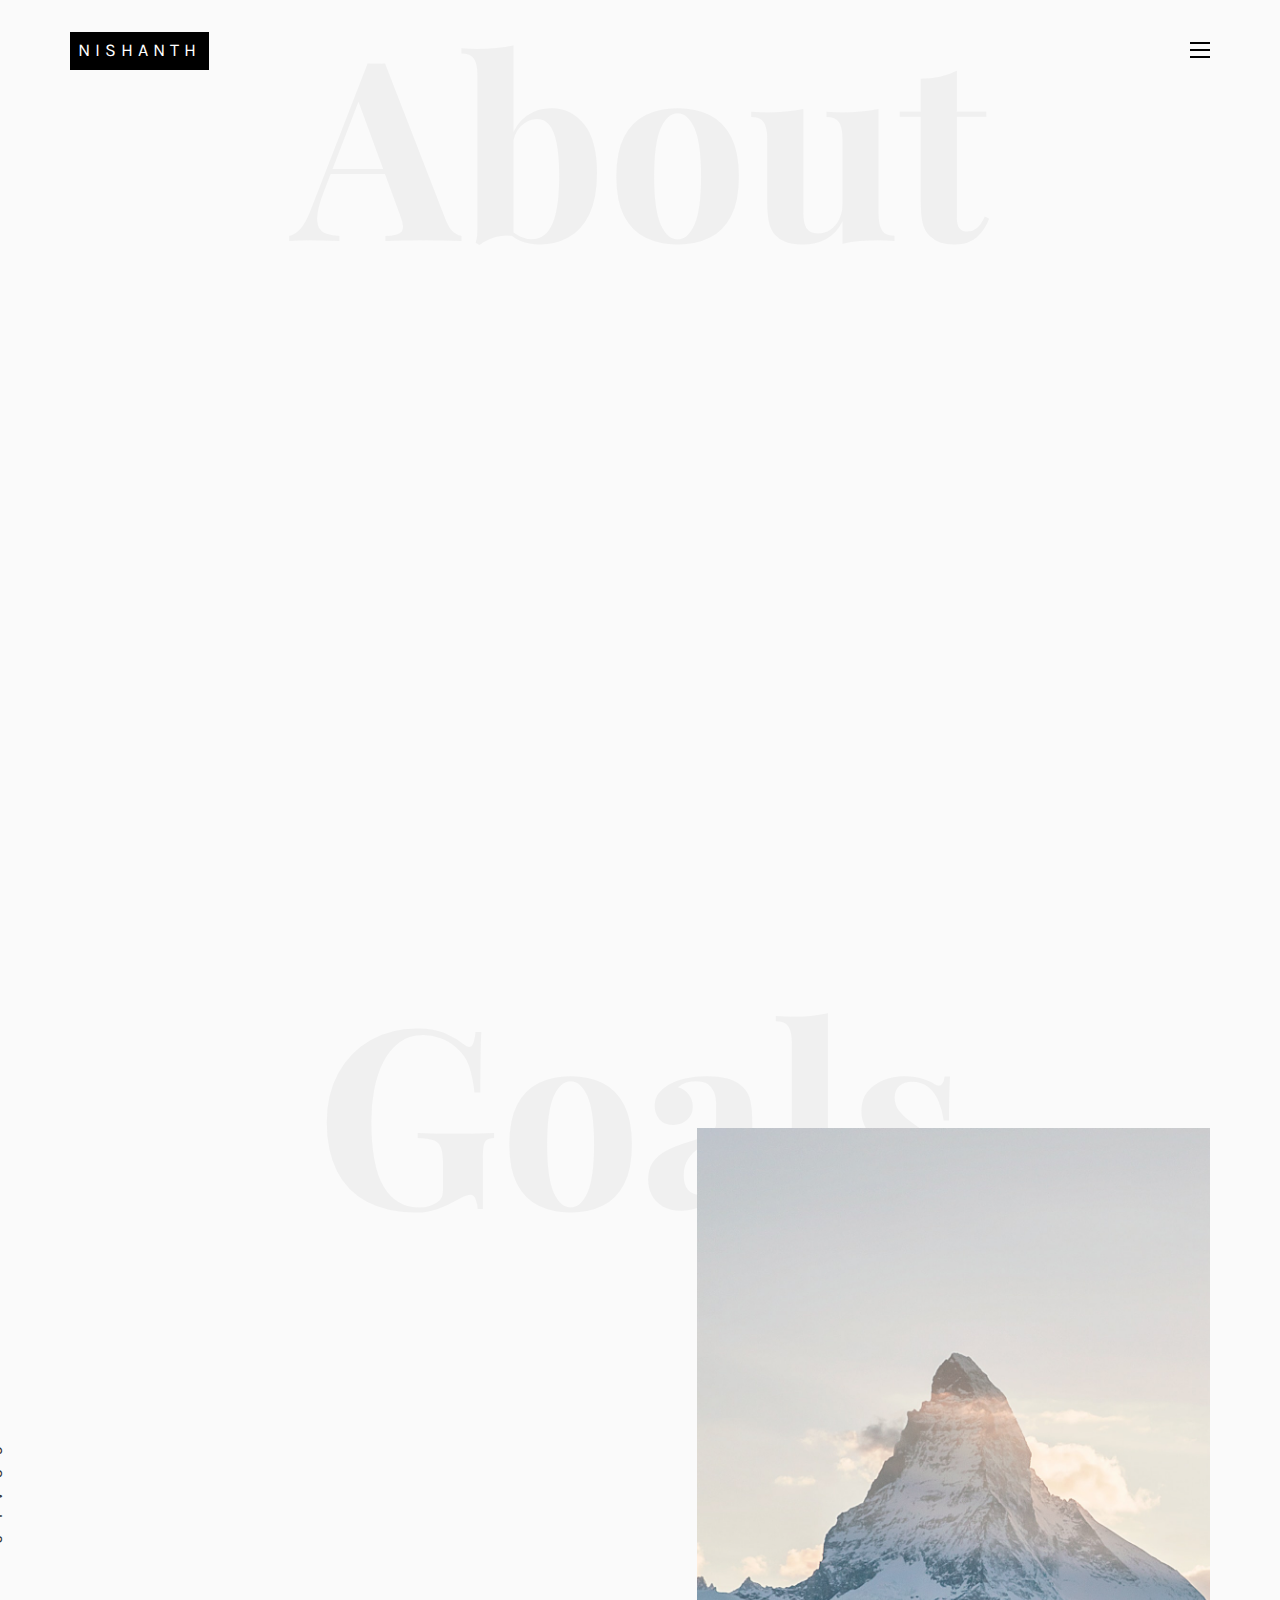
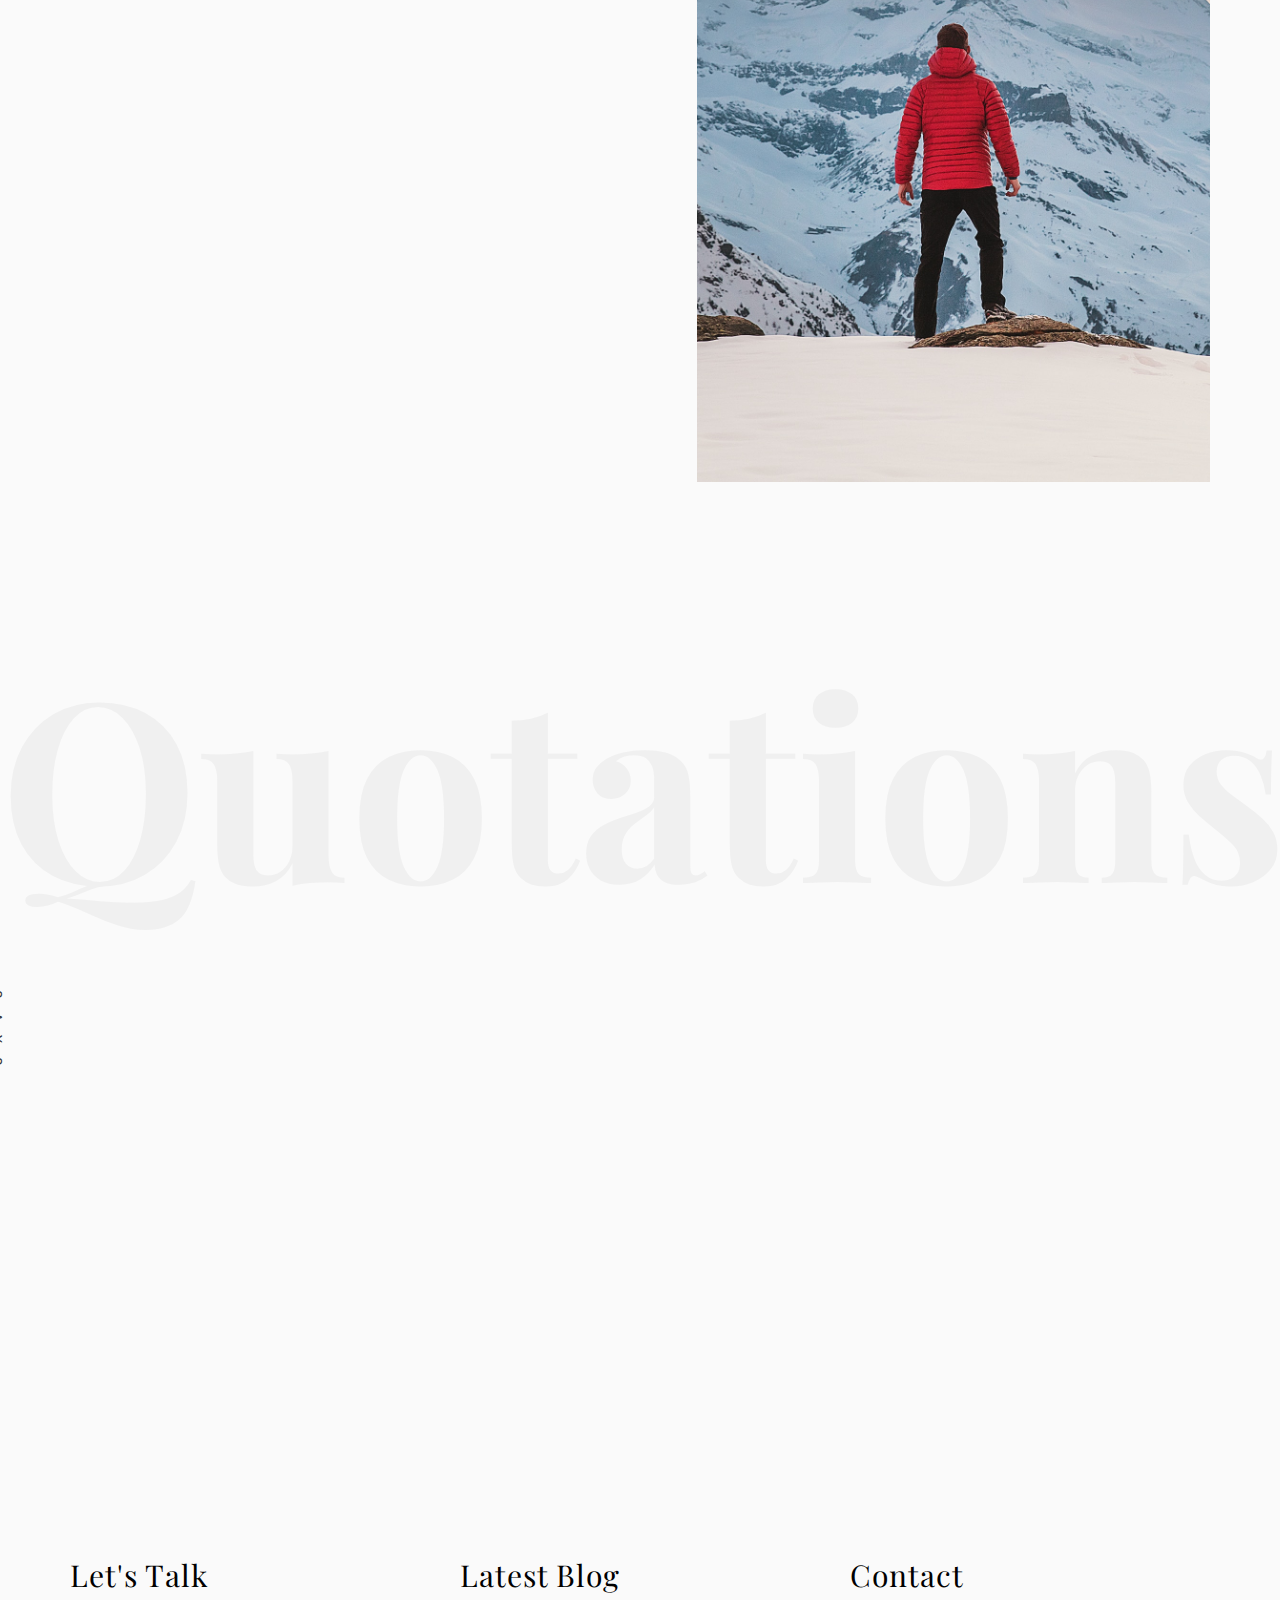
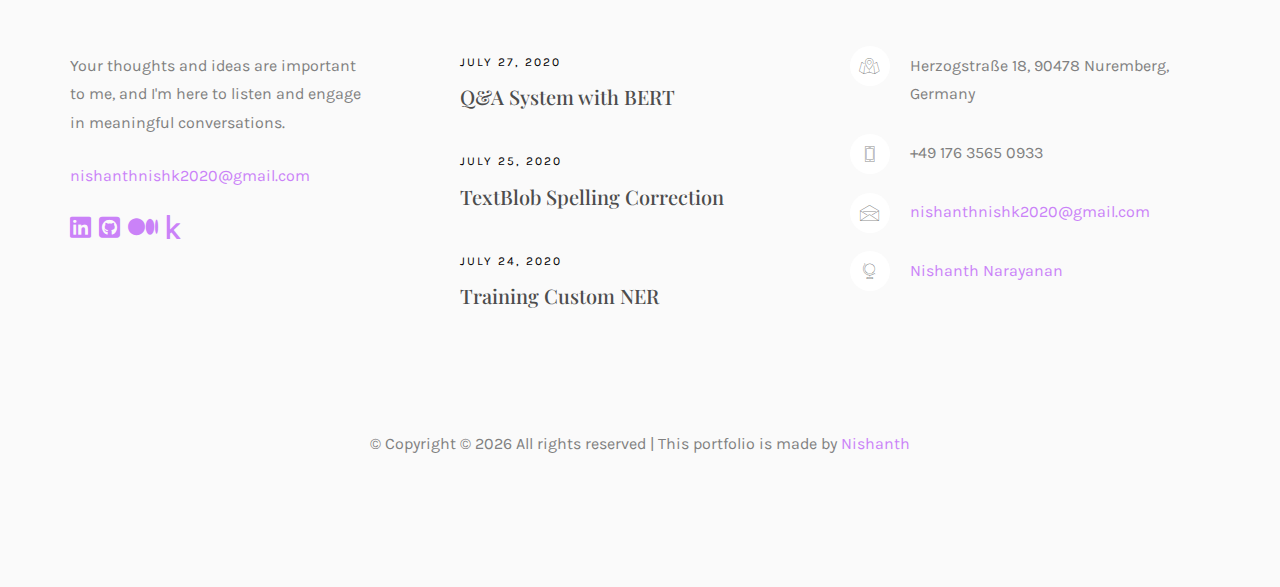
<file: about.html>
<!DOCTYPE HTML>
<html>

<head>
	<style>
		.image-container {
			perspective: 1000px;
			/* Set the perspective for the 3D effect */
		}

		.image-container img {
			transition: transform 0.5s;
			transform-style: preserve-3d;
			/* Preserve 3D space for child elements */
		}

		.image-container:hover img {
			transform: rotateY(180deg);
			/* Rotate the image 180 degrees around the Y-axis */
		}

		/* Style for the Scroll to Top Button */
		#scrollToTopButton {
			display: none;
			/* Initially hide the button */
			position: fixed;
			bottom: 20px;
			/* Adjust the button's vertical position */
			right: 20px;
			/* Adjust the button's horizontal position */
			z-index: 1;
			/* Ensure it's on top of other elements */
			background-color: #0a0a0a;
			/* Button background color */
			color: #fff;
			/* Text color */
			border: none;
			border-radius: 50%;
			/* Rounded button shape */
			padding: 10px 20px;
			/* Adjust padding as needed */
			font-size: 16px;
			cursor: pointer;
			transition: background-color 0.3s, transform 0.3s;
		}

		#scrollToTopButton:hover {
			background-color: #888a8b;
			/* Change background color on hover */
		}

		/* Style for button icon (optional) */
		#scrollToTopButton::before {
			content: "\2191";
			/* Unicode character for an upward arrow */
			font-size: 24px;
		}
	</style>

	<meta charset="utf-8">
	<meta http-equiv="X-UA-Compatible" content="IE=edge">
	<title>Nishanth</title>
	<meta name="viewport" content="width=device-width, initial-scale=1">
	<meta name="description" content="" />
	<meta name="keywords" content="" />
	<meta name="author" content="" />

	<!-- Facebook and Twitter integration -->
	<meta property="og:title" content="" />
	<meta property="og:image" content="" />
	<meta property="og:url" content="" />
	<meta property="og:site_name" content="" />
	<meta property="og:description" content="" />
	<meta name="twitter:title" content="" />
	<meta name="twitter:image" content="" />
	<meta name="twitter:url" content="" />
	<meta name="twitter:card" content="" />

	<!-- Place favicon.ico and apple-touch-icon.png in the root directory -->
	<link rel="shortcut icon" href="favicon.ico">
	<link rel="stylesheet" href="https://cdnjs.cloudflare.com/ajax/libs/font-awesome/6.4.2/css/all.min.css">

	<link href="https://fonts.googleapis.com/css?family=Karla:400,700" rel="stylesheet">
	<link href="https://fonts.googleapis.com/css?family=Playfair+Display:400,400i,700" rel="stylesheet">

	<!-- Animate.css -->
	<link rel="stylesheet" href="css/animate.css">
	<!-- Icomoon Icon Fonts-->
	<link rel="stylesheet" href="css/icomoon.css">
	<!-- Bootstrap  -->
	<link rel="stylesheet" href="css/bootstrap.css">
	<!-- Owl Carousel -->
	<link rel="stylesheet" href="css/owl.carousel.min.css">
	<link rel="stylesheet" href="css/owl.theme.default.min.css">
	<!-- Magnific Popup -->
	<link rel="stylesheet" href="css/magnific-popup.css">

	<link rel="stylesheet" href="css/style.css">


	<!-- Modernizr JS -->
	<script src="js/modernizr-2.6.2.min.js"></script>
	<!-- FOR IE9 below -->
	<!--[if lt IE 9]>
	<script src="js/respond.min.js"></script>
	<![endif]-->

</head>

<body>

	<nav id="colorlib-main-nav" role="navigation">
		<a href="#" class="js-colorlib-nav-toggle colorlib-nav-toggle active"><i></i></a>
		<div class="js-fullheight colorlib-table">
			<div class="colorlib-table-cell js-fullheight">
				<div class="row">
					<div class="col-md-12">
						<ul>
							<li class="active"><a href="index.html">Home</a></li>
							<li><a href="work.html">Experience</a></li>
							<li><a href="projects.html">Projects</a></li>
							<li><a href="services.html">Publication</a></li>
							<li><a href="blog.html">Blog</a></li>
							<li><a href="about.html">About</a></li>
							<li><a href="contact.html">Contact</a></li>
						</ul>
					</div>
				</div>
				<div class="row">
					<div class="col-md-12">
						<h2 class="head-title">Works</h2>
						<a href="images/tableau1.png" class="gallery image-popup-link text-center"
							style="background-image: url(images/tableau1.png);">
							<span><i class="icon-search3"></i></span>
						</a>
						<a href="images/blind.png" class="gallery image-popup-link text-center"
							style="background-image: url(images/blind.png);">
							<span><i class="icon-search3"></i></span>
						</a>
						<a href="images/nlp.png" class="gallery image-popup-link text-center"
							style="background-image: url(images/nlp.png);">
							<span><i class="icon-search3"></i></span>
						</a>
						<a href="images/tableau2.png" class="gallery image-popup-link text-center"
							style="background-image: url(images/tableau2.png);">
							<span><i class="icon-search3"></i></span>
						</a>
					</div>
				</div>
			</div>
		</div>
	</nav>

	<div id="colorlib-page">
		<header>
			<div class="container">
				<div class="row">
					<div class="col-md-12">
						<div class="colorlib-navbar-brand">
							<a class="colorlib-logo" href="index.html"><span>Nishanth</span></a>
						</div>
						<a href="#" class="js-colorlib-nav-toggle colorlib-nav-toggle"><i></i></a>
					</div>
				</div>
			</div>
		</header>
		<div id="colorlib-about">
			<div class="container">
				<div class="row text-center">
					<h2 class="bold">About</h2>
				</div>
				<div class="row row-padded-bottom">
					<div class="col-md-5 animate-box">
						<div class="owl-carousel3">
							<div class="item">
								<div class="image-container">
									<img class="img-responsive about-img" src="images/self2.jpg"
										alt="html5 bootstrap template by colorlib.com">
								</div>
							</div>
							<div class="item">
								<div class="image-container">
									<img class="img-responsive about-img" src="images/self.jpg"
										alt="html5 bootstrap template by colorlib.com">
								</div>
							</div>
							<div class="item">
								<div class="image-container">
									<img class="img-responsive about-img" src="images/self3.jpg"
										alt="html5 bootstrap template by colorlib.com">
								</div>
							</div>
							<div class="item">
								<div class="image-container">
									<img class="img-responsive about-img" src="images/self4.jpg"
										alt="html5 bootstrap template by colorlib.com">
								</div>
							</div>
						</div>
					</div>
					<div class="col-md-6 col-md-push-1 animate-box">
						<div class="about-desc">
							<h2><span>Nishanth</span><span>Narayanan</span></h2>
							<div class="desc">
								<div class="rotate">
									<h2 class="heading">About</h2>
								</div>
								<p align="justify">A dedicated Python Developer with a passion for Data Science. With
									over two years of
									experience in this field, I have worked on a diversity of projects and enhanced my
									skills. My commitment to excellence, creative approach, and continuous drive for
									learning are the pillars of my professional journey. Explore my portfolio for a
									glimpse of my exciting projects and experiences.</p>
								<p class="colorlib-social-icons">
									<a href="https://www.linkedin.com/in/nishanth-narayanan/"><i
											class="fa-brands fa-linkedin fa-beat-fade"
											style="color: #080808;"></i></a>&nbsp
									<a href="https://github.com/Nishk23"><i
											class="fa-brands fa-square-github fa-beat-fade"
											style="color: #080808;"></i></a>&nbsp
									<a href="https://medium.com/@nishanthnishk2020"><i
											class="fa-brands fa-medium fa-beat-fade"
											style="color: #0a0a0a;"></i></a>&nbsp
									<a href="https://www.kaggle.com/nishanthnarayanan"><i
											class="fa-brands fa-kaggle fa-beat-fade"
											style="color: #080808;"></i></a>&nbsp
								</p>
								<a href="work.html" class="btn btn-primary btn-outline">View My Works</a> &nbsp;&nbsp;
								<a href="https://drive.google.com/file/d/1axSFuW8pa_v3-0s_mOIxC7nKAdWu4CjE/view?usp=sharing"
									target="_blank" class="btn btn-primary btn-outline">View My Resume</a>
							</div>
						</div>
					</div>
				</div>
			</div>
		</div>
		<div id="colorlib-services">
			<div class="container">
				<div class="row text-center">
					<h2 class="bold">Goals</h2>
				</div>
				<div class="row">
					<div class="col-md-12">
						<div class="services-flex">
							<div class="one-third">
								<div class="row">
									<div class="col-md-12 col-md-offset-0 animate-box intro-heading">
										<span>Target</span>
										<h2>Goals</h2>
										<p>Driven by a passion for technology and a desire to make a meaningful impact,
											my career goals include:</p>
									</div>
								</div>
								<div class="row">
									<div class="col-md-12">
										<div class="rotate">
											<h2 class="heading">Goals</h2>
										</div>
									</div>
									<div class="col-md-12">
										<div class="services animate-box">
											<h3>1 - Continuous Skill Development:</h3>
											<p>My primary career goal is to continually enhance my skills and stay
												updated with the latest trends and technologies in my field. I am
												committed to lifelong learning and self-improvement to remain at the
												forefront of my industry.</p>
										</div>
										<div class="services animate-box">
											<h3>2 - Impactful Projects</h3>
											<p>I aspire to work on projects that not only challenge me but also have a
												positive impact on society or the organizations I collaborate with. I
												aim to contribute to innovative solutions that make a difference.</p>
										</div>
										<div class="services animate-box">
											<h3>3 - Professional Growth and Leadership</h3>
											<p>I am dedicated to advancing in my career and taking on leadership roles
												that allow me to mentor and inspire others. I want to lead by example,
												share my knowledge, and foster a collaborative and productive work
												environment.</p>
										</div>
									</div>
								</div>
							</div>
							<div class="one-forth services-img" style="background-image: url(images/goal2.jpg);">
							</div>
						</div>
					</div>
				</div>
			</div>
		</div>

		<div id="colorlib-testimony">
			<div class="container">
				<div class="row text-center">
					<h2 class="bold">Quotations</h2>
				</div>
				<div class="row">
					<div class="col-md-12 col-md-offset-0 text-center animate-box intro-heading">
						<span>Quotations</span>
						<h2>People Says</h2>
					</div>
				</div>
				<div class="row">
					<div class="col-md-12">
						<div class="rotate">
							<h2 class="heading">Says</h2>
						</div>
					</div>
				</div>
				<div class="row animate-box">
					<div class="owl-carousel">
						<div class="item">
							<div class="col-md-12 text-center">
								<div class="testimony">
									<blockquote>
										<p>"In the labour market of the future, any decision made without data is just a
											shot in the dark."</p>
										<span> &mdash; Duncan Brown</span>
									</blockquote>
								</div>
							</div>
						</div>
						<div class="item">
							<div class="col-md-12 text-center">
								<div class="testimony">
									<blockquote>
										<p>"Intuition becomes increasingly valuable in the new information society
											precisely because there is so much data."</p>
										<span> &mdash; John Naisbitt</span>
									</blockquote>
								</div>
							</div>
						</div>
						<div class="item">
							<div class="col-md-12 text-center">
								<div class="testimony">
									<blockquote>
										<p>"Things get done only if the data we gather can inform and inspire those in a
											position to make a difference."</p>
										<span> &mdash; Dr. Mike Schmoker</span>
									</blockquote>
								</div>
							</div>
						</div>
					</div>
				</div>
			</div>
		</div>

		<footer>
			<div id="footer">
				<div class="container">
					<div class="row">
						<div class="col-md-4 col-pb-sm">
							<div class="row">
								<div class="col-md-10">
									<h2>Let's Talk</h2>
									<p>Your thoughts and ideas are important to me, and I'm here to listen and engage in
										meaningful conversations.</p>
									<p><a href="mailto:nishanthnishk2020@gmail.com">nishanthnishk2020@gmail.com</a></p>
									<p class="colorlib-social-icons">
										<a href="https://www.linkedin.com/in/nishanth-narayanan/"><i
												class="fa-brands fa-linkedin fa-bounce"></i></a>&nbsp
										<a href=" https://github.com/Nishk23"><i
												class="fa-brands fa-square-github fa-bounce"></i></a>&nbsp
										<a href="https://medium.com/@nishanthnishk2020"><i
												class="fa-brands fa-medium fa-bounce"></i></a>&nbsp
										<a href="https://www.kaggle.com/nishanthnarayanan"><i
												class="fa-brands fa-kaggle fa-bounce"></i></a>&nbsp
									</p>
								</div>
							</div>
						</div>
						<div class="col-md-4 col-pb-sm">
							<h2>Latest Blog</h2>
							<div class="f-entry">
								<a href="#" class="featured-img" style="background-image: url(images/img-1.jpg);"></a>
								<div class="desc">
									<span>July 27, 2020</span>
									<h3><a
											href="https://medium.com/analytics-vidhya/question-answering-system-with-bert-ebe1130f8def">Q&A
											System with BERT</a></h3>
								</div>
							</div>
							<div class="f-entry">
								<a href="#" class="featured-img" style="background-image: url(images/img-2.jpg);"></a>
								<div class="desc">
									<span>July 25, 2020</span>
									<h3><a
											href="https://medium.com/towards-data-science/textblob-spelling-correction-46321fc7f8b8">TextBlob
											Spelling Correction</a></h3>
								</div>
							</div>
							<div class="f-entry">
								<a href="#" class="featured-img" style="background-image: url(images/img-3.jpg);"></a>
								<div class="desc">
									<span>July 24, 2020</span>
									<h3><a
											href="https://medium.com/towards-data-science/train-ner-with-custom-training-data-using-spacy-525ce748fab7">Training
											Custom NER</a></h3>
								</div>
							</div>
						</div>
						<div class="col-md-4 col-pb-sm">
							<h2>Contact</h2>
							<ul class="contact-info">
								<li><span><i class="icon-map5"></i></span>Herzogstraße 18, 90478 Nuremberg, Germany</li>
								<li><span><i class="icon-phone4"></i></span>+49 176 3565 0933</li>
								<li><span><i class="icon-envelope2"></i></span><a
										href="mailto:nishanthnishk2020@gmail.com">nishanthnishk2020@gmail.com</a></li>
								<li><span><i class="icon-globe3"></i></span><a
										href="https://nishanth-narayanan.onrender.com/">Nishanth Narayanan</a></li>
							</ul>
						</div>
					</div>
					<div class="row">
						<div class="col-md-12 text-center">
							<p>
								&copy;
								<!-- Link back to Colorlib can't be removed. Template is licensed under CC BY 3.0. -->
								Copyright &copy;
								<script>document.write(new Date().getFullYear());</script> All rights reserved | This
								portfolio is made by <a href="index.html">Nishanth</a>
								<!-- Link back to Colorlib can't be removed. Template is licensed under CC BY 3.0. -->
							</p>
						</div>
					</div>
				</div>
			</div>
		</footer>

	</div>

	<button id="scrollToTopButton">&nbsp;Top</button>

	<script>
		// Get a reference to the button element
		var scrollToTopButton = document.getElementById("scrollToTopButton");

		// Add a scroll event listener
		window.onscroll = function () {
			// If the user has scrolled 100 pixels or more, show the button; otherwise, hide it
			if (document.body.scrollTop > 100 || document.documentElement.scrollTop > 100) {
				scrollToTopButton.style.display = "block";
			} else {
				scrollToTopButton.style.display = "none";
			}
		};

		// Function to scroll to the top of the page smoothly
		function scrollToTop() {
			var currentPosition = document.documentElement.scrollTop || document.body.scrollTop;
			if (currentPosition > 0) {
				window.requestAnimationFrame(scrollToTop);
				window.scrollTo(0, currentPosition - currentPosition / 8);
			}
		}

		// Add a click event listener to trigger the smooth scroll
		scrollToTopButton.addEventListener("click", function () {
			scrollToTop();
		});
	</script>

	<!-- jQuery -->
	<script src="js/jquery.min.js"></script>
	<!-- jQuery Easing -->
	<script src="js/jquery.easing.1.3.js"></script>
	<!-- Bootstrap -->
	<script src="js/bootstrap.min.js"></script>
	<!-- Waypoints -->
	<script src="js/jquery.waypoints.min.js"></script>
	<!-- Owl Carousel -->
	<script src="js/owl.carousel.min.js"></script>
	<!-- Magnific Popup -->
	<script src="js/jquery.magnific-popup.min.js"></script>
	<script src="js/magnific-popup-options.js"></script>

	<!-- Main JS (Do not remove) -->
	<script src="js/main.js"></script>

</body>

</html>
</file>
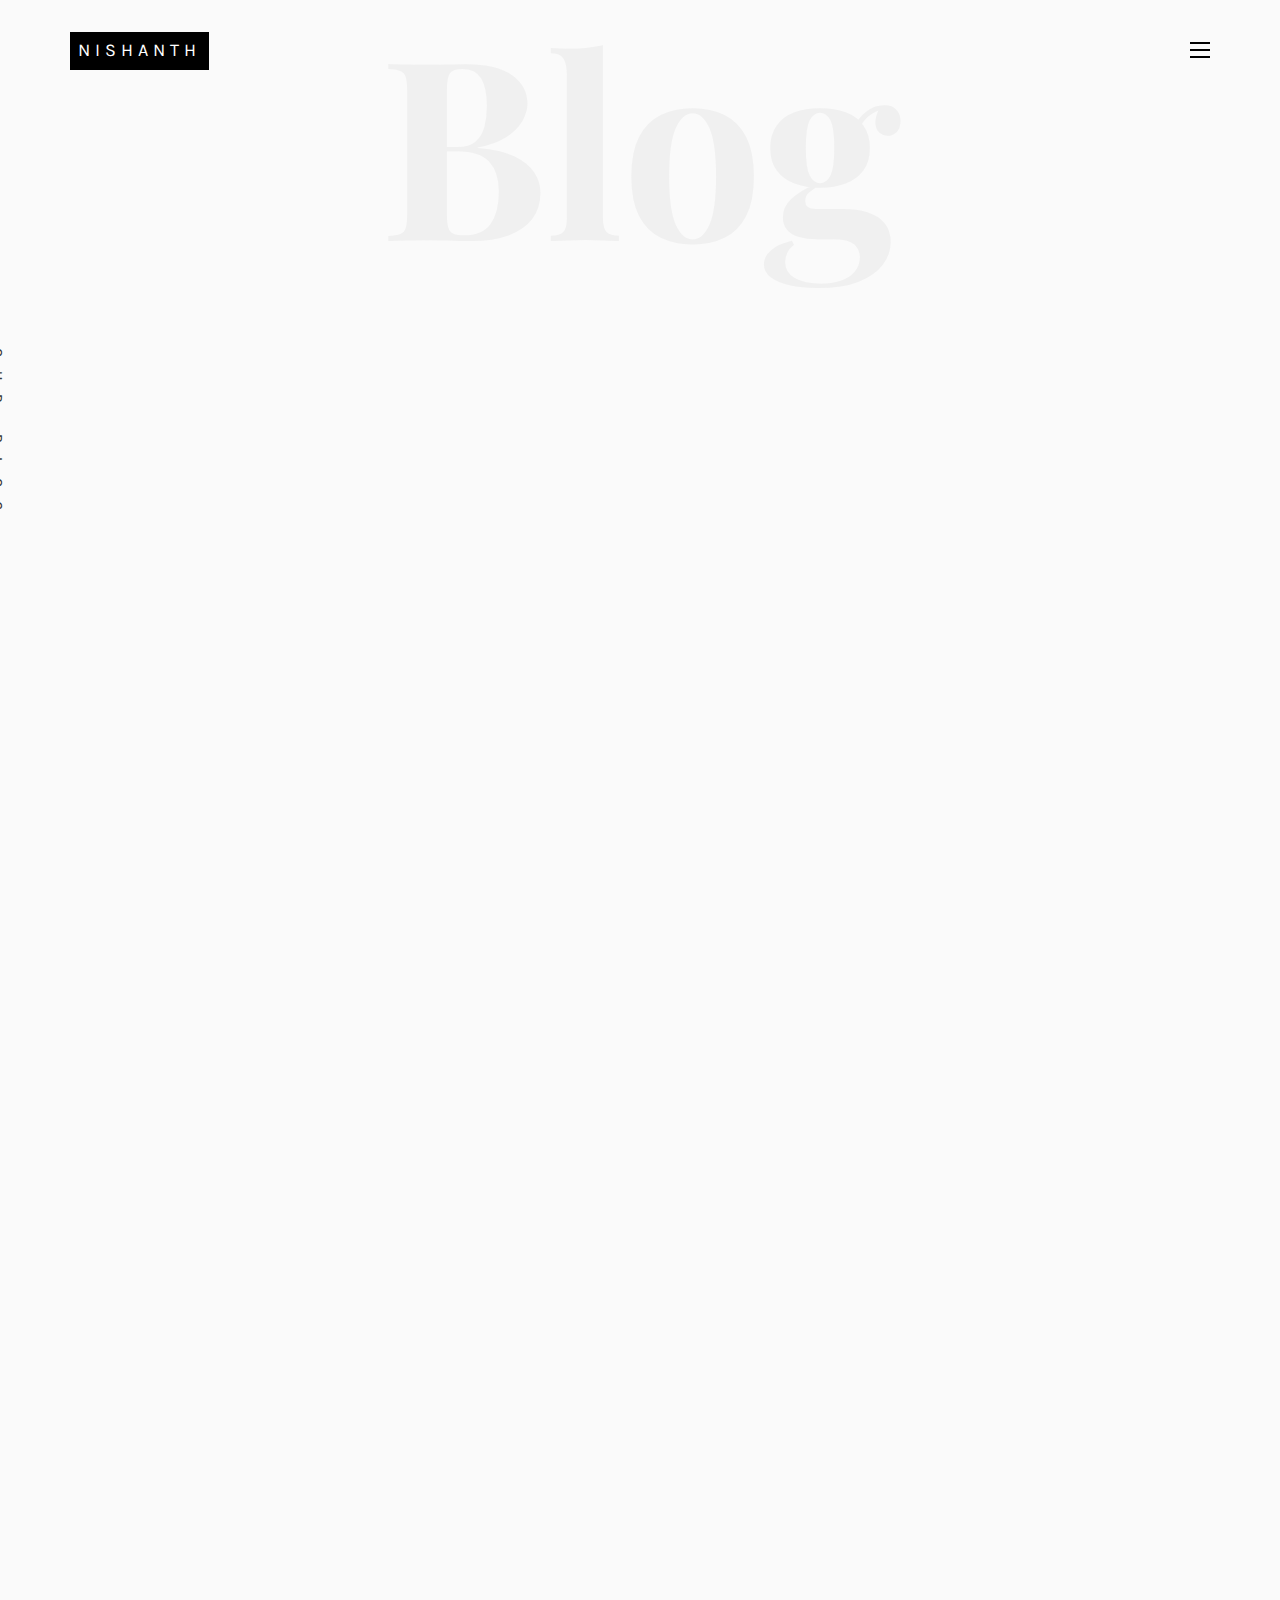
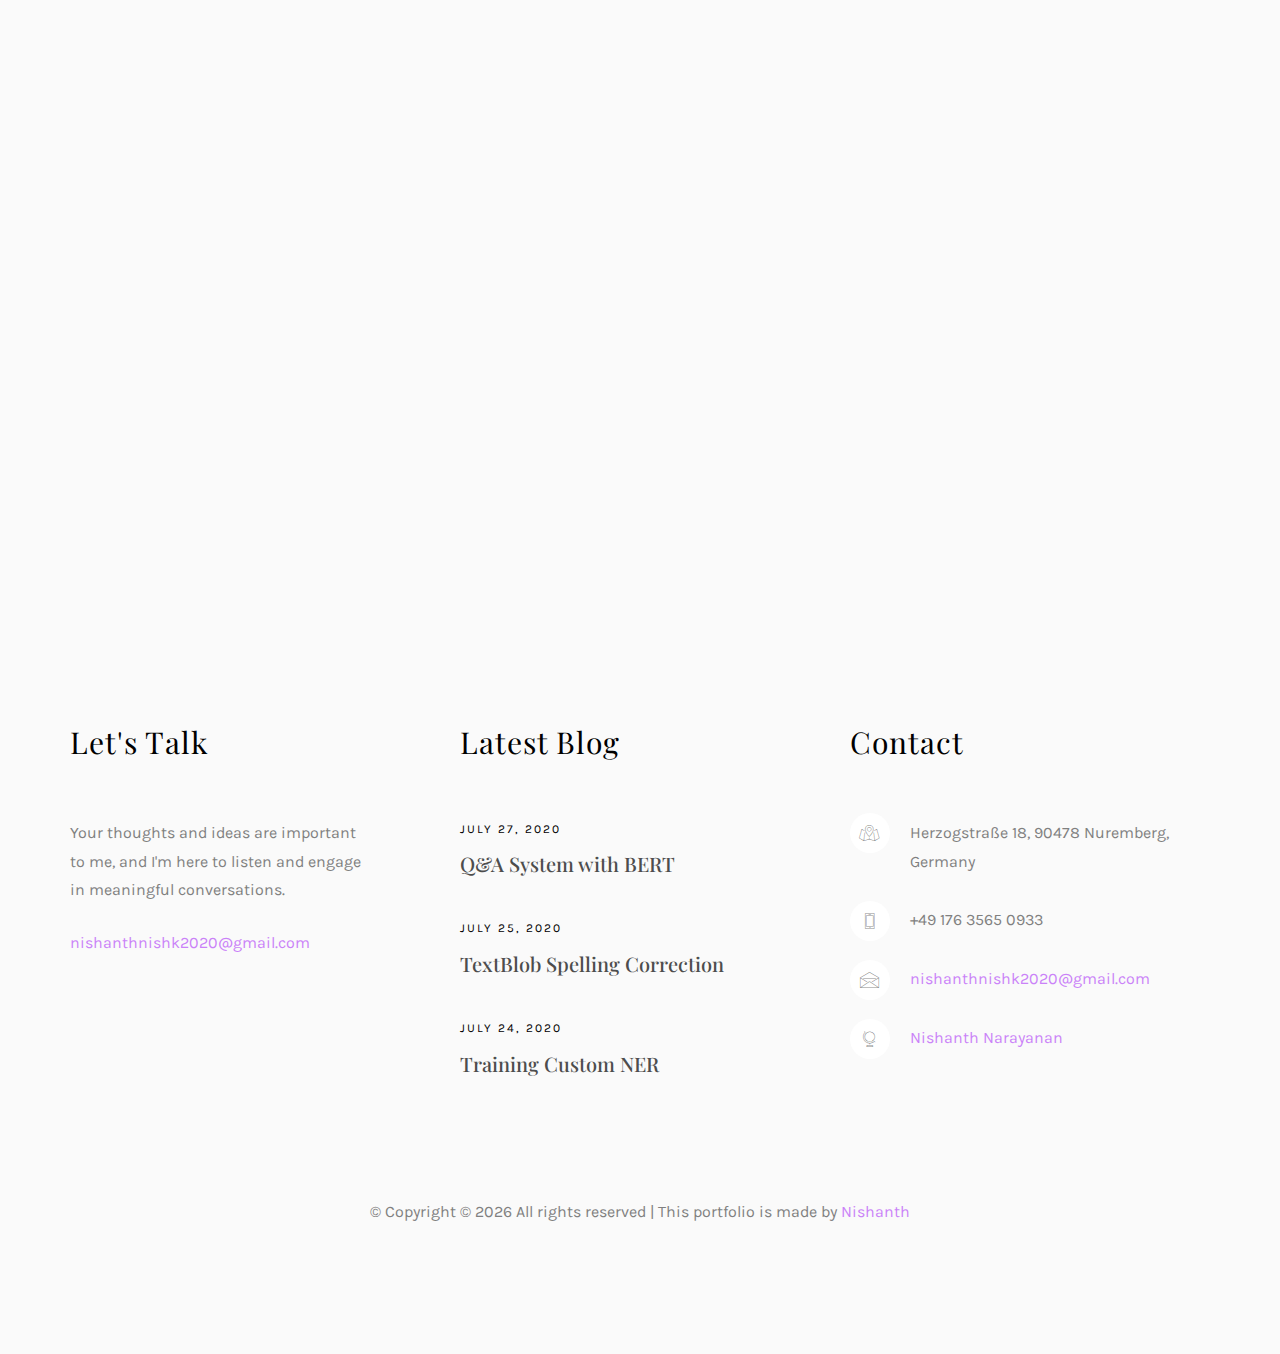
<file: blog.html>
<!DOCTYPE HTML>
<html>

<head>

	<style>
		/* Style for the Scroll to Top Button */
		#scrollToTopButton {
			display: none;
			/* Initially hide the button */
			position: fixed;
			bottom: 20px;
			/* Adjust the button's vertical position */
			right: 20px;
			/* Adjust the button's horizontal position */
			z-index: 1;
			/* Ensure it's on top of other elements */
			background-color: #0a0a0a;
			/* Button background color */
			color: #fff;
			/* Text color */
			border: none;
			border-radius: 50%;
			/* Rounded button shape */
			padding: 10px 20px;
			/* Adjust padding as needed */
			font-size: 16px;
			cursor: pointer;
			transition: background-color 0.3s, transform 0.3s;
		}

		#scrollToTopButton:hover {
			background-color: #888a8b;
			/* Change background color on hover */
		}

		/* Style for button icon (optional) */
		#scrollToTopButton::before {
			content: "\2191";
			/* Unicode character for an upward arrow */
			font-size: 24px;
		}
	</style>

	<meta charset="utf-8">
	<meta http-equiv="X-UA-Compatible" content="IE=edge">
	<title>Nishanth</title>
	<meta name="viewport" content="width=device-width, initial-scale=1">
	<meta name="description" content="" />
	<meta name="keywords" content="" />
	<meta name="author" content="" />

	<!-- Facebook and Twitter integration -->
	<meta property="og:title" content="" />
	<meta property="og:image" content="" />
	<meta property="og:url" content="" />
	<meta property="og:site_name" content="" />
	<meta property="og:description" content="" />
	<meta name="twitter:title" content="" />
	<meta name="twitter:image" content="" />
	<meta name="twitter:url" content="" />
	<meta name="twitter:card" content="" />

	<!-- Place favicon.ico and apple-touch-icon.png in the root directory -->
	<link rel="shortcut icon" href="favicon.ico">

	<link href="https://fonts.googleapis.com/css?family=Karla:400,700" rel="stylesheet">
	<link href="https://fonts.googleapis.com/css?family=Playfair+Display:400,400i,700" rel="stylesheet">

	<!-- Animate.css -->
	<link rel="stylesheet" href="css/animate.css">
	<!-- Icomoon Icon Fonts-->
	<link rel="stylesheet" href="css/icomoon.css">
	<!-- Bootstrap  -->
	<link rel="stylesheet" href="css/bootstrap.css">
	<!-- Owl Carousel -->
	<link rel="stylesheet" href="css/owl.carousel.min.css">
	<link rel="stylesheet" href="css/owl.theme.default.min.css">
	<!-- Magnific Popup -->
	<link rel="stylesheet" href="css/magnific-popup.css">

	<link rel="stylesheet" href="css/style.css">


	<!-- Modernizr JS -->
	<script src="js/modernizr-2.6.2.min.js"></script>
	<!-- FOR IE9 below -->
	<!--[if lt IE 9]>
	<script src="js/respond.min.js"></script>
	<![endif]-->

</head>

<body>

	<nav id="colorlib-main-nav" role="navigation">
		<a href="#" class="js-colorlib-nav-toggle colorlib-nav-toggle active"><i></i></a>
		<div class="js-fullheight colorlib-table">
			<div class="colorlib-table-cell js-fullheight">
				<div class="row">
					<div class="col-md-12">
						<ul>
							<li class="active"><a href="index.html">Home</a></li>
							<li><a href="work.html">Experience</a></li>
							<li><a href="projects.html">Projects</a></li>
							<li><a href="services.html">Publication</a></li>
							<li><a href="blog.html">Blog</a></li>
							<li><a href="about.html">About</a></li>
							<li><a href="contact.html">Contact</a></li>
						</ul>
					</div>
				</div>
				<div class="row">
					<div class="col-md-12">
						<h2 class="head-title">Works</h2>
						<a href="images/tableau1.png" class="gallery image-popup-link text-center"
							style="background-image: url(images/tableau1.png);">
							<span><i class="icon-search3"></i></span>
						</a>
						<a href="images/blind.png" class="gallery image-popup-link text-center"
							style="background-image: url(images/blind.png);">
							<span><i class="icon-search3"></i></span>
						</a>
						<a href="images/nlp.png" class="gallery image-popup-link text-center"
							style="background-image: url(images/nlp.png);">
							<span><i class="icon-search3"></i></span>
						</a>
						<a href="images/tableau2.png" class="gallery image-popup-link text-center"
							style="background-image: url(images/tableau2.png);">
							<span><i class="icon-search3"></i></span>
						</a>
					</div>
				</div>
			</div>
		</div>
	</nav>

	<div id="colorlib-page">
		<header>
			<div class="container">
				<div class="row">
					<div class="col-md-12">
						<div class="colorlib-navbar-brand">
							<a class="colorlib-logo" href="index.html"><span>Nishanth</span></a>
						</div>
						<a href="#" class="js-colorlib-nav-toggle colorlib-nav-toggle"><i></i></a>
					</div>
				</div>
			</div>
		</header>

		<div id="colorlib-blog">
			<div class="container">
				<div class="row text-center">
					<h2 class="bold">Blog</h2>
				</div>
				<div class="row">
					<div class="col-md-12 col-md-offset-0 text-center animate-box intro-heading">
						<span>Blog</span>
						<h2>Read Our Case</h2>
					</div>
				</div>
				<div class="row">
					<div class="col-md-12">
						<div class="rotate">
							<h2 class="heading">Our Blog</h2>
						</div>
					</div>
				</div>
				<div class="row">
					<div class="col-md-12">
						<div class="work-entry animate-box">
							<a href="https://medium.com/analytics-vidhya/question-answering-system-with-bert-ebe1130f8def"
								target="_blank" class="work-img" style="background-image: url(images/img-1.jpg);">
								<div class="display-t">
									<div class="work-name">
										<h2>Q&A System with BERT</h2>
									</div>
								</div>
							</a>
							<div class="col-md-4 col-md-offset-4">
								<div class="desc">
									<p align="justify">BERT is designed to pre-train deep bidirectional
										representations from an
										unlabeled text by jointly conditioning on both the left and right contexts.
										As a result, the pre-trained BERT model can be fine-tuned with just one
										additional output layer to create state-of-the-art models for a wide range
										of NLP tasks.</p>
									<p class="read"><a
											href="https://medium.com/analytics-vidhya/question-answering-system-with-bert-ebe1130f8def"
											target="_blank">View Blog</a></p>
								</div>
							</div>
						</div>
					</div>
					<div class="col-md-12">
						<div class="work-entry animate-box">
							<a href="https://medium.com/towards-data-science/textblob-spelling-correction-46321fc7f8b8"
								target="_blank" class="work-img" style="background-image: url(images/img-2.jpg);">
								<div class="display-t">
									<div class="work-name">
										<h2>TextBlob
											Spelling Correction</h2>
									</div>
								</div>
							</a>
							<div class="col-md-4 col-md-offset-4">
								<div class="desc">
									<p align="justify">TextBlob is a Python library for processing textual data. It
										provides a
										consistent API for diving into common natural language processing (NLP)
										tasks such as part-of-speech tagging, noun phrase extraction, sentiment
										analysis, and more.</p>
									<p class="read"><a
											href="https://medium.com/towards-data-science/textblob-spelling-correction-46321fc7f8b8"
											target="_blank">View Blog</a></p>
								</div>
							</div>
						</div>
					</div>
					<div class="col-md-12">
						<div class="work-entry animate-box">
							<a href="https://medium.com/towards-data-science/train-ner-with-custom-training-data-using-spacy-525ce748fab7"
								target="_blank" class="work-img" style="background-image: url(images/img-3.jpg);">
								<div class="display-t">
									<div class="work-name">
										<h2>Training
											Custom NER</h2>
									</div>
								</div>
							</a>
							<div class="col-md-4 col-md-offset-4">
								<div class="desc">
									<p align="justify">Named Entity Recognition (NER) is a natural language
										processing technique
										that identifies and classifies named entities, such as names of people,
										organizations, locations, dates, and more, within unstructured text. NER
										helps extract and categorize specific information, making it valuable for
										information retrieval and data analysis.</p>
									<p class="read"><a
											href="https://medium.com/towards-data-science/train-ner-with-custom-training-data-using-spacy-525ce748fab7"
											target="_blank">View Blog</a></p>
								</div>
							</div>
						</div>
					</div>
				</div>
			</div>
		</div>


		<footer>
			<div id="footer">
				<div class="container">
					<div class="row">
						<div class="col-md-4 col-pb-sm">
							<div class="row">
								<div class="col-md-10">
									<h2>Let's Talk</h2>
									<p>Your thoughts and ideas are important to me, and I'm here to listen and engage in
										meaningful conversations.</p>
									<p><a href="mailto:nishanthnishk2020@gmail.com">nishanthnishk2020@gmail.com</a></p>
									<p class="colorlib-social-icons">
										<a href="https://www.linkedin.com/in/nishanth-narayanan/"><i
												class="fa-brands fa-linkedin fa-bounce"></i></a>&nbsp
										<a href=" https://github.com/Nishk23"><i
												class="fa-brands fa-square-github fa-bounce"></i></a>&nbsp
										<a href="https://medium.com/@nishanthnishk2020"><i
												class="fa-brands fa-medium fa-bounce"></i></a>&nbsp
										<a href="https://www.kaggle.com/nishanthnarayanan"><i
												class="fa-brands fa-kaggle fa-bounce"></i></a>&nbsp
									</p>
								</div>
							</div>
						</div>
						<div class="col-md-4 col-pb-sm">
							<h2>Latest Blog</h2>
							<div class="f-entry">
								<a href="#" class="featured-img" style="background-image: url(images/img-1.jpg);"></a>
								<div class="desc">
									<span>July 27, 2020</span>
									<h3><a
											href="https://medium.com/analytics-vidhya/question-answering-system-with-bert-ebe1130f8def">Q&A
											System with BERT</a></h3>
								</div>
							</div>
							<div class="f-entry">
								<a href="#" class="featured-img" style="background-image: url(images/img-2.jpg);"></a>
								<div class="desc">
									<span>July 25, 2020</span>
									<h3><a
											href="https://medium.com/towards-data-science/textblob-spelling-correction-46321fc7f8b8">TextBlob
											Spelling Correction</a></h3>
								</div>
							</div>
							<div class="f-entry">
								<a href="#" class="featured-img" style="background-image: url(images/img-3.jpg);"></a>
								<div class="desc">
									<span>July 24, 2020</span>
									<h3><a
											href="https://medium.com/towards-data-science/train-ner-with-custom-training-data-using-spacy-525ce748fab7">Training
											Custom NER</a></h3>
								</div>
							</div>
						</div>
						<div class="col-md-4 col-pb-sm">
							<h2>Contact</h2>
							<ul class="contact-info">
								<li><span><i class="icon-map5"></i></span>Herzogstraße 18, 90478 Nuremberg, Germany</li>
								<li><span><i class="icon-phone4"></i></span>+49 176 3565 0933</li>
								<li><span><i class="icon-envelope2"></i></span><a
										href="mailto:nishanthnishk2020@gmail.com">nishanthnishk2020@gmail.com</a></li>
								<li><span><i class="icon-globe3"></i></span><a
										href="https://nishanth-narayanan.onrender.com/">Nishanth Narayanan</a></li>
							</ul>
						</div>
					</div>
					<div class="row">
						<div class="col-md-12 text-center">
							<p>
								&copy;
								<!-- Link back to Colorlib can't be removed. Template is licensed under CC BY 3.0. -->
								Copyright &copy;
								<script>document.write(new Date().getFullYear());</script> All rights reserved | This
								portfolio is made by <a href="index.html">Nishanth</a>
								<!-- Link back to Colorlib can't be removed. Template is licensed under CC BY 3.0. -->
							</p>
						</div>
					</div>
				</div>
			</div>
		</footer>

	</div>

	<button id="scrollToTopButton">&nbsp;Top</button>

	<script>
		// Get a reference to the button element
		var scrollToTopButton = document.getElementById("scrollToTopButton");

		// Add a scroll event listener
		window.onscroll = function () {
			// If the user has scrolled 100 pixels or more, show the button; otherwise, hide it
			if (document.body.scrollTop > 100 || document.documentElement.scrollTop > 100) {
				scrollToTopButton.style.display = "block";
			} else {
				scrollToTopButton.style.display = "none";
			}
		};

		// Function to scroll to the top of the page smoothly
		function scrollToTop() {
			var currentPosition = document.documentElement.scrollTop || document.body.scrollTop;
			if (currentPosition > 0) {
				window.requestAnimationFrame(scrollToTop);
				window.scrollTo(0, currentPosition - currentPosition / 8);
			}
		}

		// Add a click event listener to trigger the smooth scroll
		scrollToTopButton.addEventListener("click", function () {
			scrollToTop();
		});
	</script>

	<!-- jQuery -->
	<script src="js/jquery.min.js"></script>
	<!-- jQuery Easing -->
	<script src="js/jquery.easing.1.3.js"></script>
	<!-- Bootstrap -->
	<script src="js/bootstrap.min.js"></script>
	<!-- Waypoints -->
	<script src="js/jquery.waypoints.min.js"></script>
	<!-- Owl Carousel -->
	<script src="js/owl.carousel.min.js"></script>
	<!-- Magnific Popup -->
	<script src="js/jquery.magnific-popup.min.js"></script>
	<script src="js/magnific-popup-options.js"></script>

	<!-- Main JS (Do not remove) -->
	<script src="js/main.js"></script>

</body>

</html>
</file>
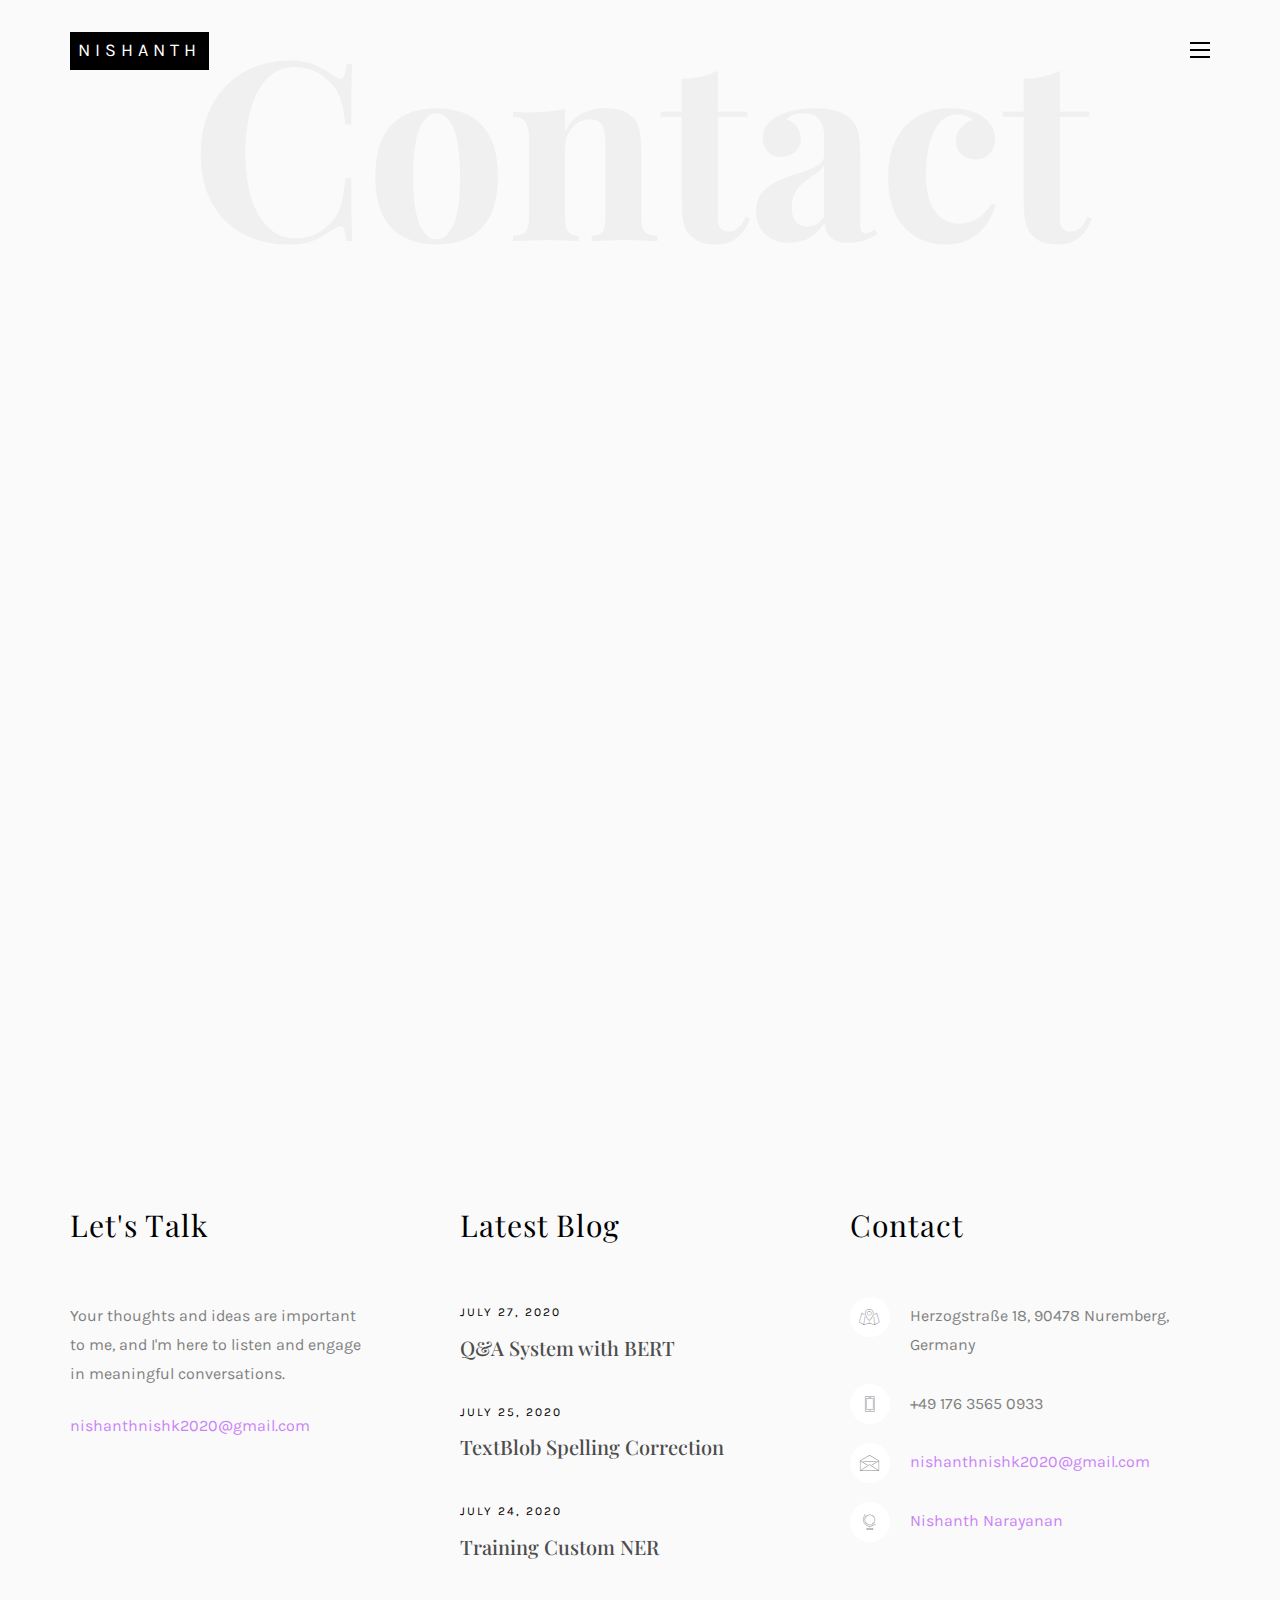
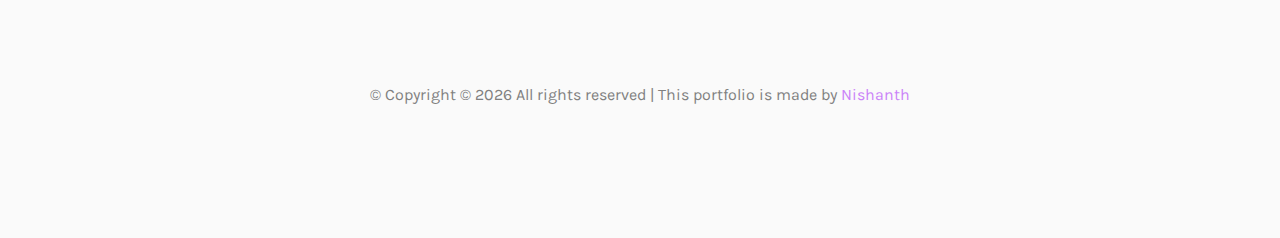
<file: contact.html>
<!DOCTYPE HTML>
<html>

<head>

	<style>
		/* Style for the Scroll to Top Button */
		#scrollToTopButton {
			display: none;
			/* Initially hide the button */
			position: fixed;
			bottom: 20px;
			/* Adjust the button's vertical position */
			right: 20px;
			/* Adjust the button's horizontal position */
			z-index: 1;
			/* Ensure it's on top of other elements */
			background-color: #0a0a0a;
			/* Button background color */
			color: #fff;
			/* Text color */
			border: none;
			border-radius: 50%;
			/* Rounded button shape */
			padding: 10px 20px;
			/* Adjust padding as needed */
			font-size: 16px;
			cursor: pointer;
			transition: background-color 0.3s, transform 0.3s;
		}

		#scrollToTopButton:hover {
			background-color: #888a8b;
			/* Change background color on hover */
		}

		/* Style for button icon (optional) */
		#scrollToTopButton::before {
			content: "\2191";
			/* Unicode character for an upward arrow */
			font-size: 24px;
		}
	</style>

	<meta charset="utf-8">
	<meta http-equiv="X-UA-Compatible" content="IE=edge">
	<title>Nishanth</title>
	<meta name="viewport" content="width=device-width, initial-scale=1">
	<meta name="description" content="" />
	<meta name="keywords" content="" />
	<meta name="author" content="" />

	<!-- Facebook and Twitter integration -->
	<meta property="og:title" content="" />
	<meta property="og:image" content="" />
	<meta property="og:url" content="" />
	<meta property="og:site_name" content="" />
	<meta property="og:description" content="" />
	<meta name="twitter:title" content="" />
	<meta name="twitter:image" content="" />
	<meta name="twitter:url" content="" />
	<meta name="twitter:card" content="" />

	<!-- Place favicon.ico and apple-touch-icon.png in the root directory -->
	<link rel="shortcut icon" href="favicon.ico">

	<link href="https://fonts.googleapis.com/css?family=Karla:400,700" rel="stylesheet">
	<link href="https://fonts.googleapis.com/css?family=Playfair+Display:400,400i,700" rel="stylesheet">

	<!-- Animate.css -->
	<link rel="stylesheet" href="css/animate.css">
	<!-- Icomoon Icon Fonts-->
	<link rel="stylesheet" href="css/icomoon.css">
	<!-- Bootstrap  -->
	<link rel="stylesheet" href="css/bootstrap.css">
	<!-- Owl Carousel -->
	<link rel="stylesheet" href="css/owl.carousel.min.css">
	<link rel="stylesheet" href="css/owl.theme.default.min.css">
	<!-- Magnific Popup -->
	<link rel="stylesheet" href="css/magnific-popup.css">

	<link rel="stylesheet" href="css/style.css">


	<!-- Modernizr JS -->
	<script src="js/modernizr-2.6.2.min.js"></script>
	<!-- FOR IE9 below -->
	<!--[if lt IE 9]>
	<script src="js/respond.min.js"></script>
	<![endif]-->

</head>

<body>

	<nav id="colorlib-main-nav" role="navigation">
		<a href="#" class="js-colorlib-nav-toggle colorlib-nav-toggle active"><i></i></a>
		<div class="js-fullheight colorlib-table">
			<div class="colorlib-table-cell js-fullheight">
				<div class="row">
					<div class="col-md-12">
						<ul>
							<li class="active"><a href="index.html">Home</a></li>
							<li><a href="work.html">Experience</a></li>
							<li><a href="projects.html">Projects</a></li>
							<li><a href="services.html">Publication</a></li>
							<li><a href="blog.html">Blog</a></li>
							<li><a href="about.html">About</a></li>
							<li><a href="contact.html">Contact</a></li>
						</ul>
					</div>
				</div>
				<div class="row">
					<div class="col-md-12">
						<h2 class="head-title">Works</h2>
						<a href="images/tableau1.png" class="gallery image-popup-link text-center"
							style="background-image: url(images/tableau1.png);">
							<span><i class="icon-search3"></i></span>
						</a>
						<a href="images/blind.png" class="gallery image-popup-link text-center"
							style="background-image: url(images/blind.png);">
							<span><i class="icon-search3"></i></span>
						</a>
						<a href="images/nlp.png" class="gallery image-popup-link text-center"
							style="background-image: url(images/nlp.png);">
							<span><i class="icon-search3"></i></span>
						</a>
						<a href="images/tableau2.png" class="gallery image-popup-link text-center"
							style="background-image: url(images/tableau2.png);">
							<span><i class="icon-search3"></i></span>
						</a>
					</div>
				</div>
			</div>
		</div>
	</nav>

	<div id="colorlib-page">
		<header>
			<div class="container">
				<div class="row">
					<div class="col-md-12">
						<div class="colorlib-navbar-brand">
							<a class="colorlib-logo" href="index.html"><span>Nishanth</span></a>
						</div>
						<a href="#" class="js-colorlib-nav-toggle colorlib-nav-toggle"><i></i></a>
					</div>
				</div>
			</div>
		</header>
		<div id="colorlib-about">
			<div class="container">
				<div class="row text-center">
					<h2 class="bold">Contact</h2>
				</div>
				<div class="row row-padded-bottom">
					<div class="col-md-5 animate-box">
						<div class="owl-carousel3">
							<div class="item">
								<div class="image-container">
									<img class="img-responsive about-img" src="images/contact2.jpg"
										alt="html5 bootstrap template by colorlib.com">
								</div>
							</div>
							<div class="item">
								<div class="image-container">
									<img class="img-responsive about-img" src="images/contact.jpg"
										alt="html5 bootstrap template by colorlib.com">
								</div>
							</div>
						</div>
					</div>
					<div class="col-md-6 col-md-push-1 animate-box">
						<div class="about-desc">
							<h2><span>Nishanth</span><span>Narayanan</span></h2>
							<div class="desc">
								<div class="rotate">
									<h2 class="heading">Contact</h2>
								</div>
								<ul class="contact-info">
									<li><span><i class="icon-map5"></i></span>Herzogstraße 18, 90478 Nuremberg, Germany
									</li>
									<li><span><i class="icon-phone4"></i></span>+49 176 3565 0933</li>
									<li><span><i class="icon-envelope2"></i></span><a
											href="mailto:nishanthnishk2020@gmail.com">nishanthnishk2020@gmail.com</a>
									</li>
									<li><span><i class="icon-linkedin4"></i></span><a
											href="https://www.linkedin.com/in/nishanth-narayanan/">Nishanth
											Narayanan</a></li>
								</ul>
								<a href="https://drive.google.com/file/d/1YM7IUcvrkG2zgDh0RjbBIJyj_gVoUImo/view?usp=drive_link"
									target="_blank" class="btn btn-primary btn-outline">View My Resume</a>
							</div>
						</div>
					</div>
				</div>
			</div>
		</div>
	</div>
	</div>



	<footer>
		<div id="footer">
			<div class="container">
				<div class="row">
					<div class="col-md-4 col-pb-sm">
						<div class="row">
							<div class="col-md-10">
								<h2>Let's Talk</h2>
								<p>Your thoughts and ideas are important to me, and I'm here to listen and
									engage in
									meaningful conversations.</p>
								<p><a href="mailto:nishanthnishk2020@gmail.com">nishanthnishk2020@gmail.com</a>
								</p>
								<p class="colorlib-social-icons">
									<a href="https://www.linkedin.com/in/nishanth-narayanan/"><i
											class="fa-brands fa-linkedin fa-bounce"></i></a>&nbsp
									<a href=" https://github.com/Nishk23"><i
											class="fa-brands fa-square-github fa-bounce"></i></a>&nbsp
									<a href="https://medium.com/@nishanthnishk2020"><i
											class="fa-brands fa-medium fa-bounce"></i></a>&nbsp
									<a href="https://www.kaggle.com/nishanthnarayanan"><i
											class="fa-brands fa-kaggle fa-bounce"></i></a>&nbsp
								</p>
							</div>
						</div>
					</div>
					<div class="col-md-4 col-pb-sm">
						<h2>Latest Blog</h2>
						<div class="f-entry">
							<a href="#" class="featured-img" style="background-image: url(images/img-1.jpg);"></a>
							<div class="desc">
								<span>July 27, 2020</span>
								<h3><a
										href="https://medium.com/analytics-vidhya/question-answering-system-with-bert-ebe1130f8def">Q&A
										System with BERT</a></h3>
							</div>
						</div>
						<div class="f-entry">
							<a href="#" class="featured-img" style="background-image: url(images/img-2.jpg);"></a>
							<div class="desc">
								<span>July 25, 2020</span>
								<h3><a
										href="https://medium.com/towards-data-science/textblob-spelling-correction-46321fc7f8b8">TextBlob
										Spelling Correction</a></h3>
							</div>
						</div>
						<div class="f-entry">
							<a href="#" class="featured-img" style="background-image: url(images/img-3.jpg);"></a>
							<div class="desc">
								<span>July 24, 2020</span>
								<h3><a
										href="https://medium.com/towards-data-science/train-ner-with-custom-training-data-using-spacy-525ce748fab7">Training
										Custom NER</a></h3>
							</div>
						</div>
					</div>
					<div class="col-md-4 col-pb-sm">
						<h2>Contact</h2>
						<ul class="contact-info">
							<li><span><i class="icon-map5"></i></span>Herzogstraße 18, 90478 Nuremberg, Germany
							</li>
							<li><span><i class="icon-phone4"></i></span>+49 176 3565 0933</li>
							<li><span><i class="icon-envelope2"></i></span><a
									href="mailto:nishanthnishk2020@gmail.com">nishanthnishk2020@gmail.com</a>
							</li>
							<li><span><i class="icon-globe3"></i></span><a
									href="https://nishanth-narayanan.onrender.com/">Nishanth Narayanan</a></li>
						</ul>
					</div>
				</div>
				<div class="row">
					<div class="col-md-12 text-center">
						<p>
							&copy;
							<!-- Link back to Colorlib can't be removed. Template is licensed under CC BY 3.0. -->
							Copyright &copy;
							<script>document.write(new Date().getFullYear());</script> All rights reserved |
							This
							portfolio is made by <a href="index.html">Nishanth</a>
							<!-- Link back to Colorlib can't be removed. Template is licensed under CC BY 3.0. -->
						</p>
					</div>
				</div>
			</div>
		</div>
	</footer>

	</div>

	<button id="scrollToTopButton">&nbsp;Top</button>

	<script>
		// Get a reference to the button element
		var scrollToTopButton = document.getElementById("scrollToTopButton");

		// Add a scroll event listener
		window.onscroll = function () {
			// If the user has scrolled 100 pixels or more, show the button; otherwise, hide it
			if (document.body.scrollTop > 100 || document.documentElement.scrollTop > 100) {
				scrollToTopButton.style.display = "block";
			} else {
				scrollToTopButton.style.display = "none";
			}
		};

		// Function to scroll to the top of the page smoothly
		function scrollToTop() {
			var currentPosition = document.documentElement.scrollTop || document.body.scrollTop;
			if (currentPosition > 0) {
				window.requestAnimationFrame(scrollToTop);
				window.scrollTo(0, currentPosition - currentPosition / 8);
			}
		}

		// Add a click event listener to trigger the smooth scroll
		scrollToTopButton.addEventListener("click", function () {
			scrollToTop();
		});
	</script>

	<!-- jQuery -->
	<script src="js/jquery.min.js"></script>
	<!-- jQuery Easing -->
	<script src="js/jquery.easing.1.3.js"></script>
	<!-- Bootstrap -->
	<script src="js/bootstrap.min.js"></script>
	<!-- Waypoints -->
	<script src="js/jquery.waypoints.min.js"></script>
	<!-- Owl Carousel -->
	<script src="js/owl.carousel.min.js"></script>
	<!-- Magnific Popup -->
	<script src="js/jquery.magnific-popup.min.js"></script>
	<script src="js/magnific-popup-options.js"></script>

	<!-- Main JS (Do not remove) -->
	<script src="js/main.js"></script>

</body>

</html>
</file>
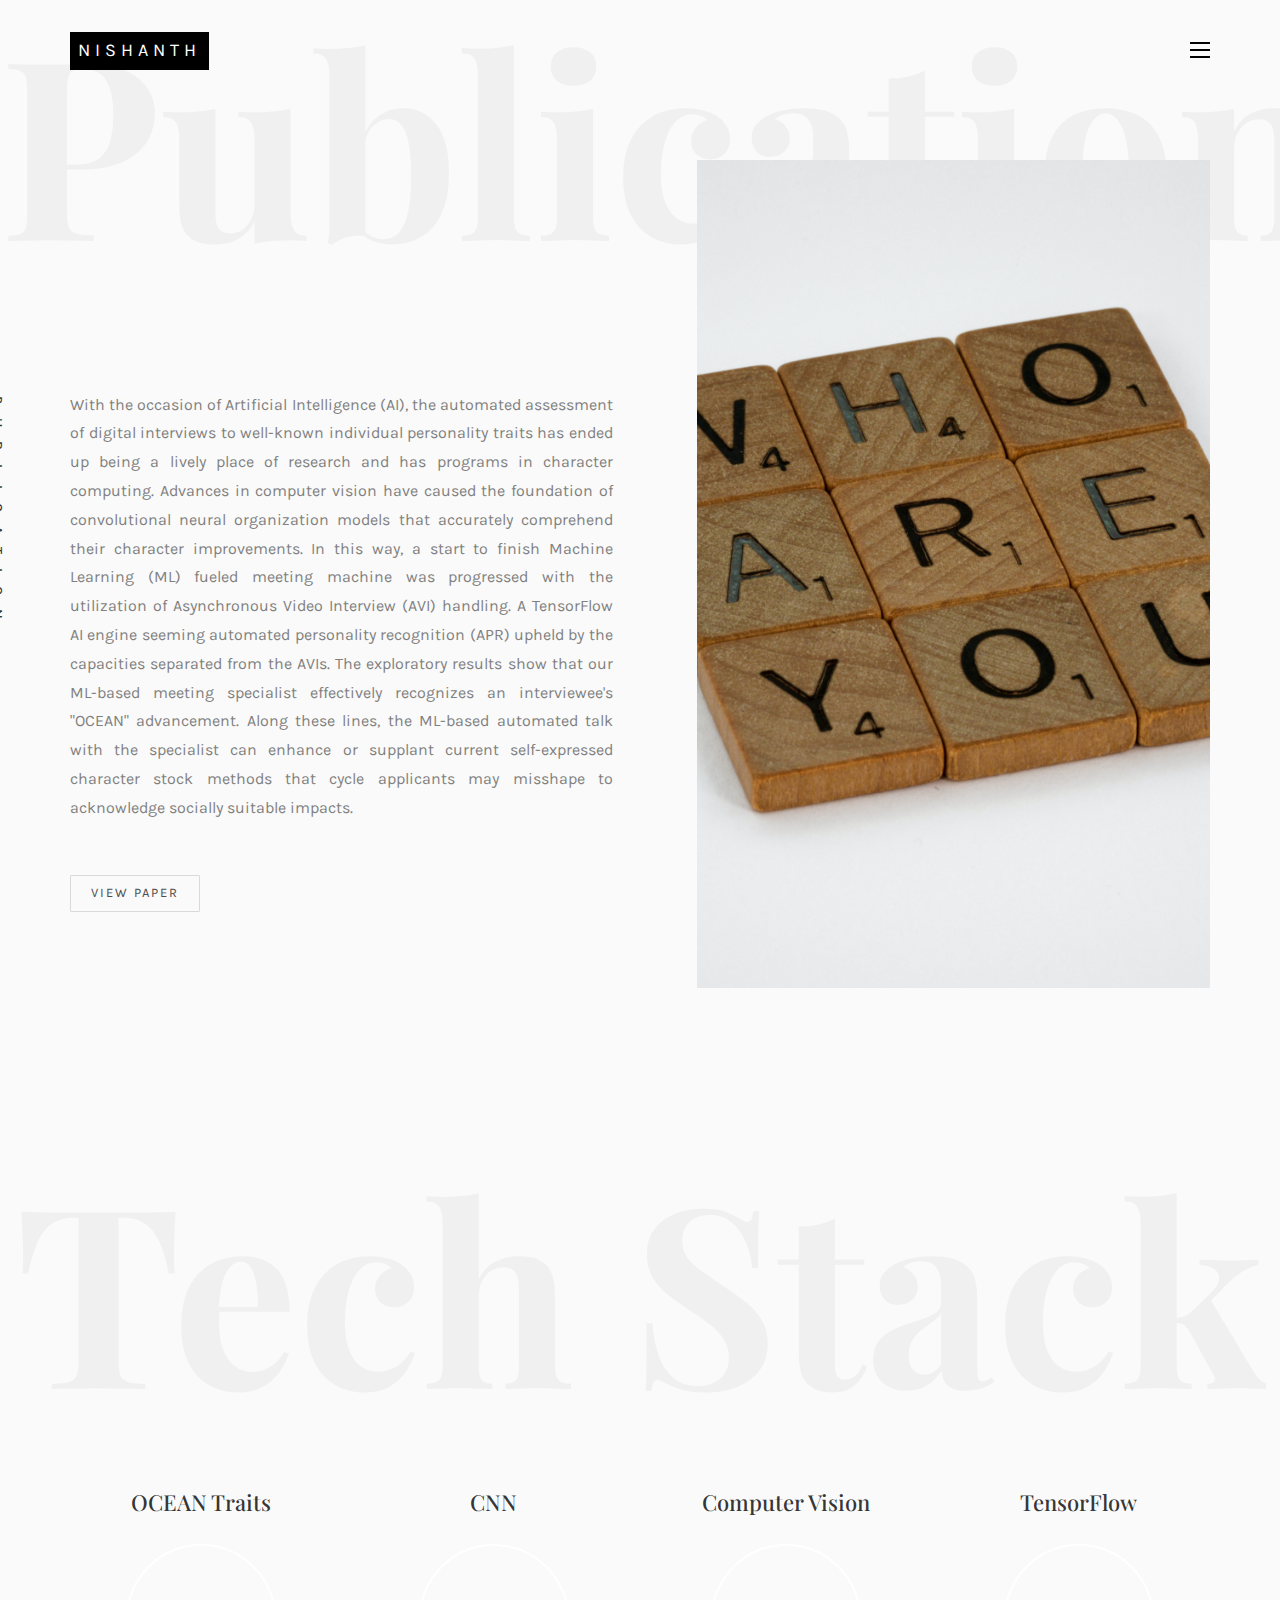
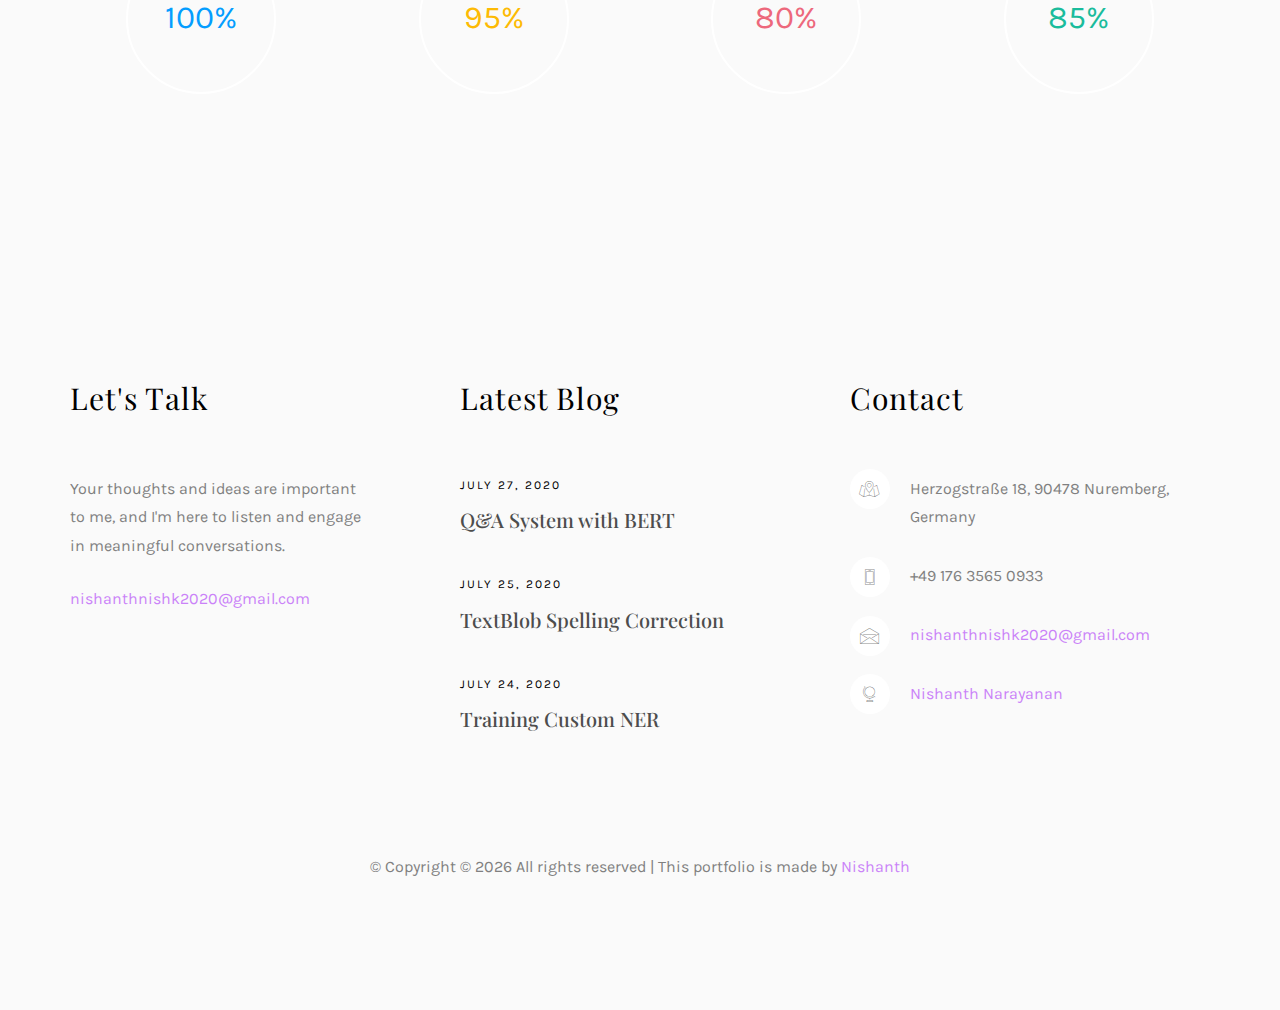
<file: services.html>
<!DOCTYPE HTML>
<html>

<head>

	<style>
		/* Style for the Scroll to Top Button */
		#scrollToTopButton {
			display: none;
			/* Initially hide the button */
			position: fixed;
			bottom: 20px;
			/* Adjust the button's vertical position */
			right: 20px;
			/* Adjust the button's horizontal position */
			z-index: 1;
			/* Ensure it's on top of other elements */
			background-color: #0a0a0a;
			/* Button background color */
			color: #fff;
			/* Text color */
			border: none;
			border-radius: 50%;
			/* Rounded button shape */
			padding: 10px 20px;
			/* Adjust padding as needed */
			font-size: 16px;
			cursor: pointer;
			transition: background-color 0.3s, transform 0.3s;
		}

		#scrollToTopButton:hover {
			background-color: #888a8b;
			/* Change background color on hover */
		}

		/* Style for button icon (optional) */
		#scrollToTopButton::before {
			content: "\2191";
			/* Unicode character for an upward arrow */
			font-size: 24px;
		}
	</style>

	<meta charset="utf-8">
	<meta http-equiv="X-UA-Compatible" content="IE=edge">
	<title>Nishanth</title>
	<meta name="viewport" content="width=device-width, initial-scale=1">
	<meta name="description" content="" />
	<meta name="keywords" content="" />
	<meta name="author" content="" />

	<!-- Facebook and Twitter integration -->
	<meta property="og:title" content="" />
	<meta property="og:image" content="" />
	<meta property="og:url" content="" />
	<meta property="og:site_name" content="" />
	<meta property="og:description" content="" />
	<meta name="twitter:title" content="" />
	<meta name="twitter:image" content="" />
	<meta name="twitter:url" content="" />
	<meta name="twitter:card" content="" />

	<!-- Place favicon.ico and apple-touch-icon.png in the root directory -->
	<link rel="shortcut icon" href="favicon.ico">

	<link href="https://fonts.googleapis.com/css?family=Karla:400,700" rel="stylesheet">
	<link href="https://fonts.googleapis.com/css?family=Playfair+Display:400,400i,700" rel="stylesheet">

	<!-- Animate.css -->
	<link rel="stylesheet" href="css/animate.css">
	<!-- Icomoon Icon Fonts-->
	<link rel="stylesheet" href="css/icomoon.css">
	<!-- Bootstrap  -->
	<link rel="stylesheet" href="css/bootstrap.css">
	<!-- Owl Carousel -->
	<link rel="stylesheet" href="css/owl.carousel.min.css">
	<link rel="stylesheet" href="css/owl.theme.default.min.css">
	<!-- Magnific Popup -->
	<link rel="stylesheet" href="css/magnific-popup.css">

	<link rel="stylesheet" href="css/style.css">


	<!-- Modernizr JS -->
	<script src="js/modernizr-2.6.2.min.js"></script>
	<!-- FOR IE9 below -->
	<!--[if lt IE 9]>
	<script src="js/respond.min.js"></script>
	<![endif]-->

</head>

<body>

	<nav id="colorlib-main-nav" role="navigation">
		<a href="#" class="js-colorlib-nav-toggle colorlib-nav-toggle active"><i></i></a>
		<div class="js-fullheight colorlib-table">
			<div class="colorlib-table-cell js-fullheight">
				<div class="row">
					<div class="col-md-12">
						<ul>
							<li class="active"><a href="index.html">Home</a></li>
							<li><a href="work.html">Experience</a></li>
							<li><a href="projects.html">Projects</a></li>
							<li><a href="services.html">Publication</a></li>
							<li><a href="blog.html">Blog</a></li>
							<li><a href="about.html">About</a></li>
							<li><a href="contact.html">Contact</a></li>
						</ul>
					</div>
				</div>
				<div class="row">
					<div class="col-md-12">
						<h2 class="head-title">Works</h2>
						<a href="images/tableau1.png" class="gallery image-popup-link text-center"
							style="background-image: url(images/tableau1.png);">
							<span><i class="icon-search3"></i></span>
						</a>
						<a href="images/blind.png" class="gallery image-popup-link text-center"
							style="background-image: url(images/blind.png);">
							<span><i class="icon-search3"></i></span>
						</a>
						<a href="images/nlp.png" class="gallery image-popup-link text-center"
							style="background-image: url(images/nlp.png);">
							<span><i class="icon-search3"></i></span>
						</a>
						<a href="images/tableau2.png" class="gallery image-popup-link text-center"
							style="background-image: url(images/tableau2.png);">
							<span><i class="icon-search3"></i></span>
						</a>
					</div>
				</div>
			</div>
		</div>
	</nav>

	<div id="colorlib-page">
		<header>
			<div class="container">
				<div class="row">
					<div class="col-md-12">
						<div class="colorlib-navbar-brand">
							<a class="colorlib-logo" href="index.html"><span>Nishanth</span></a>
						</div>
						<a href="#" class="js-colorlib-nav-toggle colorlib-nav-toggle"><i></i></a>
					</div>
				</div>
			</div>
		</header>
		<div id="colorlib-services">
			<div class="container">
				<div class="row text-center">
					<h2 class="bold">Publication</h2>
				</div>
				<div class="row">
					<div class="col-md-12">
						<div class="services-flex">
							<div class="one-third">
								<div class="row">
									<div class="col-md-12 col-md-offset-0 animate-box intro-heading">
										<span>My Publication</span>
										<h2>About</h2>
									</div>
								</div>
								<div class="row">
									<div class="col-md-12">
										<div class="rotate">
											<h2 class="heading">Publication</h2>
										</div>
									</div>
									<div class="col-md-11">
										<p align="justify">With the occasion of Artificial Intelligence (AI), the
											automated assessment of digital interviews to well-known individual
											personality traits has ended up being a lively place of research and has
											programs in character computing. Advances in
											computer vision have caused the foundation of convolutional neural
											organization models that accurately comprehend
											their character improvements. In this way, a start to finish Machine
											Learning (ML) fueled meeting machine was
											progressed with the utilization of Asynchronous Video Interview (AVI)
											handling. A TensorFlow AI engine seeming
											automated personality recognition (APR) upheld by the capacities separated
											from the AVIs. The exploratory results show
											that our ML-based meeting specialist effectively recognizes an interviewee's
											"OCEAN" advancement. Along these lines,
											the ML-based automated talk with the specialist can enhance or supplant
											current self-expressed character stock methods
											that cycle applicants may misshape to acknowledge socially suitable impacts.
										</p><br>
										<p><a href="https://www.tjprc.org/publishpapers/2-14-1639035342-1IJCSEITRJUN20221.pdf"
												target="_blank" class="btn btn-primary btn-outline">View Paper</a>
										</p>
									</div>
								</div>
							</div>
							<div class="one-forth services-img" style="background-image: url(images/personality.jpg);">
							</div>
						</div>
					</div>
				</div>
			</div>
		</div>

		<div id="colorlib-progress">
			<div class="container">
				<div class="row text-center">
					<h2 class="bold">Tech Stack</h2>
				</div>
				<div class="row">
					<div class="col-md-12 col-md-offset-0 text-center animate-box intro-heading">
						<span>Skills</span>
						<h2>Toolkit</h2>
					</div>
				</div>
				<div class="row">
					<div class="col-md-3 col-sm-6 text-center">
						<h2 class="progress-head">OCEAN Traits</h2>
						<div class="progress blue">
							<span class="progress-left">
								<span class="progress-bar"></span>
							</span>
							<span class="progress-right">
								<span class="progress-bar"></span>
							</span>
							<div class="progress-value">100%</div>
						</div>
					</div>

					<div class="col-md-3 col-sm-6 text-center">
						<h2 class="progress-head">CNN</h2>
						<div class="progress yellow">
							<span class="progress-left">
								<span class="progress-bar"></span>
							</span>
							<span class="progress-right">
								<span class="progress-bar"></span>
							</span>
							<div class="progress-value">95%</div>
						</div>
					</div>

					<div class="col-md-3 col-sm-6 text-center">
						<h2 class="progress-head">Computer Vision</h2>
						<div class="progress pink">
							<span class="progress-left">
								<span class="progress-bar"></span>
							</span>
							<span class="progress-right">
								<span class="progress-bar"></span>
							</span>
							<div class="progress-value">80%</div>
						</div>
					</div>

					<div class="col-md-3 col-sm-6 text-center">
						<h2 class="progress-head">TensorFlow</h2>
						<div class="progress green">
							<span class="progress-left">
								<span class="progress-bar"></span>
							</span>
							<span class="progress-right">
								<span class="progress-bar"></span>
							</span>
							<div class="progress-value">85%</div>
						</div>
					</div>
				</div>
			</div>
		</div>

		<footer>
			<div id="footer">
				<div class="container">
					<div class="row">
						<div class="col-md-4 col-pb-sm">
							<div class="row">
								<div class="col-md-10">
									<h2>Let's Talk</h2>
									<p>Your thoughts and ideas are important to me, and I'm here to listen and engage in
										meaningful conversations.</p>
									<p><a href="mailto:nishanthnishk2020@gmail.com">nishanthnishk2020@gmail.com</a></p>
									<p class="colorlib-social-icons">
										<a href="https://www.linkedin.com/in/nishanth-narayanan/"><i
												class="fa-brands fa-linkedin fa-bounce"></i></a>&nbsp
										<a href=" https://github.com/Nishk23"><i
												class="fa-brands fa-square-github fa-bounce"></i></a>&nbsp
										<a href="https://medium.com/@nishanthnishk2020"><i
												class="fa-brands fa-medium fa-bounce"></i></a>&nbsp
										<a href="https://www.kaggle.com/nishanthnarayanan"><i
												class="fa-brands fa-kaggle fa-bounce"></i></a>&nbsp
									</p>
								</div>
							</div>
						</div>
						<div class="col-md-4 col-pb-sm">
							<h2>Latest Blog</h2>
							<div class="f-entry">
								<a href="#" class="featured-img" style="background-image: url(images/img-1.jpg);"></a>
								<div class="desc">
									<span>July 27, 2020</span>
									<h3><a
											href="https://medium.com/analytics-vidhya/question-answering-system-with-bert-ebe1130f8def">Q&A
											System with BERT</a></h3>
								</div>
							</div>
							<div class="f-entry">
								<a href="#" class="featured-img" style="background-image: url(images/img-2.jpg);"></a>
								<div class="desc">
									<span>July 25, 2020</span>
									<h3><a
											href="https://medium.com/towards-data-science/textblob-spelling-correction-46321fc7f8b8">TextBlob
											Spelling Correction</a></h3>
								</div>
							</div>
							<div class="f-entry">
								<a href="#" class="featured-img" style="background-image: url(images/img-3.jpg);"></a>
								<div class="desc">
									<span>July 24, 2020</span>
									<h3><a
											href="https://medium.com/towards-data-science/train-ner-with-custom-training-data-using-spacy-525ce748fab7">Training
											Custom NER</a></h3>
								</div>
							</div>
						</div>
						<div class="col-md-4 col-pb-sm">
							<h2>Contact</h2>
							<ul class="contact-info">
								<li><span><i class="icon-map5"></i></span>Herzogstraße 18, 90478 Nuremberg, Germany</li>
								<li><span><i class="icon-phone4"></i></span>+49 176 3565 0933</li>
								<li><span><i class="icon-envelope2"></i></span><a
										href="mailto:nishanthnishk2020@gmail.com">nishanthnishk2020@gmail.com</a></li>
								<li><span><i class="icon-globe3"></i></span><a
										href="https://nishanth-narayanan.onrender.com/">Nishanth Narayanan</a></li>
							</ul>
						</div>
					</div>
					<div class="row">
						<div class="col-md-12 text-center">
							<p>
								&copy;
								<!-- Link back to Colorlib can't be removed. Template is licensed under CC BY 3.0. -->
								Copyright &copy;
								<script>document.write(new Date().getFullYear());</script> All rights reserved | This
								portfolio is made by <a href="index.html">Nishanth</a>
								<!-- Link back to Colorlib can't be removed. Template is licensed under CC BY 3.0. -->
							</p>
						</div>
					</div>
				</div>
			</div>
		</footer>

	</div>

	<button id="scrollToTopButton">&nbsp;Top</button>

	<script>
		// Get a reference to the button element
		var scrollToTopButton = document.getElementById("scrollToTopButton");

		// Add a scroll event listener
		window.onscroll = function () {
			// If the user has scrolled 100 pixels or more, show the button; otherwise, hide it
			if (document.body.scrollTop > 100 || document.documentElement.scrollTop > 100) {
				scrollToTopButton.style.display = "block";
			} else {
				scrollToTopButton.style.display = "none";
			}
		};

		// Function to scroll to the top of the page smoothly
		function scrollToTop() {
			var currentPosition = document.documentElement.scrollTop || document.body.scrollTop;
			if (currentPosition > 0) {
				window.requestAnimationFrame(scrollToTop);
				window.scrollTo(0, currentPosition - currentPosition / 8);
			}
		}

		// Add a click event listener to trigger the smooth scroll
		scrollToTopButton.addEventListener("click", function () {
			scrollToTop();
		});
	</script>

	<!-- jQuery -->
	<script src="js/jquery.min.js"></script>
	<!-- jQuery Easing -->
	<script src="js/jquery.easing.1.3.js"></script>
	<!-- Bootstrap -->
	<script src="js/bootstrap.min.js"></script>
	<!-- Waypoints -->
	<script src="js/jquery.waypoints.min.js"></script>
	<!-- Owl Carousel -->
	<script src="js/owl.carousel.min.js"></script>
	<!-- Magnific Popup -->
	<script src="js/jquery.magnific-popup.min.js"></script>
	<script src="js/magnific-popup-options.js"></script>

	<!-- Main JS (Do not remove) -->
	<script src="js/main.js"></script>

</body>

</html>
</file>
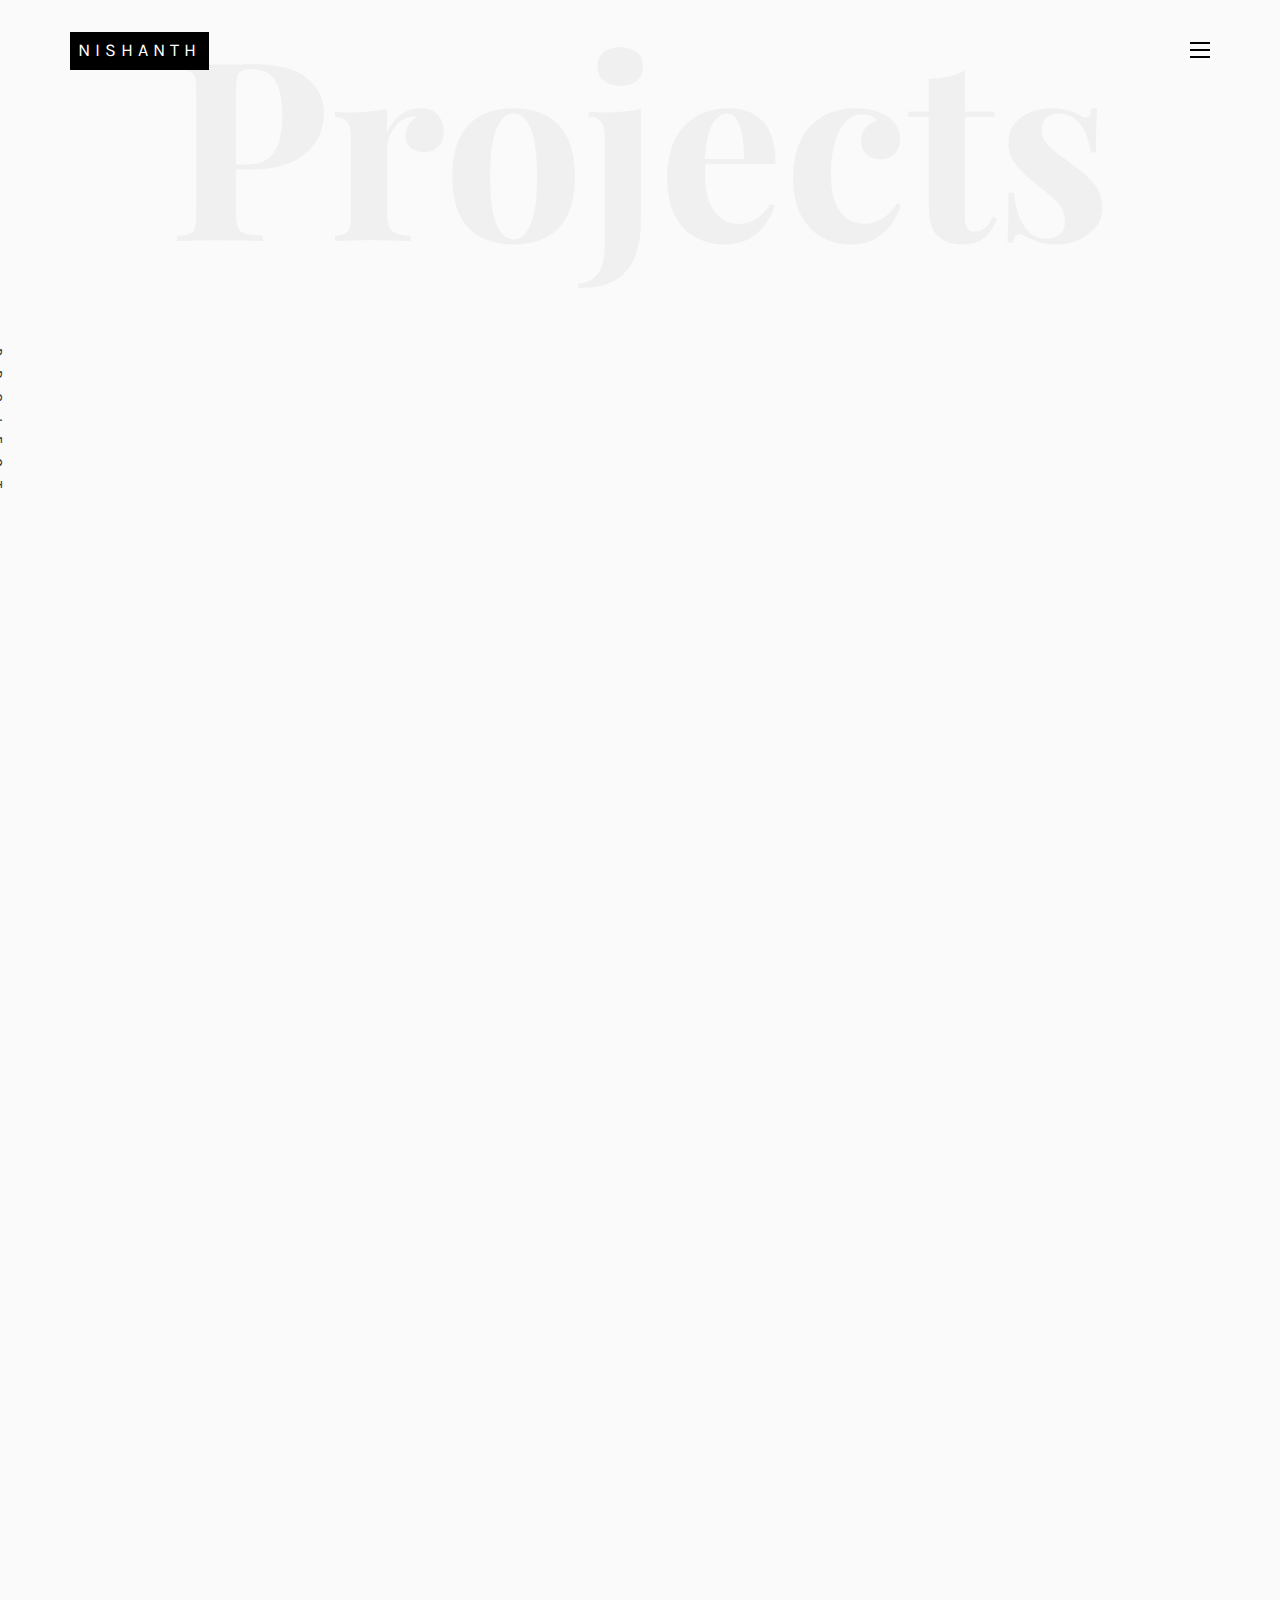
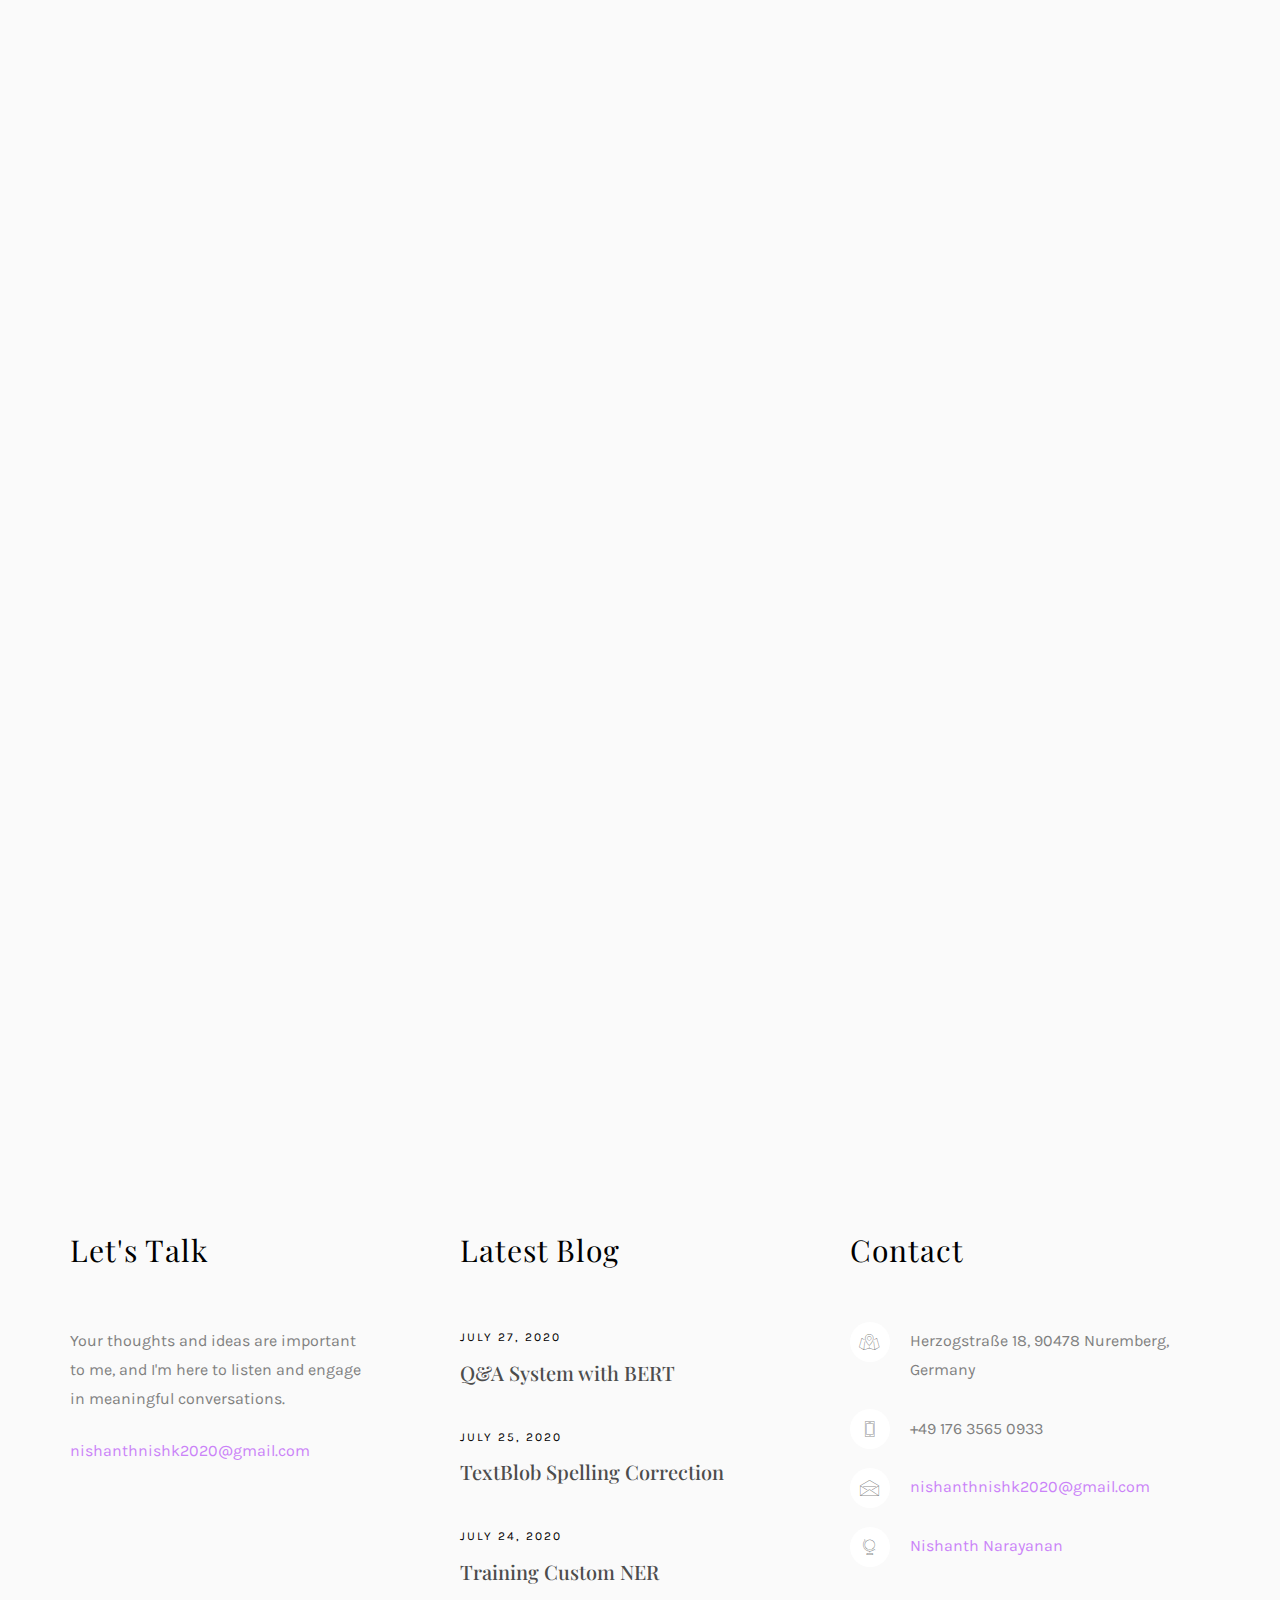
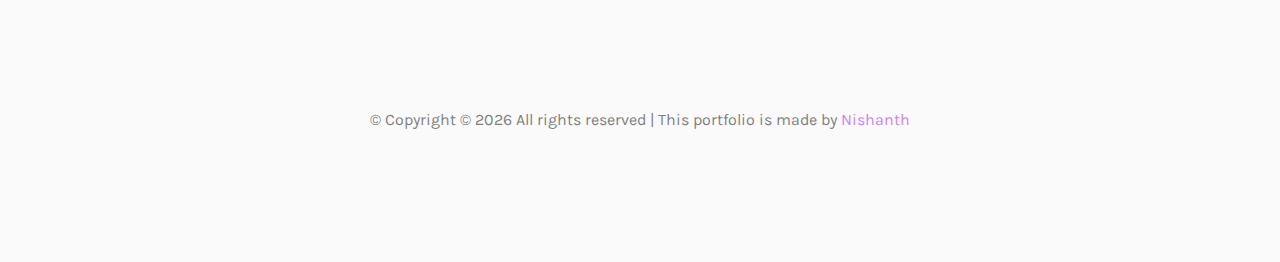
<file: work-single2.html>
<!DOCTYPE HTML>
<html>

<head>

	<style>
		/* Style for the Scroll to Top Button */
		#scrollToTopButton {
			display: none;
			/* Initially hide the button */
			position: fixed;
			bottom: 20px;
			/* Adjust the button's vertical position */
			right: 20px;
			/* Adjust the button's horizontal position */
			z-index: 1;
			/* Ensure it's on top of other elements */
			background-color: #0a0a0a;
			/* Button background color */
			color: #fff;
			/* Text color */
			border: none;
			border-radius: 50%;
			/* Rounded button shape */
			padding: 10px 20px;
			/* Adjust padding as needed */
			font-size: 16px;
			cursor: pointer;
			transition: background-color 0.3s, transform 0.3s;
		}

		#scrollToTopButton:hover {
			background-color: #888a8b;
			/* Change background color on hover */
		}

		/* Style for button icon (optional) */
		#scrollToTopButton::before {
			content: "\2191";
			/* Unicode character for an upward arrow */
			font-size: 24px;
		}
	</style>

	<meta charset="utf-8">
	<meta http-equiv="X-UA-Compatible" content="IE=edge">
	<title>Nishanth</title>
	<meta name="viewport" content="width=device-width, initial-scale=1">
	<meta name="description" content="" />
	<meta name="keywords" content="" />
	<meta name="author" content="" />

	<!-- Facebook and Twitter integration -->
	<meta property="og:title" content="" />
	<meta property="og:image" content="" />
	<meta property="og:url" content="" />
	<meta property="og:site_name" content="" />
	<meta property="og:description" content="" />
	<meta name="twitter:title" content="" />
	<meta name="twitter:image" content="" />
	<meta name="twitter:url" content="" />
	<meta name="twitter:card" content="" />

	<!-- Place favicon.ico and apple-touch-icon.png in the root directory -->
	<link rel="shortcut icon" href="favicon.ico">

	<link href="https://fonts.googleapis.com/css?family=Karla:400,700" rel="stylesheet">
	<link href="https://fonts.googleapis.com/css?family=Playfair+Display:400,400i,700" rel="stylesheet">

	<!-- Animate.css -->
	<link rel="stylesheet" href="css/animate.css">
	<!-- Icomoon Icon Fonts-->
	<link rel="stylesheet" href="css/icomoon.css">
	<!-- Bootstrap  -->
	<link rel="stylesheet" href="css/bootstrap.css">
	<!-- Owl Carousel -->
	<link rel="stylesheet" href="css/owl.carousel.min.css">
	<link rel="stylesheet" href="css/owl.theme.default.min.css">
	<!-- Magnific Popup -->
	<link rel="stylesheet" href="css/magnific-popup.css">

	<link rel="stylesheet" href="css/style.css">


	<!-- Modernizr JS -->
	<script src="js/modernizr-2.6.2.min.js"></script>
	<!-- FOR IE9 below -->
	<!--[if lt IE 9]>
	<script src="js/respond.min.js"></script>
	<![endif]-->

</head>

<body>

	<nav id="colorlib-main-nav" role="navigation">
		<a href="#" class="js-colorlib-nav-toggle colorlib-nav-toggle active"><i></i></a>
		<div class="js-fullheight colorlib-table">
			<div class="colorlib-table-cell js-fullheight">
				<div class="row">
					<div class="col-md-12">
						<ul>
							<li class="active"><a href="index.html">Home</a></li>
							<li><a href="work.html">Experience</a></li>
							<li><a href="projects.html">Projects</a></li>
							<li><a href="services.html">Publication</a></li>
							<li><a href="blog.html">Blog</a></li>
							<li><a href="about.html">About</a></li>
							<li><a href="contact.html">Contact</a></li>
						</ul>
					</div>
				</div>
				<div class="row">
					<div class="col-md-12">
						<h2 class="head-title">Works</h2>
						<a href="images/tableau1.png" class="gallery image-popup-link text-center"
							style="background-image: url(images/tableau1.png);">
							<span><i class="icon-search3"></i></span>
						</a>
						<a href="images/blind.png" class="gallery image-popup-link text-center"
							style="background-image: url(images/blind.png);">
							<span><i class="icon-search3"></i></span>
						</a>
						<a href="images/nlp.png" class="gallery image-popup-link text-center"
							style="background-image: url(images/nlp.png);">
							<span><i class="icon-search3"></i></span>
						</a>
						<a href="images/tableau2.png" class="gallery image-popup-link text-center"
							style="background-image: url(images/tableau2.png);">
							<span><i class="icon-search3"></i></span>
						</a>
					</div>
				</div>
			</div>
		</div>
	</nav>

	<div id="colorlib-page">
		<header>
			<div class="container">
				<div class="row">
					<div class="col-md-12">
						<div class="colorlib-navbar-brand">
							<a class="colorlib-logo" href="index.html"><span>Nishanth</span></a>
						</div>
						<a href="#" class="js-colorlib-nav-toggle colorlib-nav-toggle"><i></i></a>
					</div>
				</div>
			</div>
		</header>
		<div id="colorlib-work">
			<div class="container">
				<div class="row text-center">
					<h2 class="bold">Projects</h2>
				</div>
				<div class="row">
					<div class="col-md-12 col-md-offset-0 text-center animate-box intro-heading">
						<span>Portfolio</span>
						<h2>Product Identification using spaCy</h2>
					</div>
				</div>
				<div class="row">
					<div class="col-md-12">
						<div class="rotate">
							<h2 class="heading">Project</h2>
						</div>
					</div>
				</div>
				<div class="row">
					<div class="col-md-12">
						<div class="work-entry animate-box">
							<a class="work-img" style="background-image: url(images/work-2.jpg);">
								<div class="display-t">
								</div>
							</a>
							<div class="col-md-8 col-md-offset-2">
								<div class="desc">
									<h2>About</h2>
									<p align="justify">spaCy is a library, for free and open source that allows you to
										perform advanced
										Natural Language Processing (NLP) tasks using Python. You can utilize it to
										create information extraction systems understand language or even preprocess
										text for learning purposes. One of the capabilities of spaCy is its ability to
										recognize named entities within text. These named entities encompass individuals
										organizations, places and products. Moreover spaCy provides a trained model
										specifically designed for accurately identifying named entities, within text
										data.</p>
									<img class="img-responsive" src="images/spacy.png"
										alt="html5 bootstrap template by colorlib.com"><br>
									<h2>Model Building</h2>
									<p align="justify">Generated the Garnier product evaluation as a test sample, a
										custom model
										classifier based on NER was developed that classified the product with 85%
										accuracy. Prolonged training process was performed over 100 iterations to
										achieve an accurate result with the lowest loss.</p>
									<p class="read"><a
											href="https://github.com/Nishk23/Product-Identification-using-spaCy/tree/master"
											target="_blank">Source
											Code</a></p>
								</div>
							</div>
						</div>
					</div>
				</div>
			</div>
		</div>

		<footer>
			<div id="footer">
				<div class="container">
					<div class="row">
						<div class="col-md-4 col-pb-sm">
							<div class="row">
								<div class="col-md-10">
									<h2>Let's Talk</h2>
									<p>Your thoughts and ideas are important to me, and I'm here to listen and engage in
										meaningful conversations.</p>
									<p><a href="mailto:nishanthnishk2020@gmail.com">nishanthnishk2020@gmail.com</a></p>
									<p class="colorlib-social-icons">
										<a href="https://www.linkedin.com/in/nishanth-narayanan/"><i
												class="fa-brands fa-linkedin fa-bounce"></i></a>&nbsp
										<a href=" https://github.com/Nishk23"><i
												class="fa-brands fa-square-github fa-bounce"></i></a>&nbsp
										<a href="https://medium.com/@nishanthnishk2020"><i
												class="fa-brands fa-medium fa-bounce"></i></a>&nbsp
										<a href="https://www.kaggle.com/nishanthnarayanan"><i
												class="fa-brands fa-kaggle fa-bounce"></i></a>&nbsp
									</p>
								</div>
							</div>
						</div>
						<div class="col-md-4 col-pb-sm">
							<h2>Latest Blog</h2>
							<div class="f-entry">
								<a href="#" class="featured-img" style="background-image: url(images/img-1.jpg);"></a>
								<div class="desc">
									<span>July 27, 2020</span>
									<h3><a
											href="https://medium.com/analytics-vidhya/question-answering-system-with-bert-ebe1130f8def">Q&A
											System with BERT</a></h3>
								</div>
							</div>
							<div class="f-entry">
								<a href="#" class="featured-img" style="background-image: url(images/img-2.jpg);"></a>
								<div class="desc">
									<span>July 25, 2020</span>
									<h3><a
											href="https://medium.com/towards-data-science/textblob-spelling-correction-46321fc7f8b8">TextBlob
											Spelling Correction</a></h3>
								</div>
							</div>
							<div class="f-entry">
								<a href="#" class="featured-img" style="background-image: url(images/img-3.jpg);"></a>
								<div class="desc">
									<span>July 24, 2020</span>
									<h3><a
											href="https://medium.com/towards-data-science/train-ner-with-custom-training-data-using-spacy-525ce748fab7">Training
											Custom NER</a></h3>
								</div>
							</div>
						</div>
						<div class="col-md-4 col-pb-sm">
							<h2>Contact</h2>
							<ul class="contact-info">
								<li><span><i class="icon-map5"></i></span>Herzogstraße 18, 90478 Nuremberg, Germany</li>
								<li><span><i class="icon-phone4"></i></span>+49 176 3565 0933</li>
								<li><span><i class="icon-envelope2"></i></span><a
										href="mailto:nishanthnishk2020@gmail.com">nishanthnishk2020@gmail.com</a></li>
								<li><span><i class="icon-globe3"></i></span><a
										href="https://nishanth-narayanan.onrender.com/">Nishanth Narayanan</a></li>
							</ul>
						</div>
					</div>
					<div class="row">
						<div class="col-md-12 text-center">
							<p>
								&copy;
								<!-- Link back to Colorlib can't be removed. Template is licensed under CC BY 3.0. -->
								Copyright &copy;
								<script>document.write(new Date().getFullYear());</script> All rights reserved | This
								portfolio is made by <a href="index.html">Nishanth</a>
								<!-- Link back to Colorlib can't be removed. Template is licensed under CC BY 3.0. -->
							</p>
						</div>
					</div>
				</div>
			</div>
		</footer>

	</div>

	<button id="scrollToTopButton">&nbsp;Top</button>

	<script>
		// Get a reference to the button element
		var scrollToTopButton = document.getElementById("scrollToTopButton");

		// Add a scroll event listener
		window.onscroll = function () {
			// If the user has scrolled 100 pixels or more, show the button; otherwise, hide it
			if (document.body.scrollTop > 100 || document.documentElement.scrollTop > 100) {
				scrollToTopButton.style.display = "block";
			} else {
				scrollToTopButton.style.display = "none";
			}
		};

		// Function to scroll to the top of the page smoothly
		function scrollToTop() {
			var currentPosition = document.documentElement.scrollTop || document.body.scrollTop;
			if (currentPosition > 0) {
				window.requestAnimationFrame(scrollToTop);
				window.scrollTo(0, currentPosition - currentPosition / 8);
			}
		}

		// Add a click event listener to trigger the smooth scroll
		scrollToTopButton.addEventListener("click", function () {
			scrollToTop();
		});
	</script>

	<!-- jQuery -->
	<script src="js/jquery.min.js"></script>
	<!-- jQuery Easing -->
	<script src="js/jquery.easing.1.3.js"></script>
	<!-- Bootstrap -->
	<script src="js/bootstrap.min.js"></script>
	<!-- Waypoints -->
	<script src="js/jquery.waypoints.min.js"></script>
	<!-- Owl Carousel -->
	<script src="js/owl.carousel.min.js"></script>
	<!-- Magnific Popup -->
	<script src="js/jquery.magnific-popup.min.js"></script>
	<script src="js/magnific-popup-options.js"></script>

	<!-- Main JS (Do not remove) -->
	<script src="js/main.js"></script>

</body>

</html>
</file>
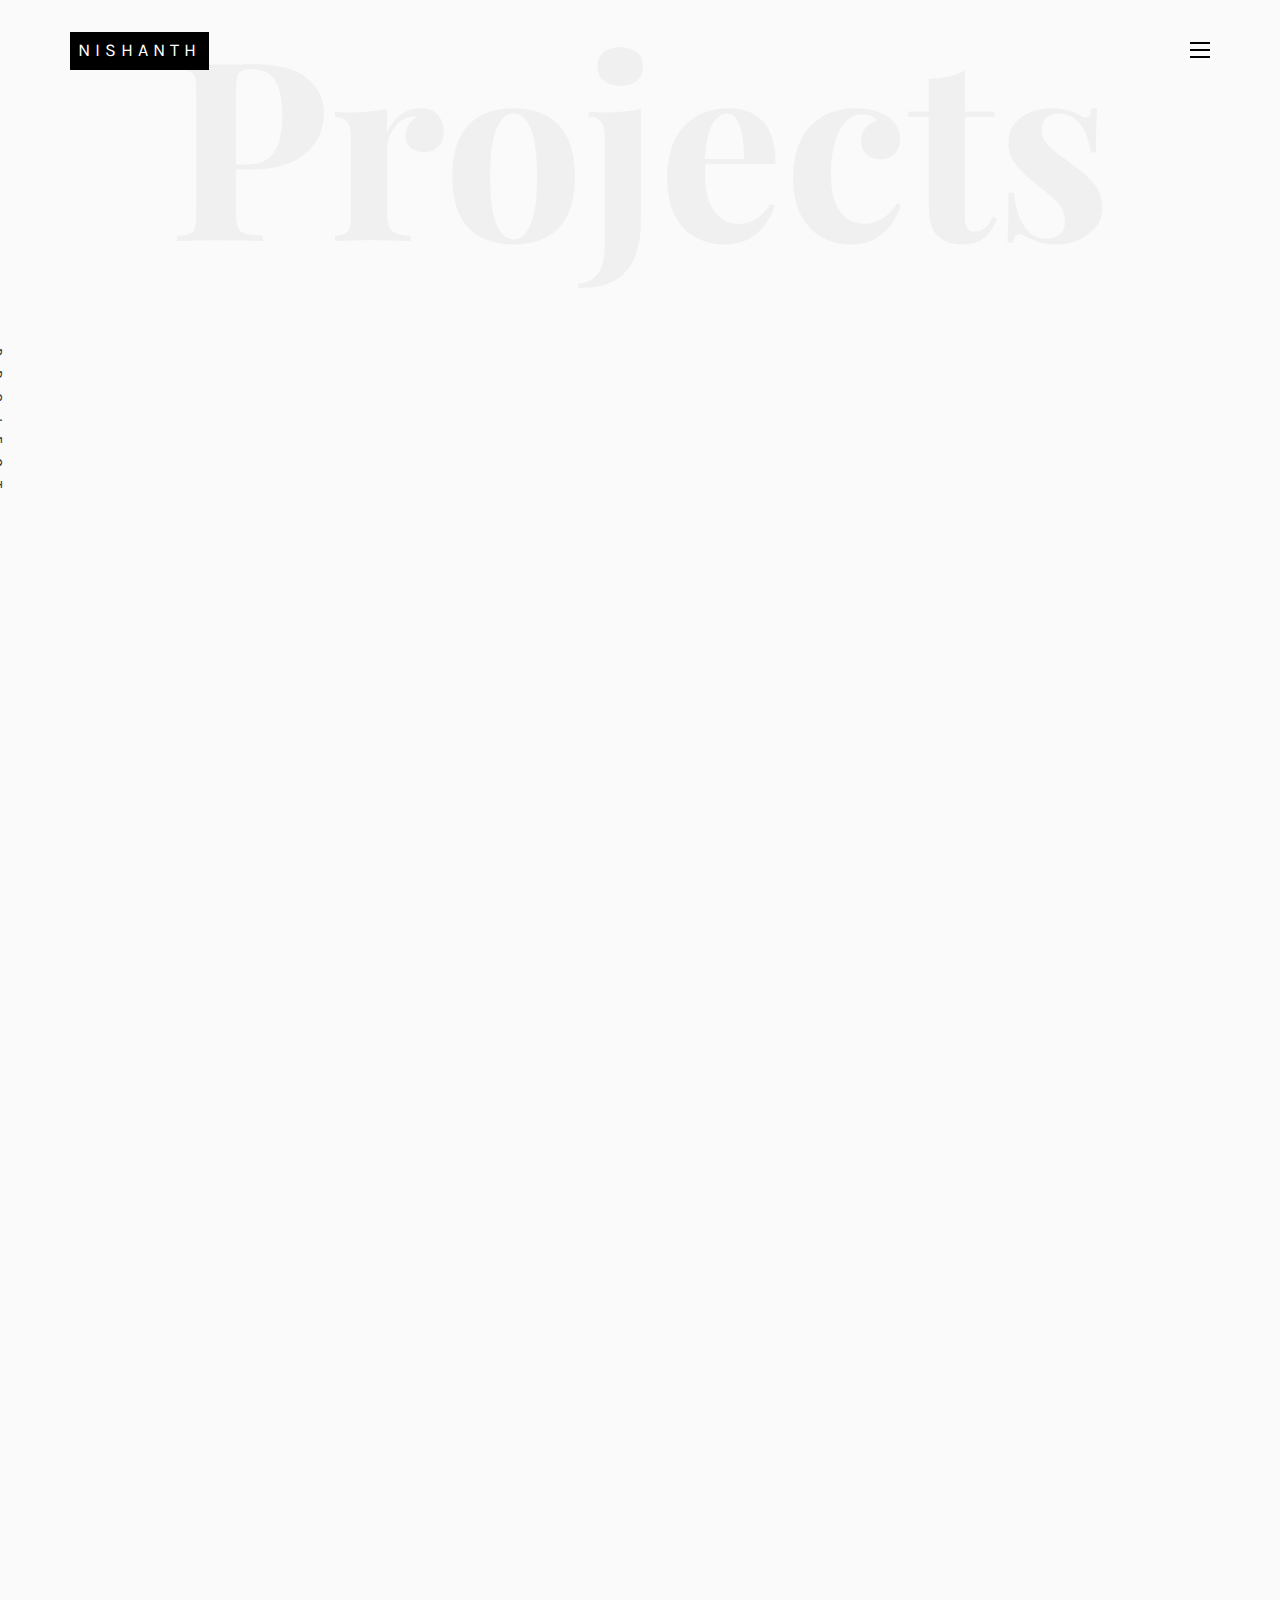
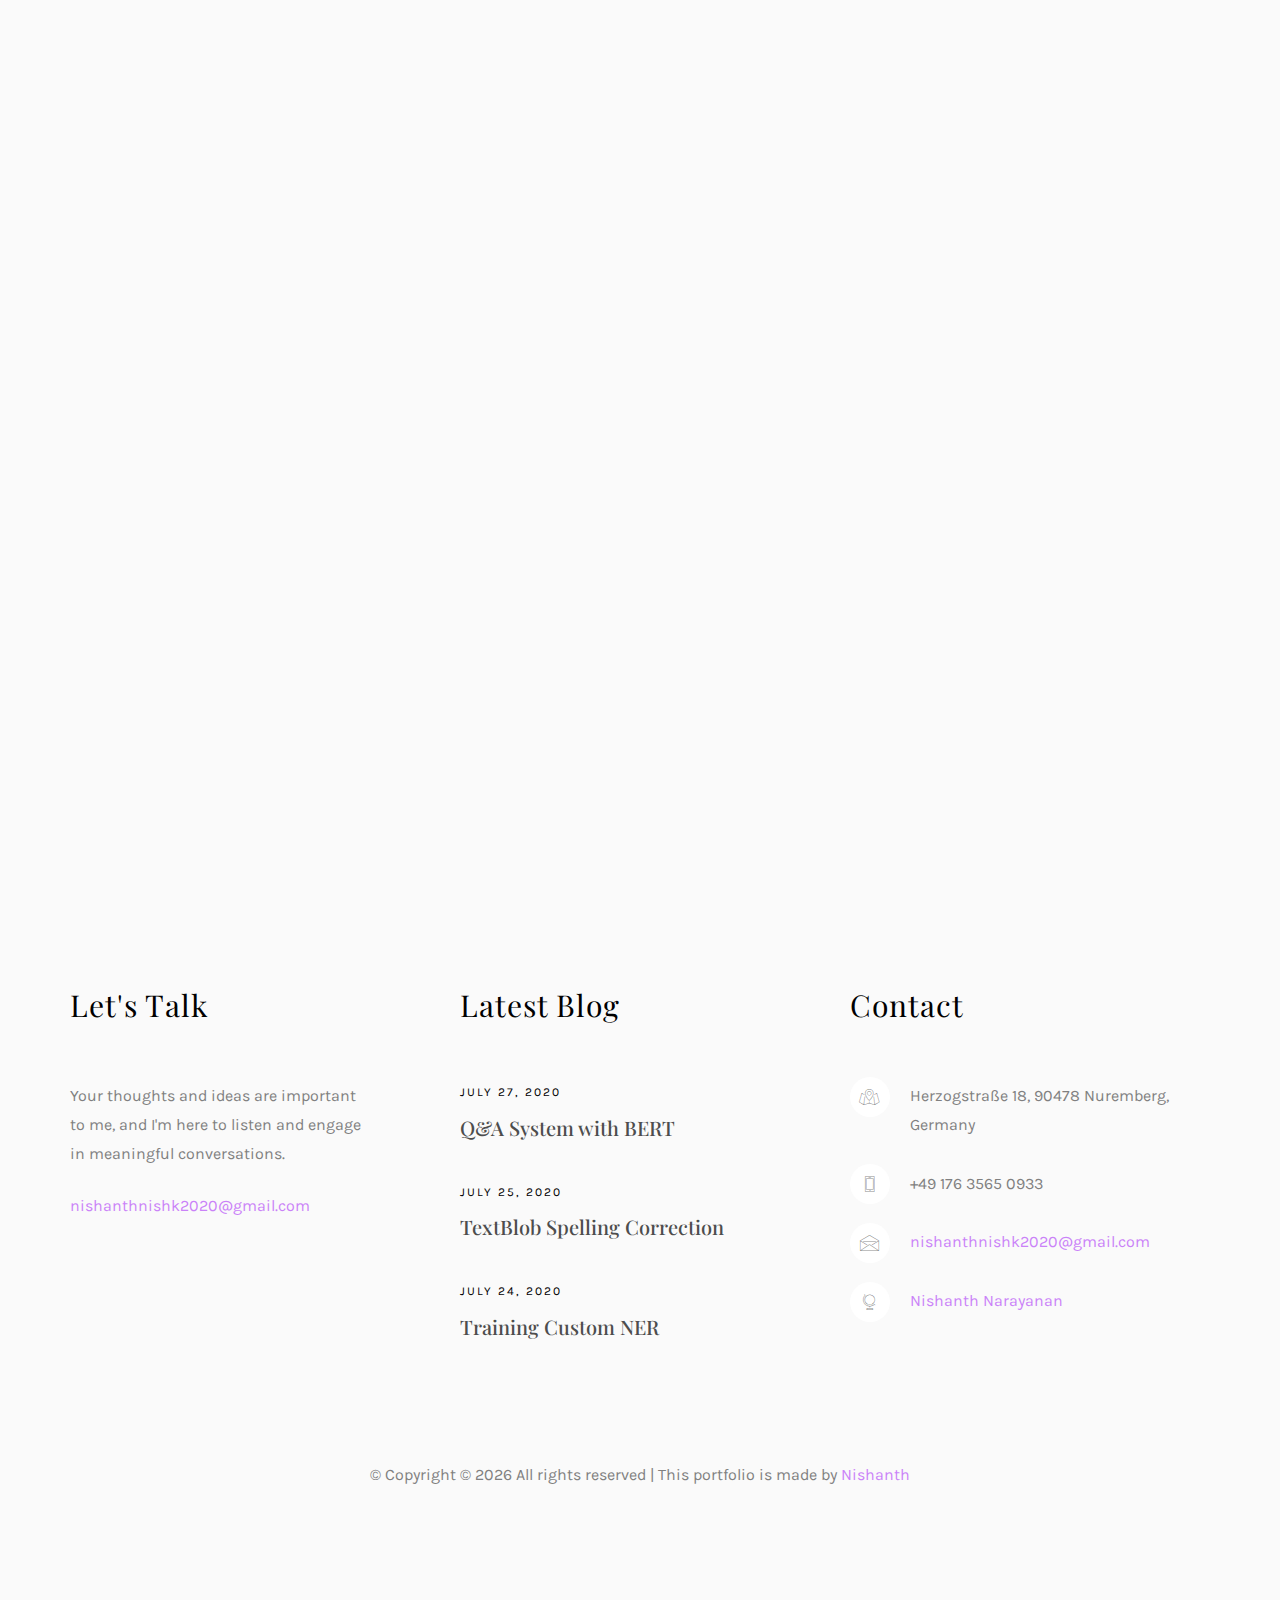
<file: work-single3.html>
<!DOCTYPE HTML>
<html>

<head>

	<style>
		/* Style for the Scroll to Top Button */
		#scrollToTopButton {
			display: none;
			/* Initially hide the button */
			position: fixed;
			bottom: 20px;
			/* Adjust the button's vertical position */
			right: 20px;
			/* Adjust the button's horizontal position */
			z-index: 1;
			/* Ensure it's on top of other elements */
			background-color: #0a0a0a;
			/* Button background color */
			color: #fff;
			/* Text color */
			border: none;
			border-radius: 50%;
			/* Rounded button shape */
			padding: 10px 20px;
			/* Adjust padding as needed */
			font-size: 16px;
			cursor: pointer;
			transition: background-color 0.3s, transform 0.3s;
		}

		#scrollToTopButton:hover {
			background-color: #888a8b;
			/* Change background color on hover */
		}

		/* Style for button icon (optional) */
		#scrollToTopButton::before {
			content: "\2191";
			/* Unicode character for an upward arrow */
			font-size: 24px;
		}
	</style>

	<meta charset="utf-8">
	<meta http-equiv="X-UA-Compatible" content="IE=edge">
	<title>Nishanth</title>
	<meta name="viewport" content="width=device-width, initial-scale=1">
	<meta name="description" content="" />
	<meta name="keywords" content="" />
	<meta name="author" content="" />

	<!-- Facebook and Twitter integration -->
	<meta property="og:title" content="" />
	<meta property="og:image" content="" />
	<meta property="og:url" content="" />
	<meta property="og:site_name" content="" />
	<meta property="og:description" content="" />
	<meta name="twitter:title" content="" />
	<meta name="twitter:image" content="" />
	<meta name="twitter:url" content="" />
	<meta name="twitter:card" content="" />

	<!-- Place favicon.ico and apple-touch-icon.png in the root directory -->
	<link rel="shortcut icon" href="favicon.ico">

	<link href="https://fonts.googleapis.com/css?family=Karla:400,700" rel="stylesheet">
	<link href="https://fonts.googleapis.com/css?family=Playfair+Display:400,400i,700" rel="stylesheet">

	<!-- Animate.css -->
	<link rel="stylesheet" href="css/animate.css">
	<!-- Icomoon Icon Fonts-->
	<link rel="stylesheet" href="css/icomoon.css">
	<!-- Bootstrap  -->
	<link rel="stylesheet" href="css/bootstrap.css">
	<!-- Owl Carousel -->
	<link rel="stylesheet" href="css/owl.carousel.min.css">
	<link rel="stylesheet" href="css/owl.theme.default.min.css">
	<!-- Magnific Popup -->
	<link rel="stylesheet" href="css/magnific-popup.css">

	<link rel="stylesheet" href="css/style.css">


	<!-- Modernizr JS -->
	<script src="js/modernizr-2.6.2.min.js"></script>
	<!-- FOR IE9 below -->
	<!--[if lt IE 9]>
	<script src="js/respond.min.js"></script>
	<![endif]-->

</head>

<body>

	<nav id="colorlib-main-nav" role="navigation">
		<a href="#" class="js-colorlib-nav-toggle colorlib-nav-toggle active"><i></i></a>
		<div class="js-fullheight colorlib-table">
			<div class="colorlib-table-cell js-fullheight">
				<div class="row">
					<div class="col-md-12">
						<ul>
							<li class="active"><a href="index.html">Home</a></li>
							<li><a href="work.html">Experience</a></li>
							<li><a href="projects.html">Projects</a></li>
							<li><a href="services.html">Publication</a></li>
							<li><a href="blog.html">Blog</a></li>
							<li><a href="about.html">About</a></li>
							<li><a href="contact.html">Contact</a></li>
						</ul>
					</div>
				</div>
				<div class="row">
					<div class="col-md-12">
						<h2 class="head-title">Works</h2>
						<a href="images/tableau1.png" class="gallery image-popup-link text-center"
							style="background-image: url(images/tableau1.png);">
							<span><i class="icon-search3"></i></span>
						</a>
						<a href="images/blind.png" class="gallery image-popup-link text-center"
							style="background-image: url(images/blind.png);">
							<span><i class="icon-search3"></i></span>
						</a>
						<a href="images/nlp.png" class="gallery image-popup-link text-center"
							style="background-image: url(images/nlp.png);">
							<span><i class="icon-search3"></i></span>
						</a>
						<a href="images/tableau2.png" class="gallery image-popup-link text-center"
							style="background-image: url(images/tableau2.png);">
							<span><i class="icon-search3"></i></span>
						</a>
					</div>
				</div>
			</div>
		</div>
	</nav>

	<div id="colorlib-page">
		<header>
			<div class="container">
				<div class="row">
					<div class="col-md-12">
						<div class="colorlib-navbar-brand">
							<a class="colorlib-logo" href="index.html"><span>Nishanth</span></a>
						</div>
						<a href="#" class="js-colorlib-nav-toggle colorlib-nav-toggle"><i></i></a>
					</div>
				</div>
			</div>
		</header>
		<div id="colorlib-work">
			<div class="container">
				<div class="row text-center">
					<h2 class="bold">Projects</h2>
				</div>
				<div class="row">
					<div class="col-md-12 col-md-offset-0 text-center animate-box intro-heading">
						<span>Portfolio</span>
						<h2>Assistance For Blind Using Artificial Intelligence</h2>
					</div>
				</div>
				<div class="row">
					<div class="col-md-12">
						<div class="rotate">
							<h2 class="heading">Project</h2>
						</div>
					</div>
				</div>
				<div class="row">
					<div class="col-md-12">
						<div class="work-entry animate-box">
							<a class="work-img" style="background-image: url(images/work-3.jpg);">
								<div class="display-t">
								</div>
							</a>
							<div class="col-md-8 col-md-offset-2">
								<div class="desc">
									<h2>About</h2>
									<p align="justify">Artificial intelligence (AI) involves creating computer systems
										that can
										perceive, reason, and act, with the goal of developing intelligent machines
										capable of learning, decision-making, and problem-solving. AI is an
										interdisciplinary field that draws from psychology, computer science,
										engineering, ethics, and more, and it's expanding rapidly. AI systems can store
										and process vast amounts of information quickly, emulating human intelligence
										through deep learning. These intelligent systems have practical applications in
										daily life, serving as companions, aiding with tasks, and even assisting the
										vision impaired. Emotional intelligence (EI) plays a role in human behavior and
										interpersonal skills, contributing to mental health and job performance,
										although causal relationships are still under investigation.</p>
									<img class="img-responsive" src="images/blindAI.png"
										alt="html5 bootstrap template by colorlib.com"><br>
									<p align="justify">When it comes to face recognition algorithms the OpenCV library
										provides three methods; Eigenfaces, Fisherfaces and Local Binary Patterns
										Histograms (LBPH). These methods are known for their simplicity and ease of
										implementation. In these algorithms a face is compared to a set of known faces,
										for recognition. Eigenfaces and Fisherfaces capture the features of the set of
										known faces together while LBPH analyzes each face individually. LBPH focuses on
										patterns in parts of an image. It is adaptable to environments and lighting
										conditions. Its effectiveness depends on the quality and size of the training
										and testing datasets. Typically 10 different images of a persons face are
										required for recognition, with LBPH.
									</p>
									<p class="read"><a
											href="https://drive.google.com/file/d/19S1ac9TeWn-T_kA0RbATSUeDiiCytCHY/view?usp=drive_link"
											target="_blank">Project
											Report</a></p>
								</div>
							</div>
						</div>
					</div>
				</div>
			</div>
		</div>

		<footer>
			<div id="footer">
				<div class="container">
					<div class="row">
						<div class="col-md-4 col-pb-sm">
							<div class="row">
								<div class="col-md-10">
									<h2>Let's Talk</h2>
									<p>Your thoughts and ideas are important to me, and I'm here to listen and engage in
										meaningful conversations.</p>
									<p><a href="mailto:nishanthnishk2020@gmail.com">nishanthnishk2020@gmail.com</a></p>
									<p class="colorlib-social-icons">
										<a href="https://www.linkedin.com/in/nishanth-narayanan/"><i
												class="fa-brands fa-linkedin fa-bounce"></i></a>&nbsp
										<a href=" https://github.com/Nishk23"><i
												class="fa-brands fa-square-github fa-bounce"></i></a>&nbsp
										<a href="https://medium.com/@nishanthnishk2020"><i
												class="fa-brands fa-medium fa-bounce"></i></a>&nbsp
										<a href="https://www.kaggle.com/nishanthnarayanan"><i
												class="fa-brands fa-kaggle fa-bounce"></i></a>&nbsp
									</p>
								</div>
							</div>
						</div>
						<div class="col-md-4 col-pb-sm">
							<h2>Latest Blog</h2>
							<div class="f-entry">
								<a href="#" class="featured-img" style="background-image: url(images/img-1.jpg);"></a>
								<div class="desc">
									<span>July 27, 2020</span>
									<h3><a
											href="https://medium.com/analytics-vidhya/question-answering-system-with-bert-ebe1130f8def">Q&A
											System with BERT</a></h3>
								</div>
							</div>
							<div class="f-entry">
								<a href="#" class="featured-img" style="background-image: url(images/img-2.jpg);"></a>
								<div class="desc">
									<span>July 25, 2020</span>
									<h3><a
											href="https://medium.com/towards-data-science/textblob-spelling-correction-46321fc7f8b8">TextBlob
											Spelling Correction</a></h3>
								</div>
							</div>
							<div class="f-entry">
								<a href="#" class="featured-img" style="background-image: url(images/img-3.jpg);"></a>
								<div class="desc">
									<span>July 24, 2020</span>
									<h3><a
											href="https://medium.com/towards-data-science/train-ner-with-custom-training-data-using-spacy-525ce748fab7">Training
											Custom NER</a></h3>
								</div>
							</div>
						</div>
						<div class="col-md-4 col-pb-sm">
							<h2>Contact</h2>
							<ul class="contact-info">
								<li><span><i class="icon-map5"></i></span>Herzogstraße 18, 90478 Nuremberg, Germany</li>
								<li><span><i class="icon-phone4"></i></span>+49 176 3565 0933</li>
								<li><span><i class="icon-envelope2"></i></span><a
										href="mailto:nishanthnishk2020@gmail.com">nishanthnishk2020@gmail.com</a></li>
								<li><span><i class="icon-globe3"></i></span><a
										href="https://nishanth-narayanan.onrender.com/">Nishanth Narayanan</a></li>
							</ul>
						</div>
					</div>
					<div class="row">
						<div class="col-md-12 text-center">
							<p>
								&copy;
								<!-- Link back to Colorlib can't be removed. Template is licensed under CC BY 3.0. -->
								Copyright &copy;
								<script>document.write(new Date().getFullYear());</script> All rights reserved | This
								portfolio is made by <a href="index.html">Nishanth</a>
								<!-- Link back to Colorlib can't be removed. Template is licensed under CC BY 3.0. -->
							</p>
						</div>
					</div>
				</div>
			</div>
		</footer>

	</div>

	<button id="scrollToTopButton">&nbsp;Top</button>

	<script>
		// Get a reference to the button element
		var scrollToTopButton = document.getElementById("scrollToTopButton");

		// Add a scroll event listener
		window.onscroll = function () {
			// If the user has scrolled 100 pixels or more, show the button; otherwise, hide it
			if (document.body.scrollTop > 100 || document.documentElement.scrollTop > 100) {
				scrollToTopButton.style.display = "block";
			} else {
				scrollToTopButton.style.display = "none";
			}
		};

		// Function to scroll to the top of the page smoothly
		function scrollToTop() {
			var currentPosition = document.documentElement.scrollTop || document.body.scrollTop;
			if (currentPosition > 0) {
				window.requestAnimationFrame(scrollToTop);
				window.scrollTo(0, currentPosition - currentPosition / 8);
			}
		}

		// Add a click event listener to trigger the smooth scroll
		scrollToTopButton.addEventListener("click", function () {
			scrollToTop();
		});
	</script>

	<!-- jQuery -->
	<script src="js/jquery.min.js"></script>
	<!-- jQuery Easing -->
	<script src="js/jquery.easing.1.3.js"></script>
	<!-- Bootstrap -->
	<script src="js/bootstrap.min.js"></script>
	<!-- Waypoints -->
	<script src="js/jquery.waypoints.min.js"></script>
	<!-- Owl Carousel -->
	<script src="js/owl.carousel.min.js"></script>
	<!-- Magnific Popup -->
	<script src="js/jquery.magnific-popup.min.js"></script>
	<script src="js/magnific-popup-options.js"></script>

	<!-- Main JS (Do not remove) -->
	<script src="js/main.js"></script>

</body>

</html>
</file>
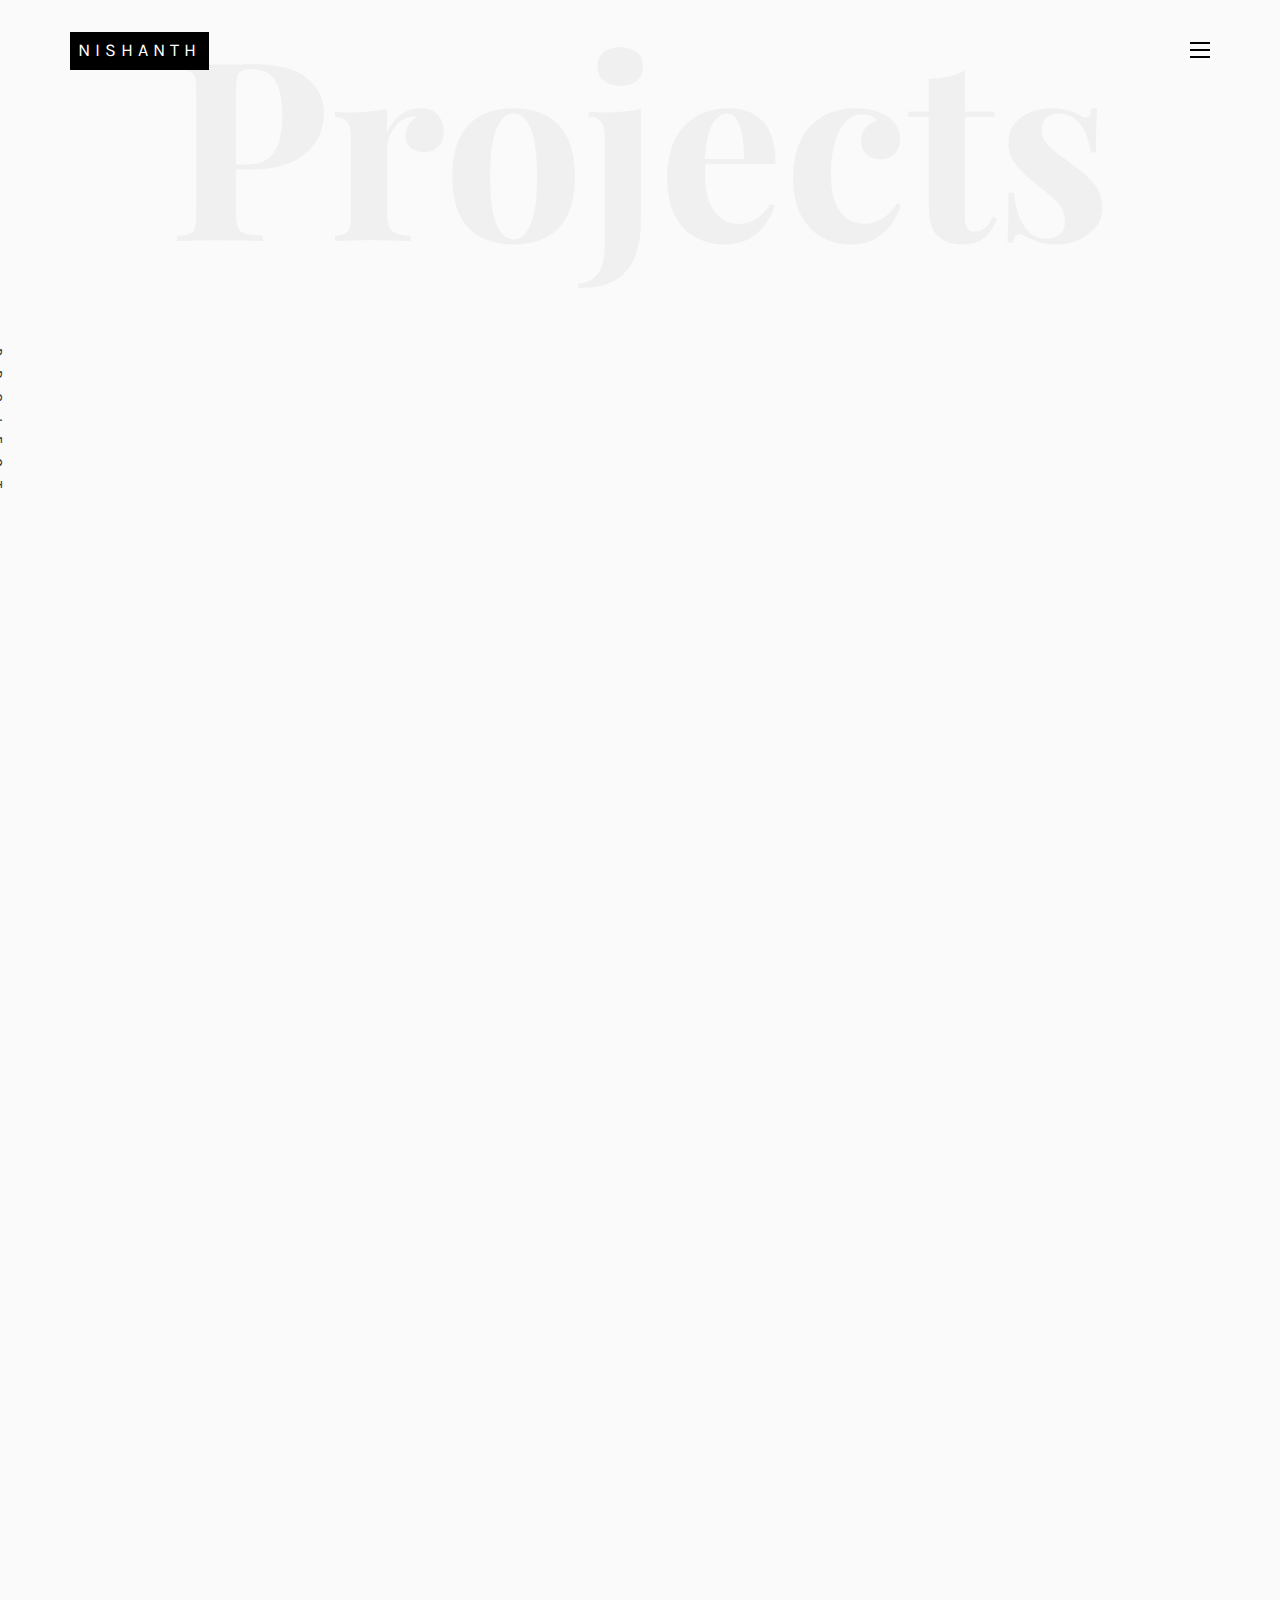
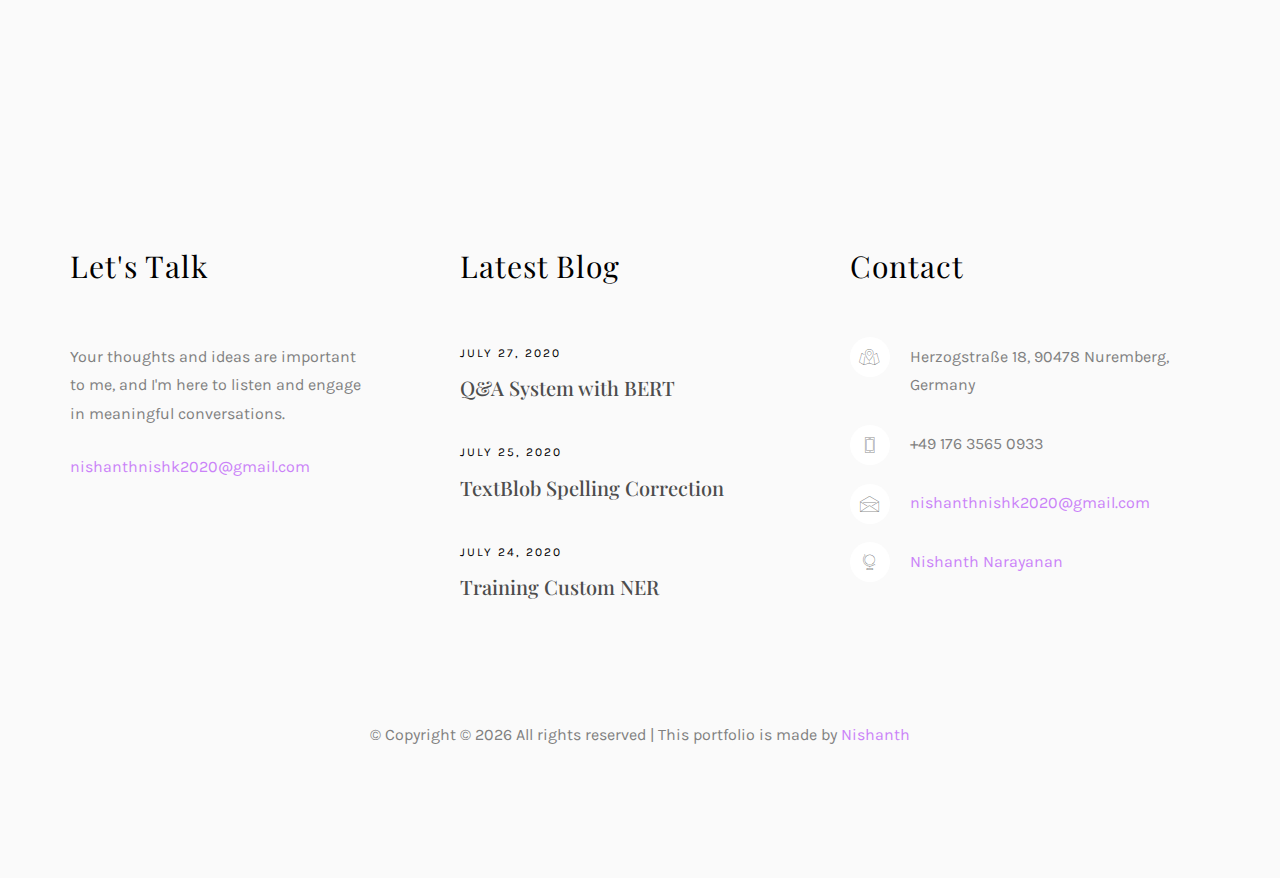
<file: work-single4.html>
<!DOCTYPE HTML>
<html>

<head>

	<style>
		/* Style for the Scroll to Top Button */
		#scrollToTopButton {
			display: none;
			/* Initially hide the button */
			position: fixed;
			bottom: 20px;
			/* Adjust the button's vertical position */
			right: 20px;
			/* Adjust the button's horizontal position */
			z-index: 1;
			/* Ensure it's on top of other elements */
			background-color: #0a0a0a;
			/* Button background color */
			color: #fff;
			/* Text color */
			border: none;
			border-radius: 50%;
			/* Rounded button shape */
			padding: 10px 20px;
			/* Adjust padding as needed */
			font-size: 16px;
			cursor: pointer;
			transition: background-color 0.3s, transform 0.3s;
		}

		#scrollToTopButton:hover {
			background-color: #888a8b;
			/* Change background color on hover */
		}

		/* Style for button icon (optional) */
		#scrollToTopButton::before {
			content: "\2191";
			/* Unicode character for an upward arrow */
			font-size: 24px;
		}
	</style>

	<meta charset="utf-8">
	<meta http-equiv="X-UA-Compatible" content="IE=edge">
	<title>Nishanth</title>
	<meta name="viewport" content="width=device-width, initial-scale=1">
	<meta name="description" content="" />
	<meta name="keywords" content="" />
	<meta name="author" content="" />

	<!-- Facebook and Twitter integration -->
	<meta property="og:title" content="" />
	<meta property="og:image" content="" />
	<meta property="og:url" content="" />
	<meta property="og:site_name" content="" />
	<meta property="og:description" content="" />
	<meta name="twitter:title" content="" />
	<meta name="twitter:image" content="" />
	<meta name="twitter:url" content="" />
	<meta name="twitter:card" content="" />

	<!-- Place favicon.ico and apple-touch-icon.png in the root directory -->
	<link rel="shortcut icon" href="favicon.ico">

	<link href="https://fonts.googleapis.com/css?family=Karla:400,700" rel="stylesheet">
	<link href="https://fonts.googleapis.com/css?family=Playfair+Display:400,400i,700" rel="stylesheet">

	<!-- Animate.css -->
	<link rel="stylesheet" href="css/animate.css">
	<!-- Icomoon Icon Fonts-->
	<link rel="stylesheet" href="css/icomoon.css">
	<!-- Bootstrap  -->
	<link rel="stylesheet" href="css/bootstrap.css">
	<!-- Owl Carousel -->
	<link rel="stylesheet" href="css/owl.carousel.min.css">
	<link rel="stylesheet" href="css/owl.theme.default.min.css">
	<!-- Magnific Popup -->
	<link rel="stylesheet" href="css/magnific-popup.css">

	<link rel="stylesheet" href="css/style.css">


	<!-- Modernizr JS -->
	<script src="js/modernizr-2.6.2.min.js"></script>
	<!-- FOR IE9 below -->
	<!--[if lt IE 9]>
	<script src="js/respond.min.js"></script>
	<![endif]-->

</head>

<body>

	<nav id="colorlib-main-nav" role="navigation">
		<a href="#" class="js-colorlib-nav-toggle colorlib-nav-toggle active"><i></i></a>
		<div class="js-fullheight colorlib-table">
			<div class="colorlib-table-cell js-fullheight">
				<div class="row">
					<div class="col-md-12">
						<ul>
							<li class="active"><a href="index.html">Home</a></li>
							<li><a href="work.html">Experience</a></li>
							<li><a href="projects.html">Projects</a></li>
							<li><a href="services.html">Publication</a></li>
							<li><a href="blog.html">Blog</a></li>
							<li><a href="about.html">About</a></li>
							<li><a href="contact.html">Contact</a></li>
						</ul>
					</div>
				</div>
				<div class="row">
					<div class="col-md-12">
						<h2 class="head-title">Works</h2>
						<a href="images/tableau1.png" class="gallery image-popup-link text-center"
							style="background-image: url(images/tableau1.png);">
							<span><i class="icon-search3"></i></span>
						</a>
						<a href="images/blind.png" class="gallery image-popup-link text-center"
							style="background-image: url(images/blind.png);">
							<span><i class="icon-search3"></i></span>
						</a>
						<a href="images/nlp.png" class="gallery image-popup-link text-center"
							style="background-image: url(images/nlp.png);">
							<span><i class="icon-search3"></i></span>
						</a>
						<a href="images/tableau2.png" class="gallery image-popup-link text-center"
							style="background-image: url(images/tableau2.png);">
							<span><i class="icon-search3"></i></span>
						</a>
					</div>
				</div>
			</div>
		</div>
	</nav>

	<div id="colorlib-page">
		<header>
			<div class="container">
				<div class="row">
					<div class="col-md-12">
						<div class="colorlib-navbar-brand">
							<a class="colorlib-logo" href="index.html"><span>Nishanth</span></a>
						</div>
						<a href="#" class="js-colorlib-nav-toggle colorlib-nav-toggle"><i></i></a>
					</div>
				</div>
			</div>
		</header>
		<div id="colorlib-work">
			<div class="container">
				<div class="row text-center">
					<h2 class="bold">Projects</h2>
				</div>
				<div class="row">
					<div class="col-md-12 col-md-offset-0 text-center animate-box intro-heading">
						<span>Portfolio</span>
						<h2>COVID-19 India Visualization</h2>
					</div>
				</div>
				<div class="row">
					<div class="col-md-12">
						<div class="rotate">
							<h2 class="heading">Project</h2>
						</div>
					</div>
				</div>
				<div class="row">
					<div class="col-md-12">
						<div class="work-entry animate-box">
							<a class="work-img" style="background-image: url(images/work-4.jpg);">
								<div class="display-t">
								</div>
							</a>
							<div class="col-md-8 col-md-offset-2">
								<div class="desc">
									<h2>About</h2>
									<p align="justify">Coronaviruses belong to a group of viruses that can cause illness
										in both animals and humans. In humans several coronaviruses are responsible, for
										infections ranging from mild conditions like the common cold to more severe
										diseases such as Middle East Respiratory Syndrome (MERS) and Severe Acute
										Respiratory Syndrome (SARS). The recent coronavirus discovered is the one
										causing COVID 19, which has been identified by the World Health Organization.
										Its concerning that the number of cases is increasing worldwide on a basis. This
										dataset contains information about COVID 19 cases, in states and union
										territories of India at a level. Consequently I have utilized this data to
										create visualizations that allow users to interact with it easily and gain an
										understanding of the situation.
									</p>
									<p class="read"><a
											href="https://public.tableau.com/app/profile/nishanth2305/viz/Covid-19project/Coviddetails"
											target="_blank">Live
											Preview</a></p>
								</div>
							</div>
						</div>
					</div>
				</div>
			</div>
		</div>

		<footer>
			<div id="footer">
				<div class="container">
					<div class="row">
						<div class="col-md-4 col-pb-sm">
							<div class="row">
								<div class="col-md-10">
									<h2>Let's Talk</h2>
									<p>Your thoughts and ideas are important to me, and I'm here to listen and engage in
										meaningful conversations.</p>
									<p><a href="mailto:nishanthnishk2020@gmail.com">nishanthnishk2020@gmail.com</a></p>
									<p class="colorlib-social-icons">
										<a href="https://www.linkedin.com/in/nishanth-narayanan/"><i
												class="fa-brands fa-linkedin fa-bounce"></i></a>&nbsp
										<a href=" https://github.com/Nishk23"><i
												class="fa-brands fa-square-github fa-bounce"></i></a>&nbsp
										<a href="https://medium.com/@nishanthnishk2020"><i
												class="fa-brands fa-medium fa-bounce"></i></a>&nbsp
										<a href="https://www.kaggle.com/nishanthnarayanan"><i
												class="fa-brands fa-kaggle fa-bounce"></i></a>&nbsp
									</p>
								</div>
							</div>
						</div>
						<div class="col-md-4 col-pb-sm">
							<h2>Latest Blog</h2>
							<div class="f-entry">
								<a href="#" class="featured-img" style="background-image: url(images/img-1.jpg);"></a>
								<div class="desc">
									<span>July 27, 2020</span>
									<h3><a
											href="https://medium.com/analytics-vidhya/question-answering-system-with-bert-ebe1130f8def">Q&A
											System with BERT</a></h3>
								</div>
							</div>
							<div class="f-entry">
								<a href="#" class="featured-img" style="background-image: url(images/img-2.jpg);"></a>
								<div class="desc">
									<span>July 25, 2020</span>
									<h3><a
											href="https://medium.com/towards-data-science/textblob-spelling-correction-46321fc7f8b8">TextBlob
											Spelling Correction</a></h3>
								</div>
							</div>
							<div class="f-entry">
								<a href="#" class="featured-img" style="background-image: url(images/img-3.jpg);"></a>
								<div class="desc">
									<span>July 24, 2020</span>
									<h3><a
											href="https://medium.com/towards-data-science/train-ner-with-custom-training-data-using-spacy-525ce748fab7">Training
											Custom NER</a></h3>
								</div>
							</div>
						</div>
						<div class="col-md-4 col-pb-sm">
							<h2>Contact</h2>
							<ul class="contact-info">
								<li><span><i class="icon-map5"></i></span>Herzogstraße 18, 90478 Nuremberg, Germany</li>
								<li><span><i class="icon-phone4"></i></span>+49 176 3565 0933</li>
								<li><span><i class="icon-envelope2"></i></span><a
										href="mailto:nishanthnishk2020@gmail.com">nishanthnishk2020@gmail.com</a></li>
								<li><span><i class="icon-globe3"></i></span><a
										href="https://nishanth-narayanan.onrender.com/">Nishanth Narayanan</a></li>
							</ul>
						</div>
					</div>
					<div class="row">
						<div class="col-md-12 text-center">
							<p>
								&copy;
								<!-- Link back to Colorlib can't be removed. Template is licensed under CC BY 3.0. -->
								Copyright &copy;
								<script>document.write(new Date().getFullYear());</script> All rights reserved | This
								portfolio is made by <a href="index.html">Nishanth</a>
								<!-- Link back to Colorlib can't be removed. Template is licensed under CC BY 3.0. -->
							</p>
						</div>
					</div>
				</div>
			</div>
		</footer>

	</div>

	<button id="scrollToTopButton">&nbsp;Top</button>

	<script>
		// Get a reference to the button element
		var scrollToTopButton = document.getElementById("scrollToTopButton");

		// Add a scroll event listener
		window.onscroll = function () {
			// If the user has scrolled 100 pixels or more, show the button; otherwise, hide it
			if (document.body.scrollTop > 100 || document.documentElement.scrollTop > 100) {
				scrollToTopButton.style.display = "block";
			} else {
				scrollToTopButton.style.display = "none";
			}
		};

		// Function to scroll to the top of the page smoothly
		function scrollToTop() {
			var currentPosition = document.documentElement.scrollTop || document.body.scrollTop;
			if (currentPosition > 0) {
				window.requestAnimationFrame(scrollToTop);
				window.scrollTo(0, currentPosition - currentPosition / 8);
			}
		}

		// Add a click event listener to trigger the smooth scroll
		scrollToTopButton.addEventListener("click", function () {
			scrollToTop();
		});
	</script>

	<!-- jQuery -->
	<script src="js/jquery.min.js"></script>
	<!-- jQuery Easing -->
	<script src="js/jquery.easing.1.3.js"></script>
	<!-- Bootstrap -->
	<script src="js/bootstrap.min.js"></script>
	<!-- Waypoints -->
	<script src="js/jquery.waypoints.min.js"></script>
	<!-- Owl Carousel -->
	<script src="js/owl.carousel.min.js"></script>
	<!-- Magnific Popup -->
	<script src="js/jquery.magnific-popup.min.js"></script>
	<script src="js/magnific-popup-options.js"></script>

	<!-- Main JS (Do not remove) -->
	<script src="js/main.js"></script>

</body>

</html>
</file>
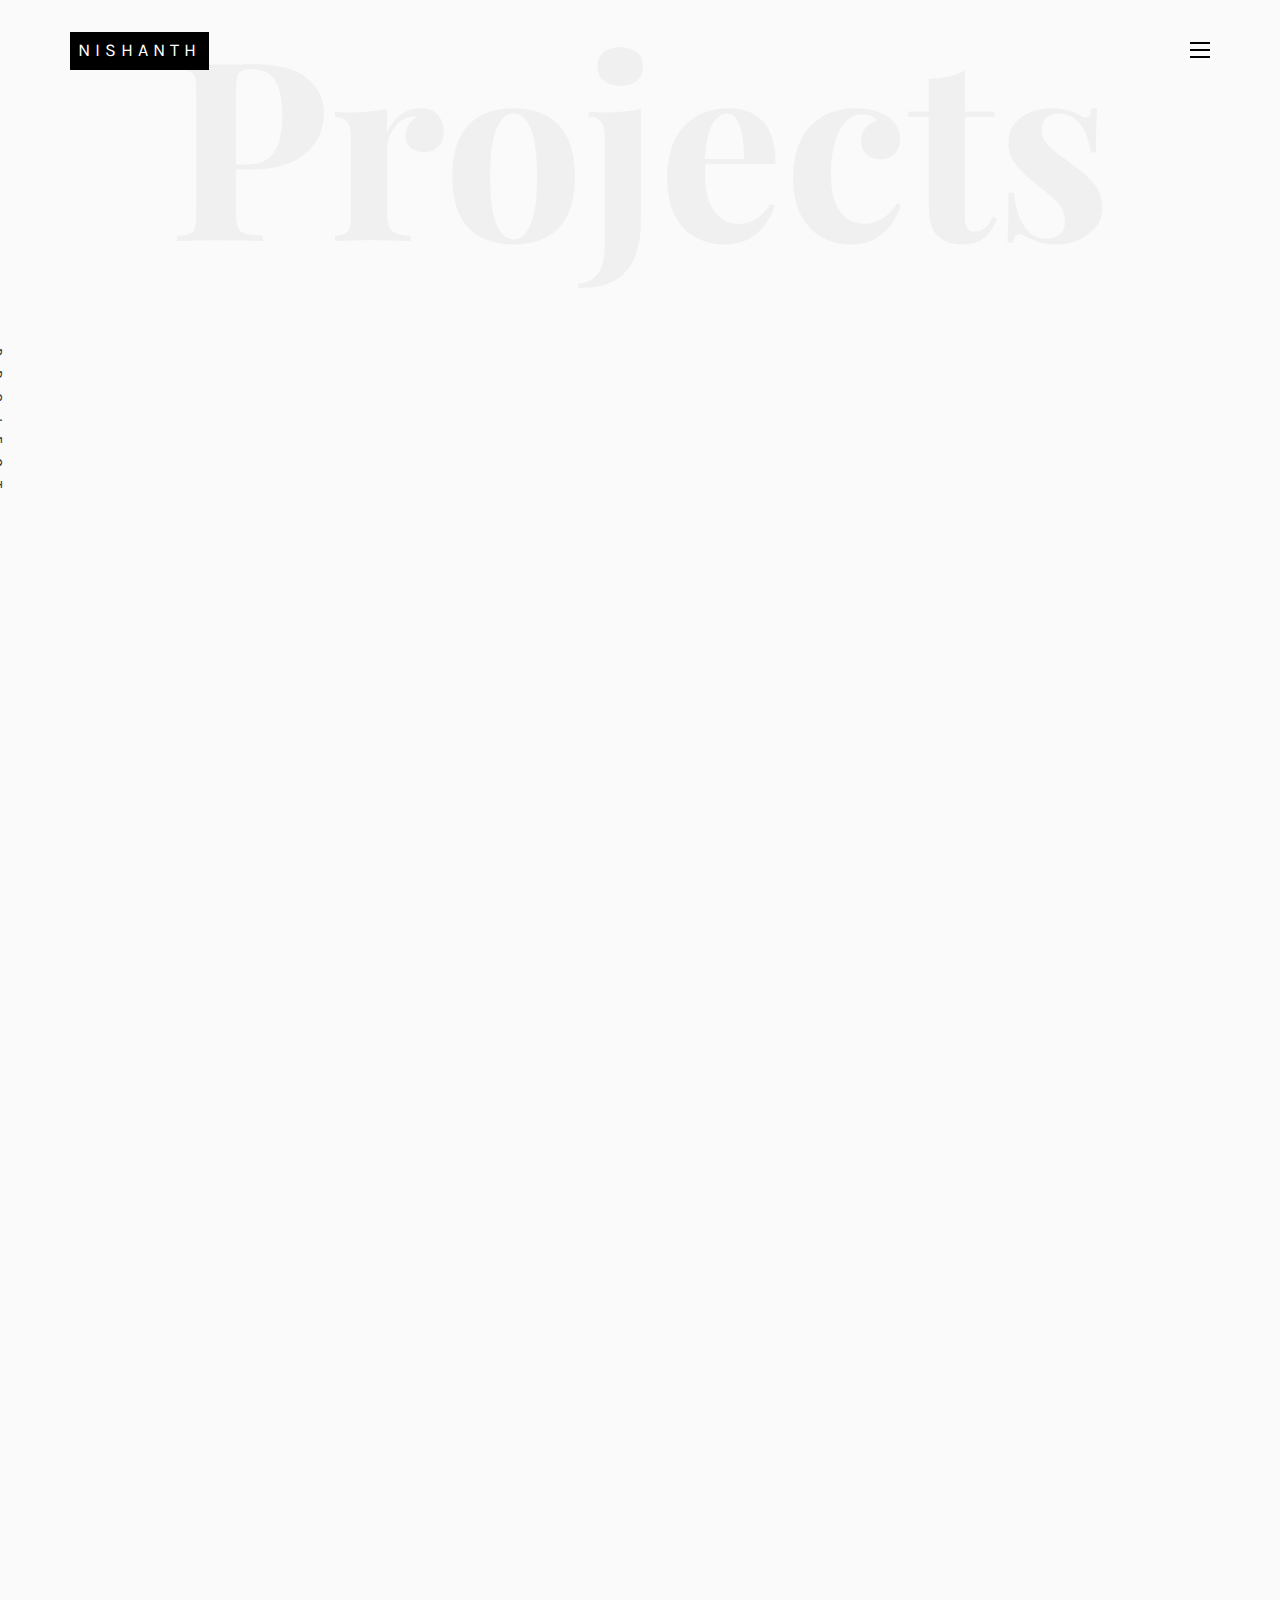
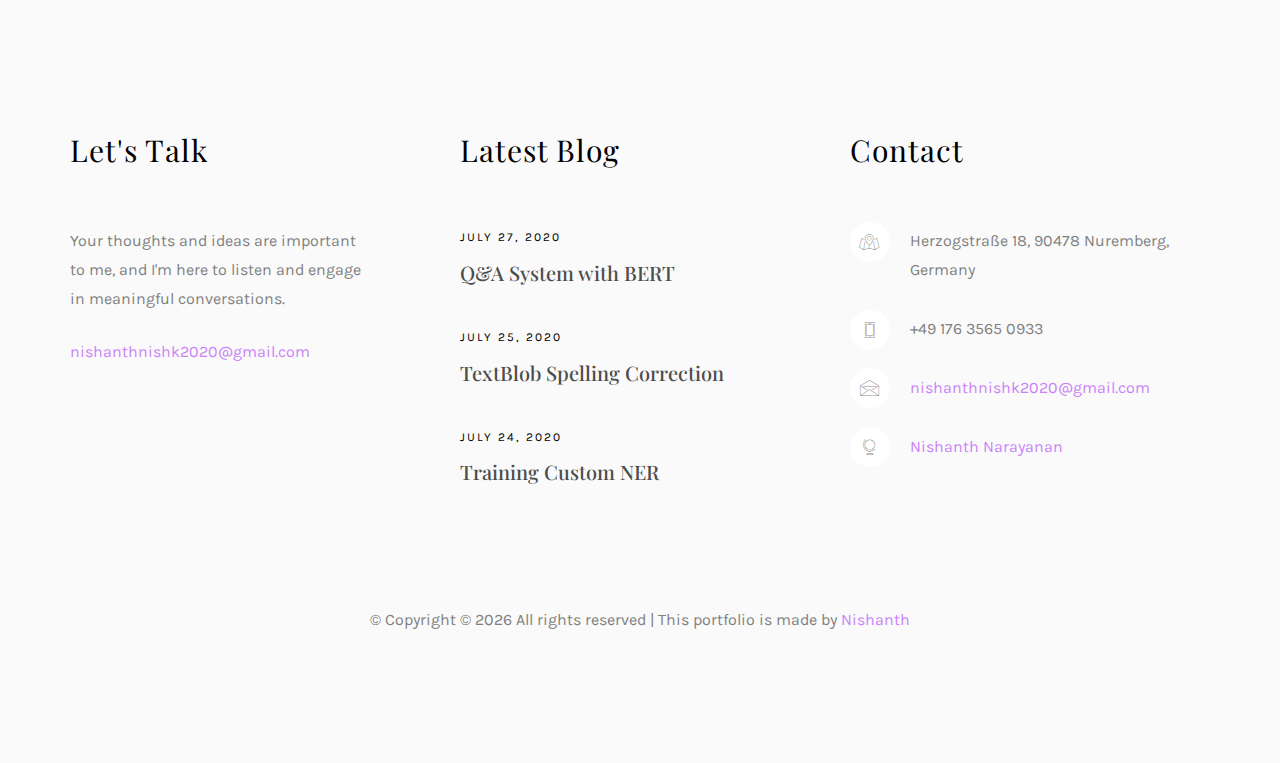
<file: work-single5.html>
<!DOCTYPE HTML>
<html>

<head>

	<style>
		/* Style for the Scroll to Top Button */
		#scrollToTopButton {
			display: none;
			/* Initially hide the button */
			position: fixed;
			bottom: 20px;
			/* Adjust the button's vertical position */
			right: 20px;
			/* Adjust the button's horizontal position */
			z-index: 1;
			/* Ensure it's on top of other elements */
			background-color: #0a0a0a;
			/* Button background color */
			color: #fff;
			/* Text color */
			border: none;
			border-radius: 50%;
			/* Rounded button shape */
			padding: 10px 20px;
			/* Adjust padding as needed */
			font-size: 16px;
			cursor: pointer;
			transition: background-color 0.3s, transform 0.3s;
		}

		#scrollToTopButton:hover {
			background-color: #888a8b;
			/* Change background color on hover */
		}

		/* Style for button icon (optional) */
		#scrollToTopButton::before {
			content: "\2191";
			/* Unicode character for an upward arrow */
			font-size: 24px;
		}
	</style>

	<meta charset="utf-8">
	<meta http-equiv="X-UA-Compatible" content="IE=edge">
	<title>Nishanth</title>
	<meta name="viewport" content="width=device-width, initial-scale=1">
	<meta name="description" content="" />
	<meta name="keywords" content="" />
	<meta name="author" content="" />

	<!-- Facebook and Twitter integration -->
	<meta property="og:title" content="" />
	<meta property="og:image" content="" />
	<meta property="og:url" content="" />
	<meta property="og:site_name" content="" />
	<meta property="og:description" content="" />
	<meta name="twitter:title" content="" />
	<meta name="twitter:image" content="" />
	<meta name="twitter:url" content="" />
	<meta name="twitter:card" content="" />

	<!-- Place favicon.ico and apple-touch-icon.png in the root directory -->
	<link rel="shortcut icon" href="favicon.ico">

	<link href="https://fonts.googleapis.com/css?family=Karla:400,700" rel="stylesheet">
	<link href="https://fonts.googleapis.com/css?family=Playfair+Display:400,400i,700" rel="stylesheet">

	<!-- Animate.css -->
	<link rel="stylesheet" href="css/animate.css">
	<!-- Icomoon Icon Fonts-->
	<link rel="stylesheet" href="css/icomoon.css">
	<!-- Bootstrap  -->
	<link rel="stylesheet" href="css/bootstrap.css">
	<!-- Owl Carousel -->
	<link rel="stylesheet" href="css/owl.carousel.min.css">
	<link rel="stylesheet" href="css/owl.theme.default.min.css">
	<!-- Magnific Popup -->
	<link rel="stylesheet" href="css/magnific-popup.css">

	<link rel="stylesheet" href="css/style.css">


	<!-- Modernizr JS -->
	<script src="js/modernizr-2.6.2.min.js"></script>
	<!-- FOR IE9 below -->
	<!--[if lt IE 9]>
	<script src="js/respond.min.js"></script>
	<![endif]-->

</head>

<body>

	<nav id="colorlib-main-nav" role="navigation">
		<a href="#" class="js-colorlib-nav-toggle colorlib-nav-toggle active"><i></i></a>
		<div class="js-fullheight colorlib-table">
			<div class="colorlib-table-cell js-fullheight">
				<div class="row">
					<div class="col-md-12">
						<ul>
							<li class="active"><a href="index.html">Home</a></li>
							<li><a href="work.html">Experience</a></li>
							<li><a href="projects.html">Projects</a></li>
							<li><a href="services.html">Publication</a></li>
							<li><a href="blog.html">Blog</a></li>
							<li><a href="about.html">About</a></li>
							<li><a href="contact.html">Contact</a></li>
						</ul>
					</div>
				</div>
				<div class="row">
					<div class="col-md-12">
						<h2 class="head-title">Works</h2>
						<a href="images/tableau1.png" class="gallery image-popup-link text-center"
							style="background-image: url(images/tableau1.png);">
							<span><i class="icon-search3"></i></span>
						</a>
						<a href="images/blind.png" class="gallery image-popup-link text-center"
							style="background-image: url(images/blind.png);">
							<span><i class="icon-search3"></i></span>
						</a>
						<a href="images/nlp.png" class="gallery image-popup-link text-center"
							style="background-image: url(images/nlp.png);">
							<span><i class="icon-search3"></i></span>
						</a>
						<a href="images/tableau2.png" class="gallery image-popup-link text-center"
							style="background-image: url(images/tableau2.png);">
							<span><i class="icon-search3"></i></span>
						</a>
					</div>
				</div>
			</div>
		</div>
	</nav>

	<div id="colorlib-page">
		<header>
			<div class="container">
				<div class="row">
					<div class="col-md-12">
						<div class="colorlib-navbar-brand">
							<a class="colorlib-logo" href="index.html"><span>Nishanth</span></a>
						</div>
						<a href="#" class="js-colorlib-nav-toggle colorlib-nav-toggle"><i></i></a>
					</div>
				</div>
			</div>
		</header>
		<div id="colorlib-work">
			<div class="container">
				<div class="row text-center">
					<h2 class="bold">Projects</h2>
				</div>
				<div class="row">
					<div class="col-md-12 col-md-offset-0 text-center animate-box intro-heading">
						<span>Portfolio</span>
						<h2>World's Website Traffic Trends</h2>
					</div>
				</div>
				<div class="row">
					<div class="col-md-12">
						<div class="rotate">
							<h2 class="heading">Project</h2>
						</div>
					</div>
				</div>
				<div class="row">
					<div class="col-md-12">
						<div class="work-entry animate-box">
							<a class="work-img" style="background-image: url(images/work-5.jpg);">
								<div class="display-t">
								</div>
							</a>
							<div class="col-md-8 col-md-offset-2">
								<div class="desc">
									<h2>About</h2>
									<p>Whether you have a niche blog or a large online store analyzing website traffic
										is crucial, for maximizing your outcomes. This dashboard, seamlessly integrated
										with Google Analytics provides insights into web traffic patterns based on
										countries sections visited and the number of visits, within a timeframe. You can
										visualize the distribution of exits, bounces and conversions to gain an
										understanding of user behavior.
									</p>
									<p class="read"><a
											href="https://public.tableau.com/app/profile/nishanth2305/viz/Websitetraffictrends/PageMetrics"
											target="_blank">Live
											Preview</a></p>
								</div>
							</div>
						</div>
					</div>
				</div>
			</div>
		</div>

		<footer>
			<div id="footer">
				<div class="container">
					<div class="row">
						<div class="col-md-4 col-pb-sm">
							<div class="row">
								<div class="col-md-10">
									<h2>Let's Talk</h2>
									<p>Your thoughts and ideas are important to me, and I'm here to listen and engage in
										meaningful conversations.</p>
									<p><a href="mailto:nishanthnishk2020@gmail.com">nishanthnishk2020@gmail.com</a></p>
									<p class="colorlib-social-icons">
										<a href="https://www.linkedin.com/in/nishanth-narayanan/"><i
												class="fa-brands fa-linkedin fa-bounce"></i></a>&nbsp
										<a href=" https://github.com/Nishk23"><i
												class="fa-brands fa-square-github fa-bounce"></i></a>&nbsp
										<a href="https://medium.com/@nishanthnishk2020"><i
												class="fa-brands fa-medium fa-bounce"></i></a>&nbsp
										<a href="https://www.kaggle.com/nishanthnarayanan"><i
												class="fa-brands fa-kaggle fa-bounce"></i></a>&nbsp
									</p>
								</div>
							</div>
						</div>
						<div class="col-md-4 col-pb-sm">
							<h2>Latest Blog</h2>
							<div class="f-entry">
								<a href="#" class="featured-img" style="background-image: url(images/img-1.jpg);"></a>
								<div class="desc">
									<span>July 27, 2020</span>
									<h3><a
											href="https://medium.com/analytics-vidhya/question-answering-system-with-bert-ebe1130f8def">Q&A
											System with BERT</a></h3>
								</div>
							</div>
							<div class="f-entry">
								<a href="#" class="featured-img" style="background-image: url(images/img-2.jpg);"></a>
								<div class="desc">
									<span>July 25, 2020</span>
									<h3><a
											href="https://medium.com/towards-data-science/textblob-spelling-correction-46321fc7f8b8">TextBlob
											Spelling Correction</a></h3>
								</div>
							</div>
							<div class="f-entry">
								<a href="#" class="featured-img" style="background-image: url(images/img-3.jpg);"></a>
								<div class="desc">
									<span>July 24, 2020</span>
									<h3><a
											href="https://medium.com/towards-data-science/train-ner-with-custom-training-data-using-spacy-525ce748fab7">Training
											Custom NER</a></h3>
								</div>
							</div>
						</div>
						<div class="col-md-4 col-pb-sm">
							<h2>Contact</h2>
							<ul class="contact-info">
								<li><span><i class="icon-map5"></i></span>Herzogstraße 18, 90478 Nuremberg, Germany</li>
								<li><span><i class="icon-phone4"></i></span>+49 176 3565 0933</li>
								<li><span><i class="icon-envelope2"></i></span><a
										href="mailto:nishanthnishk2020@gmail.com">nishanthnishk2020@gmail.com</a></li>
								<li><span><i class="icon-globe3"></i></span><a
										href="https://nishanth-narayanan.onrender.com/">Nishanth Narayanan</a></li>
							</ul>
						</div>
					</div>
					<div class="row">
						<div class="col-md-12 text-center">
							<p>
								&copy;
								<!-- Link back to Colorlib can't be removed. Template is licensed under CC BY 3.0. -->
								Copyright &copy;
								<script>document.write(new Date().getFullYear());</script> All rights reserved | This
								portfolio is made by <a href="index.html">Nishanth</a>
								<!-- Link back to Colorlib can't be removed. Template is licensed under CC BY 3.0. -->
							</p>
						</div>
					</div>
				</div>
			</div>
		</footer>

	</div>

	<button id="scrollToTopButton">&nbsp;Top</button>

	<script>
		// Get a reference to the button element
		var scrollToTopButton = document.getElementById("scrollToTopButton");

		// Add a scroll event listener
		window.onscroll = function () {
			// If the user has scrolled 100 pixels or more, show the button; otherwise, hide it
			if (document.body.scrollTop > 100 || document.documentElement.scrollTop > 100) {
				scrollToTopButton.style.display = "block";
			} else {
				scrollToTopButton.style.display = "none";
			}
		};

		// Function to scroll to the top of the page smoothly
		function scrollToTop() {
			var currentPosition = document.documentElement.scrollTop || document.body.scrollTop;
			if (currentPosition > 0) {
				window.requestAnimationFrame(scrollToTop);
				window.scrollTo(0, currentPosition - currentPosition / 8);
			}
		}

		// Add a click event listener to trigger the smooth scroll
		scrollToTopButton.addEventListener("click", function () {
			scrollToTop();
		});
	</script>

	<!-- jQuery -->
	<script src="js/jquery.min.js"></script>
	<!-- jQuery Easing -->
	<script src="js/jquery.easing.1.3.js"></script>
	<!-- Bootstrap -->
	<script src="js/bootstrap.min.js"></script>
	<!-- Waypoints -->
	<script src="js/jquery.waypoints.min.js"></script>
	<!-- Owl Carousel -->
	<script src="js/owl.carousel.min.js"></script>
	<!-- Magnific Popup -->
	<script src="js/jquery.magnific-popup.min.js"></script>
	<script src="js/magnific-popup-options.js"></script>

	<!-- Main JS (Do not remove) -->
	<script src="js/main.js"></script>

</body>

</html>
</file>
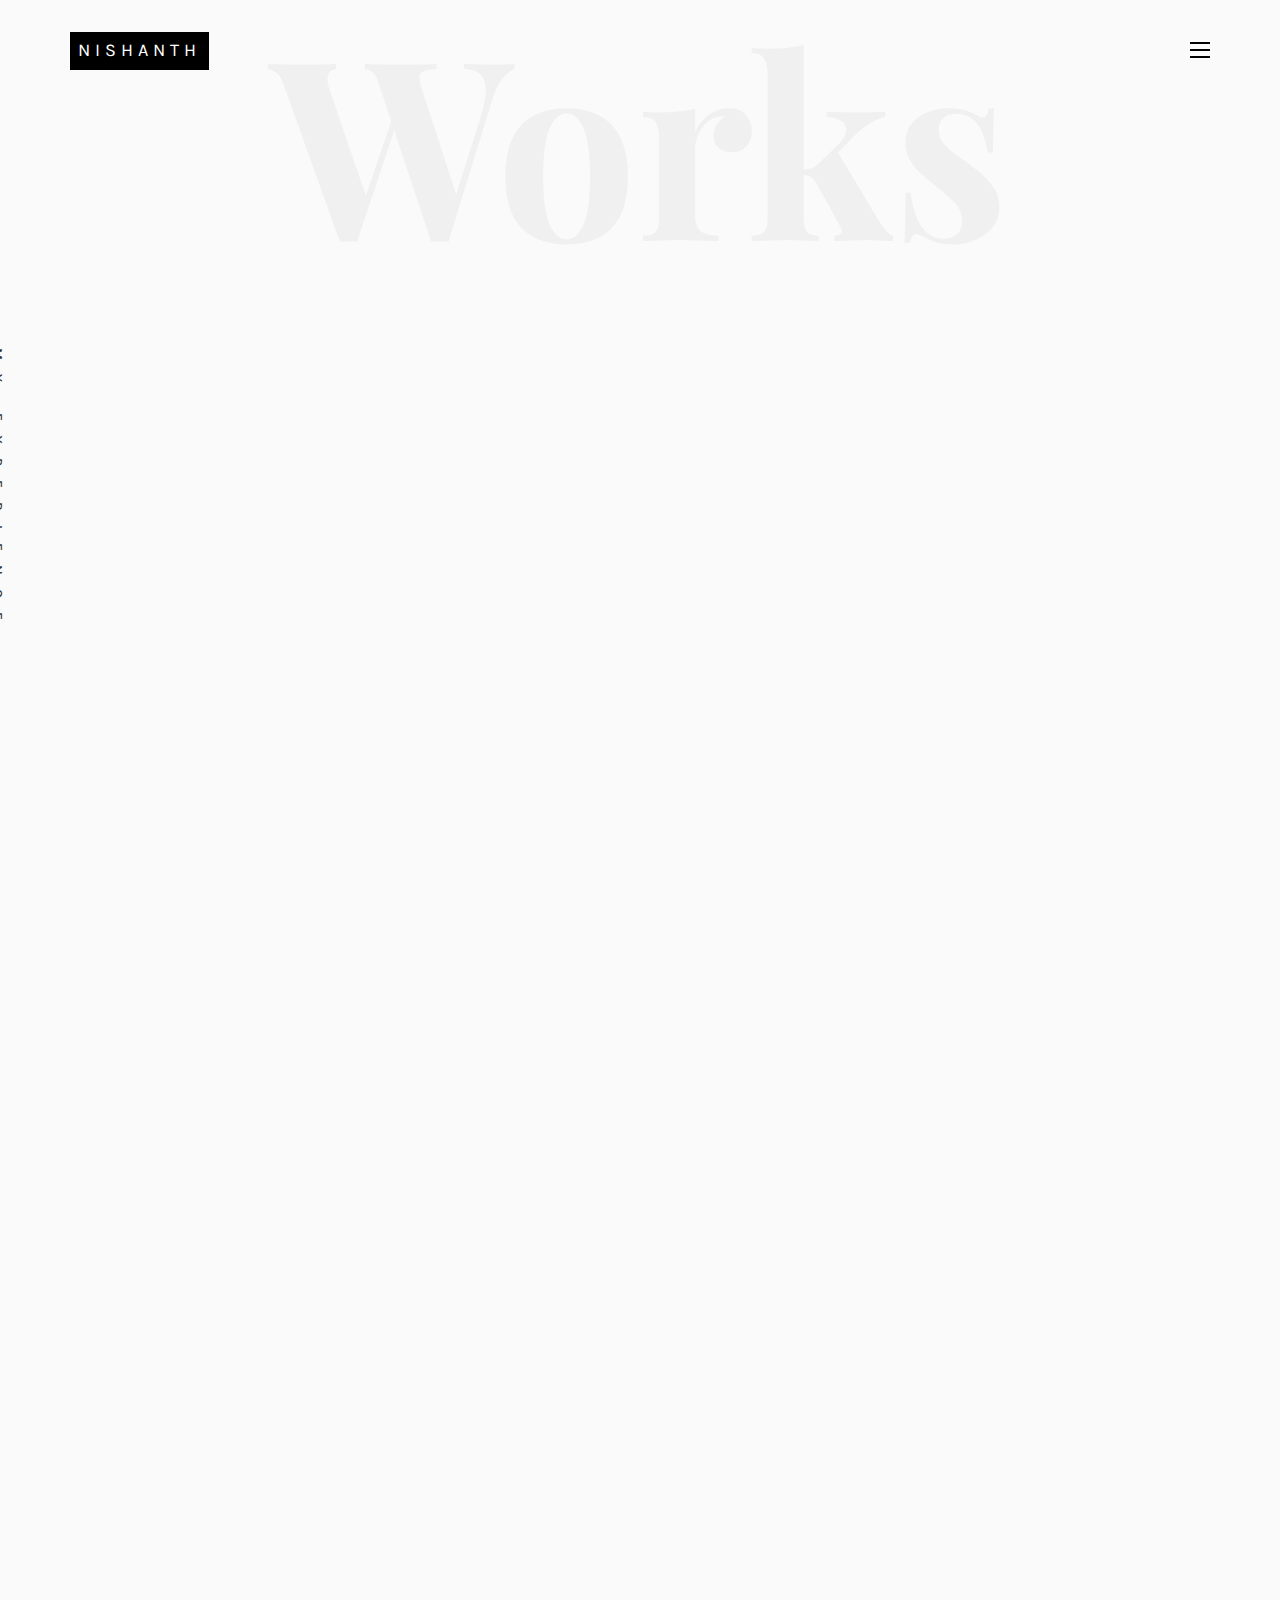
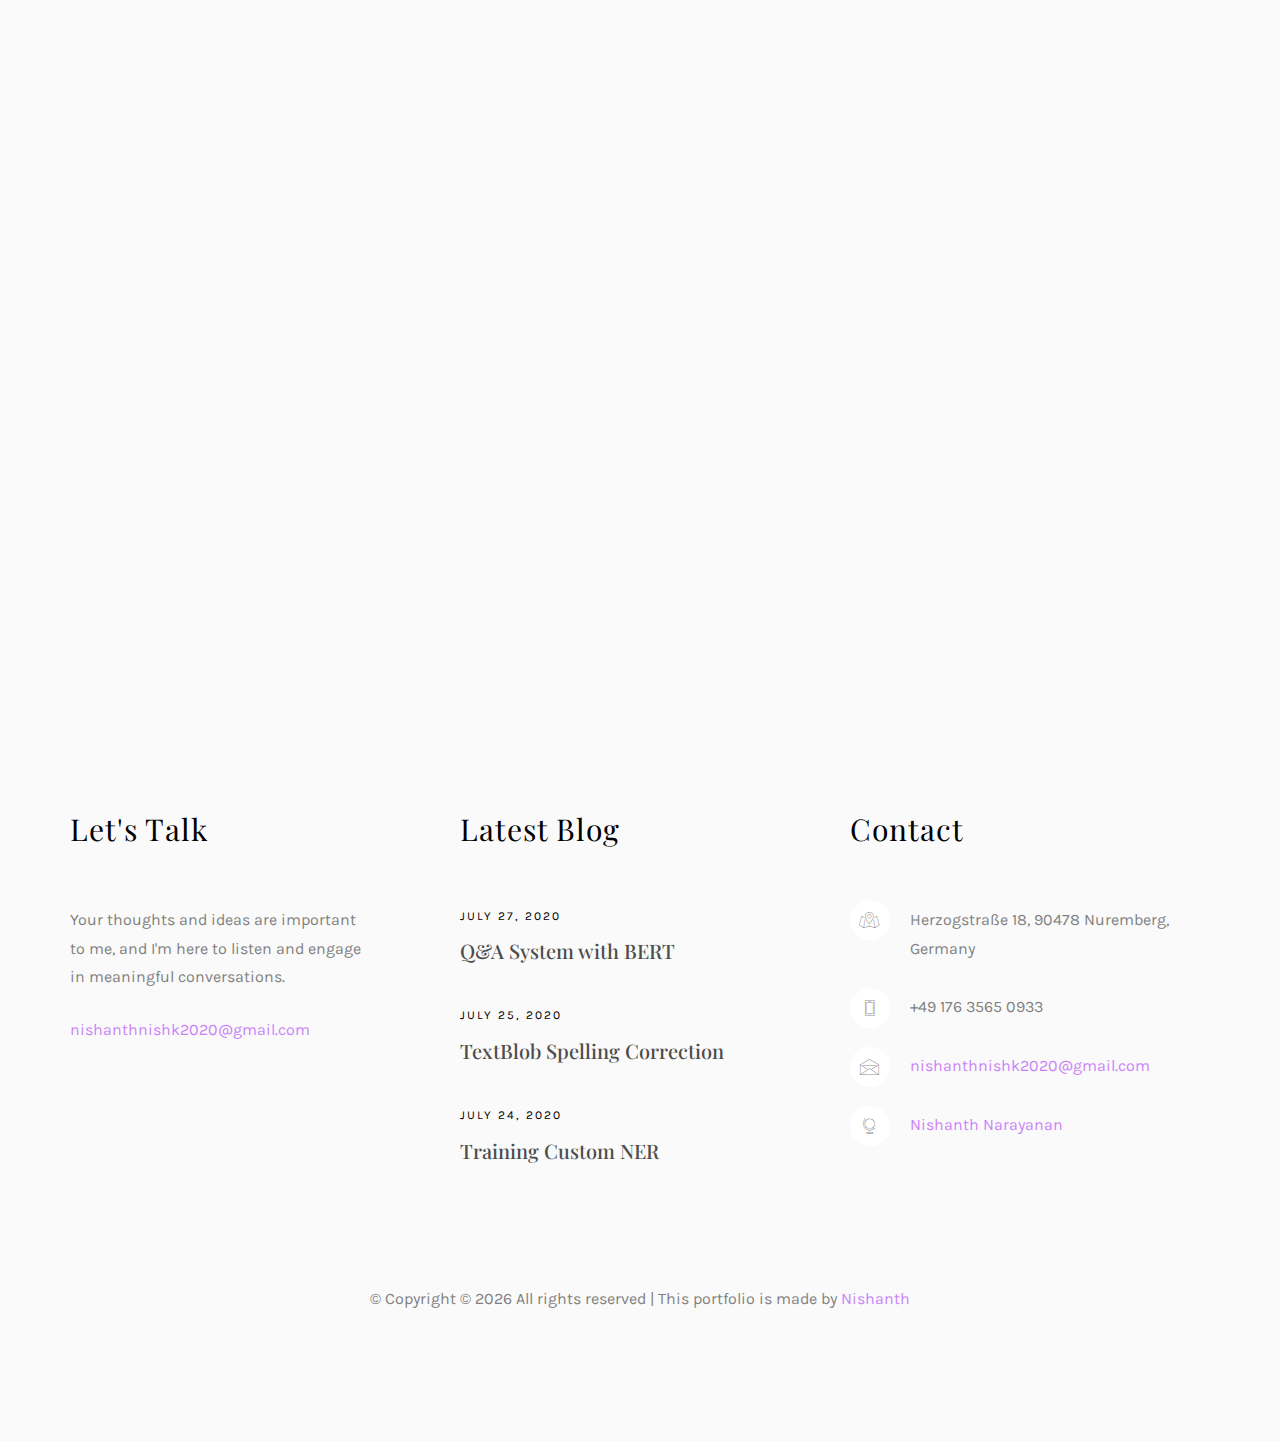
<file: work.html>
<!DOCTYPE HTML>
<html>

<head>

	<style>
		/* Style for the Scroll to Top Button */
		#scrollToTopButton {
			display: none;
			/* Initially hide the button */
			position: fixed;
			bottom: 20px;
			/* Adjust the button's vertical position */
			right: 20px;
			/* Adjust the button's horizontal position */
			z-index: 1;
			/* Ensure it's on top of other elements */
			background-color: #0a0a0a;
			/* Button background color */
			color: #fff;
			/* Text color */
			border: none;
			border-radius: 50%;
			/* Rounded button shape */
			padding: 10px 20px;
			/* Adjust padding as needed */
			font-size: 16px;
			cursor: pointer;
			transition: background-color 0.3s, transform 0.3s;
		}

		#scrollToTopButton:hover {
			background-color: #888a8b;
			/* Change background color on hover */
		}

		/* Style for button icon (optional) */
		#scrollToTopButton::before {
			content: "\2191";
			/* Unicode character for an upward arrow */
			font-size: 24px;
		}
	</style>

	<meta charset="utf-8">
	<meta http-equiv="X-UA-Compatible" content="IE=edge">
	<title>Nishanth</title>
	<meta name="viewport" content="width=device-width, initial-scale=1">
	<meta name="description" content="" />
	<meta name="keywords" content="" />
	<meta name="author" content="" />

	<!-- Facebook and Twitter integration -->
	<meta property="og:title" content="" />
	<meta property="og:image" content="" />
	<meta property="og:url" content="" />
	<meta property="og:site_name" content="" />
	<meta property="og:description" content="" />
	<meta name="twitter:title" content="" />
	<meta name="twitter:image" content="" />
	<meta name="twitter:url" content="" />
	<meta name="twitter:card" content="" />

	<!-- Place favicon.ico and apple-touch-icon.png in the root directory -->
	<link rel="shortcut icon" href="favicon.ico">

	<link href="https://fonts.googleapis.com/css?family=Karla:400,700" rel="stylesheet">
	<link href="https://fonts.googleapis.com/css?family=Playfair+Display:400,400i,700" rel="stylesheet">

	<!-- Animate.css -->
	<link rel="stylesheet" href="css/animate.css">
	<!-- Icomoon Icon Fonts-->
	<link rel="stylesheet" href="css/icomoon.css">
	<!-- Bootstrap  -->
	<link rel="stylesheet" href="css/bootstrap.css">
	<!-- Owl Carousel -->
	<link rel="stylesheet" href="css/owl.carousel.min.css">
	<link rel="stylesheet" href="css/owl.theme.default.min.css">
	<!-- Magnific Popup -->
	<link rel="stylesheet" href="css/magnific-popup.css">

	<link rel="stylesheet" href="css/style.css">


	<!-- Modernizr JS -->
	<script src="js/modernizr-2.6.2.min.js"></script>
	<!-- FOR IE9 below -->
	<!--[if lt IE 9]>
	<script src="js/respond.min.js"></script>
	<![endif]-->

</head>

<body>

	<nav id="colorlib-main-nav" role="navigation">
		<a href="#" class="js-colorlib-nav-toggle colorlib-nav-toggle active"><i></i></a>
		<div class="js-fullheight colorlib-table">
			<div class="colorlib-table-cell js-fullheight">
				<div class="row">
					<div class="col-md-12">
						<ul>
							<li class="active"><a href="index.html">Home</a></li>
							<li><a href="work.html">Experience</a></li>
							<li><a href="projects.html">Projects</a></li>
							<li><a href="services.html">Publication</a></li>
							<li><a href="blog.html">Blog</a></li>
							<li><a href="about.html">About</a></li>
							<li><a href="contact.html">Contact</a></li>
						</ul>
					</div>
				</div>
				<div class="row">
					<div class="col-md-12">
						<h2 class="head-title">Works</h2>
						<a href="images/tableau1.png" class="gallery image-popup-link text-center"
							style="background-image: url(images/tableau1.png);">
							<span><i class="icon-search3"></i></span>
						</a>
						<a href="images/blind.png" class="gallery image-popup-link text-center"
							style="background-image: url(images/blind.png);">
							<span><i class="icon-search3"></i></span>
						</a>
						<a href="images/nlp.png" class="gallery image-popup-link text-center"
							style="background-image: url(images/nlp.png);">
							<span><i class="icon-search3"></i></span>
						</a>
						<a href="images/tableau2.png" class="gallery image-popup-link text-center"
							style="background-image: url(images/tableau2.png);">
							<span><i class="icon-search3"></i></span>
						</a>
					</div>
				</div>
			</div>
		</div>
	</nav>

	<div id="colorlib-page">
		<header>
			<div class="container">
				<div class="row">
					<div class="col-md-12">
						<div class="colorlib-navbar-brand">
							<a class="colorlib-logo" href="index.html"><span>Nishanth</span></a>
						</div>
						<a href="#" class="js-colorlib-nav-toggle colorlib-nav-toggle"><i></i></a>
					</div>
				</div>
			</div>
		</header>
		<div id="colorlib-work">
			<div class="container">
				<div class="row text-center">
					<h2 class="bold">Works</h2>
				</div>
				<div class="row">
					<div class="col-md-12 col-md-offset-0 text-center animate-box intro-heading">
						<span>Experience</span>
						<h2>Read My Background</h2>
					</div>
				</div>
				<div class="row">
					<div class="col-md-12">
						<div class="rotate">
							<h2 class="heading">My Experience</h2>
						</div>
					</div>
				</div>
				<div class="row">
					<div class="col-md-12">
						<div class="work-entry animate-box">
							<a class="work-img" style="background-image: url(images/job1.jpg);">
								<div class="display-t">
									<div class="work-name">
										<h2>Python Developer</h2>
									</div>
								</div>
							</a>
							<div class="col-md-10 col-md-offset-1">
								<div class="desc">
									<h3>Siemens AG&nbsp;&nbsp;&nbsp;&nbsp;<span>APR 2023 - SEP 2023</span></h3>
									<ul>
										<li>Led EPLAN project, automated syntax creation with Python,
											reducing manual work by 30%, and speeding up documentation by
											50%.</li>
										<li>Created a PDF generation model in EPLAN, improving document
											management, and reducing errors by 60%.</li>
										<li>Gained SAP proficiency for Medium Voltage Motor materials,
											enhancing inventory accuracy by 20%.</li>
									</ul>
									<p class="read"><a>Nuremberg, Germany</a></p>
								</div>
							</div>
						</div>
					</div>
					<div class="col-md-12">
						<div class="work-entry animate-box">
							<a class="work-img" style="background-image: url(images/job3.jpg);">
								<div class="display-t">
									<div class="work-name">
										<h2>Programmer Analyst</h2>
									</div>
								</div>
							</a>
							<div class="col-md-10 col-md-offset-1">
								<div class="desc">
									<h3>Cognizant Technology Solutions&nbsp;&nbsp;&nbsp;&nbsp;<span>SEP 2021 - AUG
											2022</span></h3>
									<ul>
										<li>Designed web applications and services for multiple client
											projects using Java, Spring, Angular, JavaScript, and MySQL,
											which resulted in a 20% increase in app performance.</li>
										<li>Prepared unit tests for software components and applications
											using Mockito and JUnit, achieving 95% coverage for critical
											code segments.</li>
										<li>Implemented web-based software that significantly increased
											productivity by 30% by reducing manual work hours by
											approximately 120 hours per month.</li>
										<li>Developed custom Angular components for customer-facing web
											applications with a 20% efficiency gain compared to
											off-the-shelf components and used Git to streamline
											collaborative development.</li>
									</ul>
									<p class="read"><a>Chennai, India</a></p>
								</div>
							</div>
						</div>
					</div>
					<div class="col-md-12">
						<div class="work-entry animate-box">
							<a class="work-img" style="background-image: url(images/job2.jpg);">
								<div class="display-t">
									<div class="work-name">
										<h2>Full Stack Engineer</h2>
									</div>
								</div>
							</a>
							<div class="col-md-10 col-md-offset-1">
								<div class="desc">
									<h3>Cognizant Technology Solutions&nbsp;&nbsp;&nbsp;&nbsp;<span>MAR 2021 - AUG
											2021</span></h3>
									<ul>
										<li>Managed a team of 6 people to implement a full-stack application
											on various platforms using the latest technologies and
											frameworks.</li>
										<li>Gained experience with Bootstrap, Node.js, frontend, and web
											application frameworks over 6 months.</li>
										<li>Laborated on the development and testing of a web application -
											'Audit Management System' that reduces time optimization by 5
											hours.</li>
										<li>Achieved experience with AWS Cloud over 1 year as part of the
											internship project.</li>
									</ul>
									<p class="read"><a>Chennai, India</a></p>
								</div>
							</div>
						</div>
					</div>
				</div>
			</div>
		</div>

		<footer>
			<div id="footer">
				<div class="container">
					<div class="row">
						<div class="col-md-4 col-pb-sm">
							<div class="row">
								<div class="col-md-10">
									<h2>Let's Talk</h2>
									<p>Your thoughts and ideas are important to me, and I'm here to listen and engage in
										meaningful conversations.</p>
									<p><a href="mailto:nishanthnishk2020@gmail.com">nishanthnishk2020@gmail.com</a></p>
									<p class="colorlib-social-icons">
										<a href="https://www.linkedin.com/in/nishanth-narayanan/"><i
												class="fa-brands fa-linkedin fa-bounce"></i></a>&nbsp
										<a href=" https://github.com/Nishk23"><i
												class="fa-brands fa-square-github fa-bounce"></i></a>&nbsp
										<a href="https://medium.com/@nishanthnishk2020"><i
												class="fa-brands fa-medium fa-bounce"></i></a>&nbsp
										<a href="https://www.kaggle.com/nishanthnarayanan"><i
												class="fa-brands fa-kaggle fa-bounce"></i></a>&nbsp
									</p>
								</div>
							</div>
						</div>
						<div class="col-md-4 col-pb-sm">
							<h2>Latest Blog</h2>
							<div class="f-entry">
								<a href="#" class="featured-img" style="background-image: url(images/img-1.jpg);"></a>
								<div class="desc">
									<span>July 27, 2020</span>
									<h3><a
											href="https://medium.com/analytics-vidhya/question-answering-system-with-bert-ebe1130f8def">Q&A
											System with BERT</a></h3>
								</div>
							</div>
							<div class="f-entry">
								<a href="#" class="featured-img" style="background-image: url(images/img-2.jpg);"></a>
								<div class="desc">
									<span>July 25, 2020</span>
									<h3><a
											href="https://medium.com/towards-data-science/textblob-spelling-correction-46321fc7f8b8">TextBlob
											Spelling Correction</a></h3>
								</div>
							</div>
							<div class="f-entry">
								<a href="#" class="featured-img" style="background-image: url(images/img-3.jpg);"></a>
								<div class="desc">
									<span>July 24, 2020</span>
									<h3><a
											href="https://medium.com/towards-data-science/train-ner-with-custom-training-data-using-spacy-525ce748fab7">Training
											Custom NER</a></h3>
								</div>
							</div>
						</div>
						<div class="col-md-4 col-pb-sm">
							<h2>Contact</h2>
							<ul class="contact-info">
								<li><span><i class="icon-map5"></i></span>Herzogstraße 18, 90478 Nuremberg, Germany</li>
								<li><span><i class="icon-phone4"></i></span>+49 176 3565 0933</li>
								<li><span><i class="icon-envelope2"></i></span><a
										href="mailto:nishanthnishk2020@gmail.com">nishanthnishk2020@gmail.com</a></li>
								<li><span><i class="icon-globe3"></i></span><a
										href="https://nishanth-narayanan.onrender.com/">Nishanth Narayanan</a></li>
							</ul>
						</div>
					</div>
					<div class="row">
						<div class="col-md-12 text-center">
							<p>
								&copy;
								<!-- Link back to Colorlib can't be removed. Template is licensed under CC BY 3.0. -->
								Copyright &copy;
								<script>document.write(new Date().getFullYear());</script> All rights reserved | This
								portfolio is made by <a href="index.html">Nishanth</a>
								<!-- Link back to Colorlib can't be removed. Template is licensed under CC BY 3.0. -->
							</p>
						</div>
					</div>
				</div>
			</div>
		</footer>

	</div>

	<button id="scrollToTopButton">&nbsp;Top</button>

	<script>
		// Get a reference to the button element
		var scrollToTopButton = document.getElementById("scrollToTopButton");

		// Add a scroll event listener
		window.onscroll = function () {
			// If the user has scrolled 100 pixels or more, show the button; otherwise, hide it
			if (document.body.scrollTop > 100 || document.documentElement.scrollTop > 100) {
				scrollToTopButton.style.display = "block";
			} else {
				scrollToTopButton.style.display = "none";
			}
		};

		// Function to scroll to the top of the page smoothly
		function scrollToTop() {
			var currentPosition = document.documentElement.scrollTop || document.body.scrollTop;
			if (currentPosition > 0) {
				window.requestAnimationFrame(scrollToTop);
				window.scrollTo(0, currentPosition - currentPosition / 8);
			}
		}

		// Add a click event listener to trigger the smooth scroll
		scrollToTopButton.addEventListener("click", function () {
			scrollToTop();
		});
	</script>

	<!-- jQuery -->
	<script src="js/jquery.min.js"></script>
	<!-- jQuery Easing -->
	<script src="js/jquery.easing.1.3.js"></script>
	<!-- Bootstrap -->
	<script src="js/bootstrap.min.js"></script>
	<!-- Waypoints -->
	<script src="js/jquery.waypoints.min.js"></script>
	<!-- Owl Carousel -->
	<script src="js/owl.carousel.min.js"></script>
	<!-- Magnific Popup -->
	<script src="js/jquery.magnific-popup.min.js"></script>
	<script src="js/magnific-popup-options.js"></script>

	<!-- Main JS (Do not remove) -->
	<script src="js/main.js"></script>

</body>

</html>
</file>
<file: css/icomoon.css>
@font-face {
  font-family: 'icomoon';
  src:  url('fonts/icomoon.eot?tmere9');
  src:  url('fonts/icomoon.eot?tmere9#iefix') format('embedded-opentype'),
    url('fonts/icomoon.ttf?tmere9') format('truetype'),
    url('fonts/icomoon.woff?tmere9') format('woff'),
    url('fonts/icomoon.svg?tmere9#icomoon') format('svg');
  font-weight: normal;
  font-style: normal;
}

[class^="icon-"], [class*=" icon-"] {
  /* use !important to prevent issues with browser extensions that change fonts */
  font-family: 'icomoon' !important;
  speak: none;
  font-style: normal;
  font-weight: normal;
  font-variant: normal;
  text-transform: none;
  line-height: 1;

  /* Better Font Rendering =========== */
  -webkit-font-smoothing: antialiased;
  -moz-osx-font-smoothing: grayscale;
}

.icon-activity:before {
  content: "\e900";
}
.icon-airplay:before {
  content: "\e901";
}
.icon-alert-circle:before {
  content: "\e902";
}
.icon-alert-octagon:before {
  content: "\e903";
}
.icon-alert-triangle:before {
  content: "\e904";
}
.icon-align-center:before {
  content: "\e905";
}
.icon-align-justify:before {
  content: "\e906";
}
.icon-align-left:before {
  content: "\e907";
}
.icon-align-right:before {
  content: "\e908";
}
.icon-anchor:before {
  content: "\e909";
}
.icon-aperture:before {
  content: "\e90a";
}
.icon-arrow-down3:before {
  content: "\e90b";
}
.icon-arrow-down-circle:before {
  content: "\e90c";
}
.icon-arrow-down-left3:before {
  content: "\e90d";
}
.icon-arrow-down-right3:before {
  content: "\e90e";
}
.icon-arrow-left3:before {
  content: "\e90f";
}
.icon-arrow-left-circle:before {
  content: "\e910";
}
.icon-arrow-right3:before {
  content: "\e911";
}
.icon-arrow-right-circle:before {
  content: "\e912";
}
.icon-arrow-up3:before {
  content: "\e913";
}
.icon-arrow-up-circle:before {
  content: "\e914";
}
.icon-arrow-up-left3:before {
  content: "\e915";
}
.icon-arrow-up-right3:before {
  content: "\e916";
}
.icon-at-sign:before {
  content: "\e917";
}
.icon-award:before {
  content: "\e918";
}
.icon-bar-chart:before {
  content: "\e919";
}
.icon-bar-chart-2:before {
  content: "\e91a";
}
.icon-battery:before {
  content: "\e91b";
}
.icon-battery-charging:before {
  content: "\e91c";
}
.icon-bell2:before {
  content: "\e91d";
}
.icon-bell-off:before {
  content: "\e91e";
}
.icon-bluetooth:before {
  content: "\e91f";
}
.icon-bold2:before {
  content: "\e920";
}
.icon-book2:before {
  content: "\e921";
}
.icon-book-open:before {
  content: "\e922";
}
.icon-bookmark2:before {
  content: "\e923";
}
.icon-box:before {
  content: "\e924";
}
.icon-briefcase2:before {
  content: "\e925";
}
.icon-calendar2:before {
  content: "\e926";
}
.icon-camera2:before {
  content: "\e927";
}
.icon-camera-off:before {
  content: "\e928";
}
.icon-cast:before {
  content: "\e929";
}
.icon-check:before {
  content: "\e92a";
}
.icon-check-circle:before {
  content: "\e92b";
}
.icon-check-square:before {
  content: "\e92c";
}
.icon-chevron-down:before {
  content: "\e92d";
}
.icon-chevron-left:before {
  content: "\e92e";
}
.icon-chevron-right:before {
  content: "\e92f";
}
.icon-chevron-up:before {
  content: "\e930";
}
.icon-chevrons-down:before {
  content: "\e931";
}
.icon-chevrons-left:before {
  content: "\e932";
}
.icon-chevrons-right:before {
  content: "\e933";
}
.icon-chevrons-up:before {
  content: "\e934";
}
.icon-chrome2:before {
  content: "\e935";
}
.icon-circle:before {
  content: "\e936";
}
.icon-clipboard2:before {
  content: "\e937";
}
.icon-clock3:before {
  content: "\e938";
}
.icon-cloud2:before {
  content: "\e939";
}
.icon-cloud-drizzle:before {
  content: "\e93a";
}
.icon-cloud-lightning:before {
  content: "\e93b";
}
.icon-cloud-off:before {
  content: "\e93c";
}
.icon-cloud-rain:before {
  content: "\e93d";
}
.icon-cloud-snow:before {
  content: "\e93e";
}
.icon-code:before {
  content: "\e93f";
}
.icon-codepen2:before {
  content: "\e940";
}
.icon-command2:before {
  content: "\e941";
}
.icon-compass3:before {
  content: "\e942";
}
.icon-copy2:before {
  content: "\e943";
}
.icon-corner-down-left:before {
  content: "\e944";
}
.icon-corner-down-right:before {
  content: "\e945";
}
.icon-corner-left-down:before {
  content: "\e946";
}
.icon-corner-left-up:before {
  content: "\e947";
}
.icon-corner-right-down:before {
  content: "\e948";
}
.icon-corner-right-up:before {
  content: "\e949";
}
.icon-corner-up-left:before {
  content: "\e94a";
}
.icon-corner-up-right:before {
  content: "\e94b";
}
.icon-cpu:before {
  content: "\e94c";
}
.icon-credit-card2:before {
  content: "\e94d";
}
.icon-crop2:before {
  content: "\e94e";
}
.icon-crosshair:before {
  content: "\e94f";
}
.icon-database2:before {
  content: "\e950";
}
.icon-delete:before {
  content: "\e951";
}
.icon-disc:before {
  content: "\e952";
}
.icon-dollar-sign:before {
  content: "\e953";
}
.icon-download4:before {
  content: "\e954";
}
.icon-download-cloud:before {
  content: "\e955";
}
.icon-droplet2:before {
  content: "\e956";
}
.icon-edit:before {
  content: "\e957";
}
.icon-edit-2:before {
  content: "\e958";
}
.icon-edit-3:before {
  content: "\e959";
}
.icon-external-link:before {
  content: "\e95a";
}
.icon-eye2:before {
  content: "\e95b";
}
.icon-eye-off:before {
  content: "\e95c";
}
.icon-facebook3:before {
  content: "\e95d";
}
.icon-fast-forward:before {
  content: "\e95e";
}
.icon-feather:before {
  content: "\e95f";
}
.icon-file:before {
  content: "\e960";
}
.icon-file-minus:before {
  content: "\e961";
}
.icon-file-plus:before {
  content: "\e962";
}
.icon-file-text3:before {
  content: "\e963";
}
.icon-film2:before {
  content: "\e964";
}
.icon-filter2:before {
  content: "\e965";
}
.icon-flag2:before {
  content: "\e966";
}
.icon-folder2:before {
  content: "\e967";
}
.icon-folder-minus2:before {
  content: "\e968";
}
.icon-folder-plus2:before {
  content: "\e969";
}
.icon-git-branch:before {
  content: "\e96a";
}
.icon-git-commit:before {
  content: "\e96b";
}
.icon-git-merge:before {
  content: "\e96c";
}
.icon-git-pull-request:before {
  content: "\e96d";
}
.icon-github2:before {
  content: "\e96e";
}
.icon-gitlab:before {
  content: "\e96f";
}
.icon-globe:before {
  content: "\e970";
}
.icon-grid:before {
  content: "\e971";
}
.icon-hard-drive:before {
  content: "\e972";
}
.icon-hash:before {
  content: "\e973";
}
.icon-headphones2:before {
  content: "\e974";
}
.icon-heart2:before {
  content: "\e975";
}
.icon-help-circle:before {
  content: "\e976";
}
.icon-home4:before {
  content: "\e977";
}
.icon-image2:before {
  content: "\e978";
}
.icon-inbox:before {
  content: "\e979";
}
.icon-info2:before {
  content: "\e97a";
}
.icon-instagram2:before {
  content: "\e97b";
}
.icon-italic2:before {
  content: "\e97c";
}
.icon-layers:before {
  content: "\e97d";
}
.icon-layout:before {
  content: "\e97e";
}
.icon-life-buoy:before {
  content: "\e97f";
}
.icon-link2:before {
  content: "\e980";
}
.icon-link-2:before {
  content: "\e981";
}
.icon-linkedin3:before {
  content: "\e982";
}
.icon-list3:before {
  content: "\e983";
}
.icon-loader:before {
  content: "\e984";
}
.icon-lock2:before {
  content: "\e985";
}
.icon-log-in:before {
  content: "\e986";
}
.icon-log-out:before {
  content: "\e987";
}
.icon-mail5:before {
  content: "\e988";
}
.icon-map3:before {
  content: "\e989";
}
.icon-map-pin:before {
  content: "\e98a";
}
.icon-maximize:before {
  content: "\e98b";
}
.icon-maximize-2:before {
  content: "\e98c";
}
.icon-menu5:before {
  content: "\e98d";
}
.icon-message-circle:before {
  content: "\e98e";
}
.icon-message-square:before {
  content: "\e98f";
}
.icon-mic2:before {
  content: "\e990";
}
.icon-mic-off:before {
  content: "\e991";
}
.icon-minimize:before {
  content: "\e992";
}
.icon-minimize-2:before {
  content: "\e993";
}
.icon-minus2:before {
  content: "\e994";
}
.icon-minus-circle:before {
  content: "\e995";
}
.icon-minus-square:before {
  content: "\e996";
}
.icon-monitor:before {
  content: "\e997";
}
.icon-moon:before {
  content: "\e998";
}
.icon-more-horizontal:before {
  content: "\e999";
}
.icon-more-vertical:before {
  content: "\e99a";
}
.icon-move:before {
  content: "\e99b";
}
.icon-music2:before {
  content: "\e99c";
}
.icon-navigation:before {
  content: "\e99d";
}
.icon-navigation-2:before {
  content: "\e99e";
}
.icon-octagon:before {
  content: "\e99f";
}
.icon-package:before {
  content: "\e9a0";
}
.icon-paperclip:before {
  content: "\e9a1";
}
.icon-pause3:before {
  content: "\e9a2";
}
.icon-pause-circle:before {
  content: "\e9a3";
}
.icon-percent:before {
  content: "\e9a4";
}
.icon-phone2:before {
  content: "\e9a5";
}
.icon-phone-call:before {
  content: "\e9a6";
}
.icon-phone-forwarded:before {
  content: "\e9a7";
}
.icon-phone-incoming:before {
  content: "\e9a8";
}
.icon-phone-missed:before {
  content: "\e9a9";
}
.icon-phone-off:before {
  content: "\e9aa";
}
.icon-phone-outgoing:before {
  content: "\e9ab";
}
.icon-pie-chart2:before {
  content: "\e9ac";
}
.icon-play4:before {
  content: "\e9ad";
}
.icon-play-circle:before {
  content: "\e9ae";
}
.icon-plus2:before {
  content: "\e9af";
}
.icon-plus-circle:before {
  content: "\e9b0";
}
.icon-plus-square:before {
  content: "\e9b1";
}
.icon-pocket:before {
  content: "\e9b2";
}
.icon-power2:before {
  content: "\e9b3";
}
.icon-printer2:before {
  content: "\e9b4";
}
.icon-radio:before {
  content: "\e9b5";
}
.icon-refresh-ccw:before {
  content: "\e9b6";
}
.icon-refresh-cw:before {
  content: "\e9b7";
}
.icon-repeat:before {
  content: "\e9b8";
}
.icon-rewind:before {
  content: "\e9b9";
}
.icon-rotate-ccw:before {
  content: "\e9ba";
}
.icon-rotate-cw:before {
  content: "\e9bb";
}
.icon-rss3:before {
  content: "\e9bc";
}
.icon-save:before {
  content: "\e9bd";
}
.icon-scissors2:before {
  content: "\e9be";
}
.icon-search2:before {
  content: "\e9bf";
}
.icon-send:before {
  content: "\e9c0";
}
.icon-server:before {
  content: "\e9c1";
}
.icon-settings:before {
  content: "\e9c2";
}
.icon-share3:before {
  content: "\e9c3";
}
.icon-share-2:before {
  content: "\e9c4";
}
.icon-shield2:before {
  content: "\e9c5";
}
.icon-shield-off:before {
  content: "\e9c6";
}
.icon-shopping-bag:before {
  content: "\e9c7";
}
.icon-shopping-cart:before {
  content: "\e9c8";
}
.icon-shuffle2:before {
  content: "\e9c9";
}
.icon-sidebar:before {
  content: "\e9ca";
}
.icon-skip-back:before {
  content: "\e9cb";
}
.icon-skip-forward:before {
  content: "\e9cc";
}
.icon-slack:before {
  content: "\e9cd";
}
.icon-slash:before {
  content: "\e9ce";
}
.icon-sliders:before {
  content: "\e9cf";
}
.icon-smartphone:before {
  content: "\e9d0";
}
.icon-speaker:before {
  content: "\e9d1";
}
.icon-square:before {
  content: "\e9d2";
}
.icon-star:before {
  content: "\e9d3";
}
.icon-stop-circle:before {
  content: "\e9d4";
}
.icon-sun2:before {
  content: "\e9d5";
}
.icon-sunrise:before {
  content: "\e9d6";
}
.icon-sunset:before {
  content: "\e9d7";
}
.icon-tablet2:before {
  content: "\e9d8";
}
.icon-tag:before {
  content: "\e9d9";
}
.icon-target2:before {
  content: "\e9da";
}
.icon-terminal2:before {
  content: "\e9db";
}
.icon-thermometer:before {
  content: "\e9dc";
}
.icon-thumbs-down:before {
  content: "\e9dd";
}
.icon-thumbs-up:before {
  content: "\e9de";
}
.icon-toggle-left:before {
  content: "\e9df";
}
.icon-toggle-right:before {
  content: "\e9e0";
}
.icon-trash:before {
  content: "\e9e1";
}
.icon-trash-2:before {
  content: "\e9e2";
}
.icon-trending-down:before {
  content: "\e9e3";
}
.icon-trending-up:before {
  content: "\e9e4";
}
.icon-triangle:before {
  content: "\e9e5";
}
.icon-truck2:before {
  content: "\e9e6";
}
.icon-tv2:before {
  content: "\e9e7";
}
.icon-twitter2:before {
  content: "\e9e8";
}
.icon-type:before {
  content: "\e9e9";
}
.icon-umbrella:before {
  content: "\e9ea";
}
.icon-underline2:before {
  content: "\e9eb";
}
.icon-unlock:before {
  content: "\e9ec";
}
.icon-upload4:before {
  content: "\e9ed";
}
.icon-upload-cloud:before {
  content: "\e9ee";
}
.icon-user2:before {
  content: "\e9ef";
}
.icon-user-check2:before {
  content: "\e9f0";
}
.icon-user-minus2:before {
  content: "\e9f1";
}
.icon-user-plus2:before {
  content: "\e9f2";
}
.icon-user-x:before {
  content: "\e9f3";
}
.icon-users2:before {
  content: "\e9f4";
}
.icon-video:before {
  content: "\e9f5";
}
.icon-video-off:before {
  content: "\e9f6";
}
.icon-voicemail:before {
  content: "\e9f7";
}
.icon-volume:before {
  content: "\e9f8";
}
.icon-volume-1:before {
  content: "\e9f9";
}
.icon-volume-2:before {
  content: "\e9fa";
}
.icon-volume-x:before {
  content: "\e9fb";
}
.icon-watch:before {
  content: "\e9fc";
}
.icon-wifi:before {
  content: "\e9fd";
}
.icon-wifi-off:before {
  content: "\e9fe";
}
.icon-wind:before {
  content: "\e9ff";
}
.icon-x:before {
  content: "\ea00";
}
.icon-x-circle:before {
  content: "\ea01";
}
.icon-x-square:before {
  content: "\ea02";
}
.icon-zap:before {
  content: "\ea03";
}
.icon-zap-off:before {
  content: "\ea04";
}
.icon-zoom-in2:before {
  content: "\ea05";
}
.icon-zoom-out2:before {
  content: "\ea06";
}
.icon-times:before {
  content: "\ea07";
}
.icon-tick:before {
  content: "\ea08";
}
.icon-plus3:before {
  content: "\ea09";
}
.icon-minus3:before {
  content: "\ea0a";
}
.icon-equals:before {
  content: "\ea0b";
}
.icon-divide:before {
  content: "\ea0c";
}
.icon-chevron-right2:before {
  content: "\ea0d";
}
.icon-chevron-left2:before {
  content: "\ea0e";
}
.icon-arrow-right-thick:before {
  content: "\ea0f";
}
.icon-arrow-left-thick:before {
  content: "\ea10";
}
.icon-th-small:before {
  content: "\ea11";
}
.icon-th-menu:before {
  content: "\ea12";
}
.icon-th-list:before {
  content: "\ea13";
}
.icon-th-large:before {
  content: "\ea14";
}
.icon-home5:before {
  content: "\ea15";
}
.icon-arrow-forward:before {
  content: "\ea16";
}
.icon-arrow-back:before {
  content: "\ea17";
}
.icon-rss4:before {
  content: "\ea18";
}
.icon-location3:before {
  content: "\ea19";
}
.icon-link3:before {
  content: "\ea1a";
}
.icon-image3:before {
  content: "\ea1b";
}
.icon-arrow-up-thick:before {
  content: "\ea1c";
}
.icon-arrow-down-thick:before {
  content: "\ea1d";
}
.icon-starburst:before {
  content: "\ea1e";
}
.icon-starburst-outline:before {
  content: "\ea1f";
}
.icon-star2:before {
  content: "\ea20";
}
.icon-flow-children:before {
  content: "\ea21";
}
.icon-export:before {
  content: "\ea22";
}
.icon-delete2:before {
  content: "\ea23";
}
.icon-delete-outline:before {
  content: "\ea24";
}
.icon-cloud-storage:before {
  content: "\ea25";
}
.icon-wi-fi:before {
  content: "\ea26";
}
.icon-heart3:before {
  content: "\ea27";
}
.icon-flash:before {
  content: "\ea28";
}
.icon-cancel:before {
  content: "\ea29";
}
.icon-backspace:before {
  content: "\ea2a";
}
.icon-attachment2:before {
  content: "\ea2b";
}
.icon-arrow-move:before {
  content: "\ea2c";
}
.icon-warning2:before {
  content: "\ea2d";
}
.icon-user3:before {
  content: "\ea2e";
}
.icon-radar:before {
  content: "\ea2f";
}
.icon-lock-open:before {
  content: "\ea30";
}
.icon-lock-closed:before {
  content: "\ea31";
}
.icon-location-arrow:before {
  content: "\ea32";
}
.icon-info3:before {
  content: "\ea33";
}
.icon-user-delete:before {
  content: "\ea34";
}
.icon-user-add:before {
  content: "\ea35";
}
.icon-media-pause:before {
  content: "\ea36";
}
.icon-group:before {
  content: "\ea37";
}
.icon-chart-pie:before {
  content: "\ea38";
}
.icon-chart-line:before {
  content: "\ea39";
}
.icon-chart-bar:before {
  content: "\ea3a";
}
.icon-chart-area:before {
  content: "\ea3b";
}
.icon-video2:before {
  content: "\ea3c";
}
.icon-point-of-interest:before {
  content: "\ea3d";
}
.icon-infinity:before {
  content: "\ea3e";
}
.icon-globe2:before {
  content: "\ea3f";
}
.icon-eye3:before {
  content: "\ea40";
}
.icon-cog2:before {
  content: "\ea41";
}
.icon-camera3:before {
  content: "\ea42";
}
.icon-upload5:before {
  content: "\ea43";
}
.icon-scissors3:before {
  content: "\ea44";
}
.icon-refresh:before {
  content: "\ea45";
}
.icon-pin:before {
  content: "\ea46";
}
.icon-key3:before {
  content: "\ea47";
}
.icon-info-large:before {
  content: "\ea48";
}
.icon-eject2:before {
  content: "\ea49";
}
.icon-download5:before {
  content: "\ea4a";
}
.icon-zoom:before {
  content: "\ea4b";
}
.icon-zoom-out3:before {
  content: "\ea4c";
}
.icon-zoom-in3:before {
  content: "\ea4d";
}
.icon-sort-numerically:before {
  content: "\ea4e";
}
.icon-sort-alphabetically:before {
  content: "\ea4f";
}
.icon-input-checked:before {
  content: "\ea50";
}
.icon-calender:before {
  content: "\ea51";
}
.icon-world:before {
  content: "\ea52";
}
.icon-notes:before {
  content: "\ea53";
}
.icon-code2:before {
  content: "\ea54";
}
.icon-arrow-sync:before {
  content: "\ea55";
}
.icon-arrow-shuffle:before {
  content: "\ea56";
}
.icon-arrow-repeat:before {
  content: "\ea57";
}
.icon-arrow-minimise:before {
  content: "\ea58";
}
.icon-arrow-maximise:before {
  content: "\ea59";
}
.icon-arrow-loop:before {
  content: "\ea5a";
}
.icon-anchor2:before {
  content: "\ea5b";
}
.icon-spanner:before {
  content: "\ea5c";
}
.icon-puzzle:before {
  content: "\ea5d";
}
.icon-power3:before {
  content: "\ea5e";
}
.icon-plane:before {
  content: "\ea5f";
}
.icon-pi:before {
  content: "\ea60";
}
.icon-phone3:before {
  content: "\ea61";
}
.icon-microphone:before {
  content: "\ea62";
}
.icon-media-rewind:before {
  content: "\ea63";
}
.icon-flag3:before {
  content: "\ea64";
}
.icon-adjust-brightness:before {
  content: "\ea65";
}
.icon-waves:before {
  content: "\ea66";
}
.icon-social-twitter:before {
  content: "\ea67";
}
.icon-social-facebook:before {
  content: "\ea68";
}
.icon-social-dribbble:before {
  content: "\ea69";
}
.icon-media-stop:before {
  content: "\ea6a";
}
.icon-media-record:before {
  content: "\ea6b";
}
.icon-media-play:before {
  content: "\ea6c";
}
.icon-media-fast-forward:before {
  content: "\ea6d";
}
.icon-media-eject:before {
  content: "\ea6e";
}
.icon-social-vimeo:before {
  content: "\ea6f";
}
.icon-social-tumbler:before {
  content: "\ea70";
}
.icon-social-skype:before {
  content: "\ea71";
}
.icon-social-pinterest:before {
  content: "\ea72";
}
.icon-social-linkedin:before {
  content: "\ea73";
}
.icon-social-last-fm:before {
  content: "\ea74";
}
.icon-social-github:before {
  content: "\ea75";
}
.icon-social-flickr:before {
  content: "\ea76";
}
.icon-at:before {
  content: "\ea77";
}
.icon-times-outline:before {
  content: "\ea78";
}
.icon-plus-outline:before {
  content: "\ea79";
}
.icon-minus-outline:before {
  content: "\ea7a";
}
.icon-tick-outline:before {
  content: "\ea7b";
}
.icon-th-large-outline:before {
  content: "\ea7c";
}
.icon-equals-outline:before {
  content: "\ea7d";
}
.icon-divide-outline:before {
  content: "\ea7e";
}
.icon-chevron-right-outline:before {
  content: "\ea7f";
}
.icon-chevron-left-outline:before {
  content: "\ea80";
}
.icon-arrow-right-outline:before {
  content: "\ea81";
}
.icon-arrow-left-outline:before {
  content: "\ea82";
}
.icon-th-small-outline:before {
  content: "\ea83";
}
.icon-th-menu-outline:before {
  content: "\ea84";
}
.icon-th-list-outline:before {
  content: "\ea85";
}
.icon-news:before {
  content: "\ea86";
}
.icon-home-outline:before {
  content: "\ea87";
}
.icon-arrow-up-outline:before {
  content: "\ea88";
}
.icon-arrow-forward-outline:before {
  content: "\ea89";
}
.icon-arrow-down-outline:before {
  content: "\ea8a";
}
.icon-arrow-back-outline:before {
  content: "\ea8b";
}
.icon-trash2:before {
  content: "\ea8c";
}
.icon-rss-outline:before {
  content: "\ea8d";
}
.icon-message:before {
  content: "\ea8e";
}
.icon-location-outline:before {
  content: "\ea8f";
}
.icon-link-outline:before {
  content: "\ea90";
}
.icon-image-outline:before {
  content: "\ea91";
}
.icon-export-outline:before {
  content: "\ea92";
}
.icon-cross2:before {
  content: "\ea93";
}
.icon-wi-fi-outline:before {
  content: "\ea94";
}
.icon-star-outline:before {
  content: "\ea95";
}
.icon-media-pause-outline:before {
  content: "\ea96";
}
.icon-mail6:before {
  content: "\ea97";
}
.icon-heart-outline:before {
  content: "\ea98";
}
.icon-flash-outline:before {
  content: "\ea99";
}
.icon-cancel-outline:before {
  content: "\ea9a";
}
.icon-beaker:before {
  content: "\ea9b";
}
.icon-arrow-move-outline:before {
  content: "\ea9c";
}
.icon-watch2:before {
  content: "\ea9d";
}
.icon-warning-outline:before {
  content: "\ea9e";
}
.icon-time:before {
  content: "\ea9f";
}
.icon-radar-outline:before {
  content: "\eaa0";
}
.icon-lock-open-outline:before {
  content: "\eaa1";
}
.icon-location-arrow-outline:before {
  content: "\eaa2";
}
.icon-info-outline:before {
  content: "\eaa3";
}
.icon-backspace-outline:before {
  content: "\eaa4";
}
.icon-attachment-outline:before {
  content: "\eaa5";
}
.icon-user-outline:before {
  content: "\eaa6";
}
.icon-user-delete-outline:before {
  content: "\eaa7";
}
.icon-user-add-outline:before {
  content: "\eaa8";
}
.icon-lock-closed-outline:before {
  content: "\eaa9";
}
.icon-group-outline:before {
  content: "\eaaa";
}
.icon-chart-pie-outline:before {
  content: "\eaab";
}
.icon-chart-line-outline:before {
  content: "\eaac";
}
.icon-chart-bar-outline:before {
  content: "\eaad";
}
.icon-chart-area-outline:before {
  content: "\eaae";
}
.icon-video-outline:before {
  content: "\eaaf";
}
.icon-point-of-interest-outline:before {
  content: "\eab0";
}
.icon-map4:before {
  content: "\eab1";
}
.icon-key-outline:before {
  content: "\eab2";
}
.icon-infinity-outline:before {
  content: "\eab3";
}
.icon-globe-outline:before {
  content: "\eab4";
}
.icon-eye-outline:before {
  content: "\eab5";
}
.icon-cog-outline:before {
  content: "\eab6";
}
.icon-camera-outline:before {
  content: "\eab7";
}
.icon-upload-outline:before {
  content: "\eab8";
}
.icon-support:before {
  content: "\eab9";
}
.icon-scissors-outline:before {
  content: "\eaba";
}
.icon-refresh-outline:before {
  content: "\eabb";
}
.icon-info-large-outline:before {
  content: "\eabc";
}
.icon-eject-outline:before {
  content: "\eabd";
}
.icon-download-outline:before {
  content: "\eabe";
}
.icon-battery-mid:before {
  content: "\eabf";
}
.icon-battery-low:before {
  content: "\eac0";
}
.icon-battery-high:before {
  content: "\eac1";
}
.icon-zoom-outline:before {
  content: "\eac2";
}
.icon-zoom-out-outline:before {
  content: "\eac3";
}
.icon-zoom-in-outline:before {
  content: "\eac4";
}
.icon-tag2:before {
  content: "\eac5";
}
.icon-tabs-outline:before {
  content: "\eac6";
}
.icon-pin-outline:before {
  content: "\eac7";
}
.icon-message-typing:before {
  content: "\eac8";
}
.icon-directions:before {
  content: "\eac9";
}
.icon-battery-full:before {
  content: "\eaca";
}
.icon-battery-charge:before {
  content: "\eacb";
}
.icon-pipette:before {
  content: "\eacc";
}
.icon-pencil3:before {
  content: "\eacd";
}
.icon-folder3:before {
  content: "\eace";
}
.icon-folder-delete:before {
  content: "\eacf";
}
.icon-folder-add:before {
  content: "\ead0";
}
.icon-edit2:before {
  content: "\ead1";
}
.icon-document:before {
  content: "\ead2";
}
.icon-document-delete:before {
  content: "\ead3";
}
.icon-document-add:before {
  content: "\ead4";
}
.icon-brush:before {
  content: "\ead5";
}
.icon-thumbs-up2:before {
  content: "\ead6";
}
.icon-thumbs-down2:before {
  content: "\ead7";
}
.icon-pen2:before {
  content: "\ead8";
}
.icon-sort-numerically-outline:before {
  content: "\ead9";
}
.icon-sort-alphabetically-outline:before {
  content: "\eada";
}
.icon-social-last-fm-circular:before {
  content: "\eadb";
}
.icon-social-github-circular:before {
  content: "\eadc";
}
.icon-compass4:before {
  content: "\eadd";
}
.icon-bookmark3:before {
  content: "\eade";
}
.icon-input-checked-outline:before {
  content: "\eadf";
}
.icon-code-outline:before {
  content: "\eae0";
}
.icon-calender-outline:before {
  content: "\eae1";
}
.icon-business-card:before {
  content: "\eae2";
}
.icon-arrow-up4:before {
  content: "\eae3";
}
.icon-arrow-sync-outline:before {
  content: "\eae4";
}
.icon-arrow-right4:before {
  content: "\eae5";
}
.icon-arrow-repeat-outline:before {
  content: "\eae6";
}
.icon-arrow-loop-outline:before {
  content: "\eae7";
}
.icon-arrow-left4:before {
  content: "\eae8";
}
.icon-flow-switch:before {
  content: "\eae9";
}
.icon-flow-parallel:before {
  content: "\eaea";
}
.icon-flow-merge:before {
  content: "\eaeb";
}
.icon-document-text:before {
  content: "\eaec";
}
.icon-clipboard3:before {
  content: "\eaed";
}
.icon-calculator2:before {
  content: "\eaee";
}
.icon-arrow-minimise-outline:before {
  content: "\eaef";
}
.icon-arrow-maximise-outline:before {
  content: "\eaf0";
}
.icon-arrow-down4:before {
  content: "\eaf1";
}
.icon-gift2:before {
  content: "\eaf2";
}
.icon-film3:before {
  content: "\eaf3";
}
.icon-database3:before {
  content: "\eaf4";
}
.icon-bell3:before {
  content: "\eaf5";
}
.icon-anchor-outline:before {
  content: "\eaf6";
}
.icon-adjust-contrast:before {
  content: "\eaf7";
}
.icon-world-outline:before {
  content: "\eaf8";
}
.icon-shopping-bag2:before {
  content: "\eaf9";
}
.icon-power-outline:before {
  content: "\eafa";
}
.icon-notes-outline:before {
  content: "\eafb";
}
.icon-device-tablet:before {
  content: "\eafc";
}
.icon-device-phone:before {
  content: "\eafd";
}
.icon-device-laptop:before {
  content: "\eafe";
}
.icon-device-desktop:before {
  content: "\eaff";
}
.icon-briefcase3:before {
  content: "\eb00";
}
.icon-stopwatch2:before {
  content: "\eb01";
}
.icon-spanner-outline:before {
  content: "\eb02";
}
.icon-puzzle-outline:before {
  content: "\eb03";
}
.icon-printer3:before {
  content: "\eb04";
}
.icon-pi-outline:before {
  content: "\eb05";
}
.icon-lightbulb:before {
  content: "\eb06";
}
.icon-flag-outline:before {
  content: "\eb07";
}
.icon-contacts:before {
  content: "\eb08";
}
.icon-archive:before {
  content: "\eb09";
}
.icon-weather-stormy:before {
  content: "\eb0a";
}
.icon-weather-shower:before {
  content: "\eb0b";
}
.icon-weather-partly-sunny:before {
  content: "\eb0c";
}
.icon-weather-downpour:before {
  content: "\eb0d";
}
.icon-weather-cloudy:before {
  content: "\eb0e";
}
.icon-plane-outline:before {
  content: "\eb0f";
}
.icon-phone-outline:before {
  content: "\eb10";
}
.icon-microphone-outline:before {
  content: "\eb11";
}
.icon-weather-windy:before {
  content: "\eb12";
}
.icon-weather-windy-cloudy:before {
  content: "\eb13";
}
.icon-weather-sunny:before {
  content: "\eb14";
}
.icon-weather-snow:before {
  content: "\eb15";
}
.icon-weather-night:before {
  content: "\eb16";
}
.icon-media-stop-outline:before {
  content: "\eb17";
}
.icon-media-rewind-outline:before {
  content: "\eb18";
}
.icon-media-record-outline:before {
  content: "\eb19";
}
.icon-media-play-outline:before {
  content: "\eb1a";
}
.icon-media-fast-forward-outline:before {
  content: "\eb1b";
}
.icon-media-eject-outline:before {
  content: "\eb1c";
}
.icon-wine:before {
  content: "\eb1d";
}
.icon-waves-outline:before {
  content: "\eb1e";
}
.icon-ticket2:before {
  content: "\eb1f";
}
.icon-tags:before {
  content: "\eb20";
}
.icon-plug:before {
  content: "\eb21";
}
.icon-headphones3:before {
  content: "\eb22";
}
.icon-credit-card3:before {
  content: "\eb23";
}
.icon-coffee:before {
  content: "\eb24";
}
.icon-book3:before {
  content: "\eb25";
}
.icon-beer:before {
  content: "\eb26";
}
.icon-volume2:before {
  content: "\eb27";
}
.icon-volume-up:before {
  content: "\eb28";
}
.icon-volume-mute3:before {
  content: "\eb29";
}
.icon-volume-down:before {
  content: "\eb2a";
}
.icon-social-vimeo-circular:before {
  content: "\eb2b";
}
.icon-social-twitter-circular:before {
  content: "\eb2c";
}
.icon-social-pinterest-circular:before {
  content: "\eb2d";
}
.icon-social-linkedin-circular:before {
  content: "\eb2e";
}
.icon-social-facebook-circular:before {
  content: "\eb2f";
}
.icon-social-dribbble-circular:before {
  content: "\eb30";
}
.icon-tree2:before {
  content: "\eb31";
}
.icon-thermometer2:before {
  content: "\eb32";
}
.icon-social-tumbler-circular:before {
  content: "\eb33";
}
.icon-social-skype-outline:before {
  content: "\eb34";
}
.icon-social-flickr-circular:before {
  content: "\eb35";
}
.icon-social-at-circular:before {
  content: "\eb36";
}
.icon-shopping-cart2:before {
  content: "\eb37";
}
.icon-messages:before {
  content: "\eb38";
}
.icon-leaf2:before {
  content: "\eb39";
}
.icon-feather2:before {
  content: "\eb3a";
}
.icon-box2:before {
  content: "\eb3b";
}
.icon-write:before {
  content: "\eb3c";
}
.icon-clock4:before {
  content: "\eb3d";
}
.icon-reply2:before {
  content: "\eb3e";
}
.icon-reply-all:before {
  content: "\eb3f";
}
.icon-forward4:before {
  content: "\eb40";
}
.icon-flag4:before {
  content: "\eb41";
}
.icon-search3:before {
  content: "\eb42";
}
.icon-trash3:before {
  content: "\eb43";
}
.icon-envelope:before {
  content: "\eb44";
}
.icon-bubble3:before {
  content: "\eb45";
}
.icon-bubbles5:before {
  content: "\eb46";
}
.icon-user4:before {
  content: "\eb47";
}
.icon-users3:before {
  content: "\eb48";
}
.icon-cloud3:before {
  content: "\eb49";
}
.icon-download6:before {
  content: "\eb4a";
}
.icon-upload6:before {
  content: "\eb4b";
}
.icon-rain:before {
  content: "\eb4c";
}
.icon-sun3:before {
  content: "\eb4d";
}
.icon-moon2:before {
  content: "\eb4e";
}
.icon-bell4:before {
  content: "\eb4f";
}
.icon-folder4:before {
  content: "\eb50";
}
.icon-pin2:before {
  content: "\eb51";
}
.icon-sound:before {
  content: "\eb52";
}
.icon-microphone2:before {
  content: "\eb53";
}
.icon-camera4:before {
  content: "\eb54";
}
.icon-image4:before {
  content: "\eb55";
}
.icon-cog3:before {
  content: "\eb56";
}
.icon-calendar3:before {
  content: "\eb57";
}
.icon-book4:before {
  content: "\eb58";
}
.icon-map-marker:before {
  content: "\eb59";
}
.icon-store:before {
  content: "\eb5a";
}
.icon-support2:before {
  content: "\eb5b";
}
.icon-tag3:before {
  content: "\eb5c";
}
.icon-heart4:before {
  content: "\eb5d";
}
.icon-video-camera2:before {
  content: "\eb5e";
}
.icon-trophy2:before {
  content: "\eb5f";
}
.icon-cart2:before {
  content: "\eb60";
}
.icon-eye4:before {
  content: "\eb61";
}
.icon-cancel2:before {
  content: "\eb62";
}
.icon-chart:before {
  content: "\eb63";
}
.icon-target3:before {
  content: "\eb64";
}
.icon-printer4:before {
  content: "\eb65";
}
.icon-location4:before {
  content: "\eb66";
}
.icon-bookmark4:before {
  content: "\eb67";
}
.icon-monitor2:before {
  content: "\eb68";
}
.icon-cross3:before {
  content: "\eb69";
}
.icon-plus4:before {
  content: "\eb6a";
}
.icon-left:before {
  content: "\eb6b";
}
.icon-up:before {
  content: "\eb6c";
}
.icon-browser:before {
  content: "\eb6d";
}
.icon-windows2:before {
  content: "\eb6e";
}
.icon-switch2:before {
  content: "\eb6f";
}
.icon-dashboard:before {
  content: "\eb70";
}
.icon-play5:before {
  content: "\eb71";
}
.icon-fast-forward2:before {
  content: "\eb72";
}
.icon-next3:before {
  content: "\eb73";
}
.icon-refresh2:before {
  content: "\eb74";
}
.icon-film4:before {
  content: "\eb75";
}
.icon-home6:before {
  content: "\eb76";
}
.icon-home:before {
  content: "\eb77";
}
.icon-home2:before {
  content: "\eb78";
}
.icon-home3:before {
  content: "\eb79";
}
.icon-office:before {
  content: "\eb7a";
}
.icon-newspaper:before {
  content: "\eb7b";
}
.icon-pencil:before {
  content: "\eb7c";
}
.icon-pencil2:before {
  content: "\eb7d";
}
.icon-quill:before {
  content: "\eb7e";
}
.icon-pen:before {
  content: "\eb7f";
}
.icon-blog:before {
  content: "\eb80";
}
.icon-eyedropper:before {
  content: "\eb81";
}
.icon-droplet:before {
  content: "\eb82";
}
.icon-paint-format:before {
  content: "\eb83";
}
.icon-image:before {
  content: "\eb84";
}
.icon-images:before {
  content: "\eb85";
}
.icon-camera:before {
  content: "\eb86";
}
.icon-headphones:before {
  content: "\eb87";
}
.icon-music:before {
  content: "\eb88";
}
.icon-play:before {
  content: "\eb89";
}
.icon-film:before {
  content: "\eb8a";
}
.icon-video-camera:before {
  content: "\eb8b";
}
.icon-dice:before {
  content: "\eb8c";
}
.icon-pacman:before {
  content: "\eb8d";
}
.icon-spades:before {
  content: "\eb8e";
}
.icon-clubs:before {
  content: "\eb8f";
}
.icon-diamonds:before {
  content: "\eb90";
}
.icon-bullhorn:before {
  content: "\eb91";
}
.icon-connection:before {
  content: "\eb92";
}
.icon-podcast:before {
  content: "\eb93";
}
.icon-feed:before {
  content: "\eb94";
}
.icon-mic:before {
  content: "\eb95";
}
.icon-book:before {
  content: "\eb96";
}
.icon-books:before {
  content: "\eb97";
}
.icon-library:before {
  content: "\eb98";
}
.icon-file-text:before {
  content: "\eb99";
}
.icon-profile:before {
  content: "\eb9a";
}
.icon-file-empty:before {
  content: "\eb9b";
}
.icon-files-empty:before {
  content: "\eb9c";
}
.icon-file-text2:before {
  content: "\eb9d";
}
.icon-file-picture:before {
  content: "\eb9e";
}
.icon-file-music:before {
  content: "\eb9f";
}
.icon-file-play:before {
  content: "\eba0";
}
.icon-file-video:before {
  content: "\eba1";
}
.icon-file-zip:before {
  content: "\eba2";
}
.icon-copy:before {
  content: "\eba3";
}
.icon-paste:before {
  content: "\eba4";
}
.icon-stack:before {
  content: "\eba5";
}
.icon-folder:before {
  content: "\eba6";
}
.icon-folder-open:before {
  content: "\eba7";
}
.icon-folder-plus:before {
  content: "\eba8";
}
.icon-folder-minus:before {
  content: "\eba9";
}
.icon-folder-download:before {
  content: "\ebaa";
}
.icon-folder-upload:before {
  content: "\ebab";
}
.icon-price-tag:before {
  content: "\ebac";
}
.icon-price-tags:before {
  content: "\ebad";
}
.icon-barcode:before {
  content: "\ebae";
}
.icon-qrcode:before {
  content: "\ebaf";
}
.icon-ticket:before {
  content: "\ebb0";
}
.icon-cart:before {
  content: "\ebb1";
}
.icon-coin-dollar:before {
  content: "\ebb2";
}
.icon-coin-euro:before {
  content: "\ebb3";
}
.icon-coin-pound:before {
  content: "\ebb4";
}
.icon-coin-yen:before {
  content: "\ebb5";
}
.icon-credit-card:before {
  content: "\ebb6";
}
.icon-calculator:before {
  content: "\ebb7";
}
.icon-lifebuoy:before {
  content: "\ebb8";
}
.icon-phone:before {
  content: "\ebb9";
}
.icon-phone-hang-up:before {
  content: "\ebba";
}
.icon-address-book:before {
  content: "\ebbb";
}
.icon-envelop:before {
  content: "\ebbc";
}
.icon-pushpin:before {
  content: "\ebbd";
}
.icon-location:before {
  content: "\ebbe";
}
.icon-location2:before {
  content: "\ebbf";
}
.icon-compass:before {
  content: "\ebc0";
}
.icon-compass2:before {
  content: "\ebc1";
}
.icon-map:before {
  content: "\ebc2";
}
.icon-map2:before {
  content: "\ebc3";
}
.icon-history:before {
  content: "\ebc4";
}
.icon-clock:before {
  content: "\ebc5";
}
.icon-clock2:before {
  content: "\ebc6";
}
.icon-alarm:before {
  content: "\ebc7";
}
.icon-bell:before {
  content: "\ebc8";
}
.icon-stopwatch:before {
  content: "\ebc9";
}
.icon-calendar:before {
  content: "\ebca";
}
.icon-printer:before {
  content: "\ebcb";
}
.icon-keyboard:before {
  content: "\ebcc";
}
.icon-display:before {
  content: "\ebcd";
}
.icon-laptop:before {
  content: "\ebce";
}
.icon-mobile:before {
  content: "\ebcf";
}
.icon-mobile2:before {
  content: "\ebd0";
}
.icon-tablet:before {
  content: "\ebd1";
}
.icon-tv:before {
  content: "\ebd2";
}
.icon-drawer:before {
  content: "\ebd3";
}
.icon-drawer2:before {
  content: "\ebd4";
}
.icon-box-add:before {
  content: "\ebd5";
}
.icon-box-remove:before {
  content: "\ebd6";
}
.icon-download:before {
  content: "\ebd7";
}
.icon-upload:before {
  content: "\ebd8";
}
.icon-floppy-disk:before {
  content: "\ebd9";
}
.icon-drive:before {
  content: "\ebda";
}
.icon-database:before {
  content: "\ebdb";
}
.icon-undo:before {
  content: "\ebdc";
}
.icon-redo:before {
  content: "\ebdd";
}
.icon-undo2:before {
  content: "\ebde";
}
.icon-redo2:before {
  content: "\ebdf";
}
.icon-forward:before {
  content: "\ebe0";
}
.icon-reply:before {
  content: "\ebe1";
}
.icon-bubble:before {
  content: "\ebe2";
}
.icon-bubbles:before {
  content: "\ebe3";
}
.icon-bubbles2:before {
  content: "\ebe4";
}
.icon-bubble2:before {
  content: "\ebe5";
}
.icon-bubbles3:before {
  content: "\ebe6";
}
.icon-bubbles4:before {
  content: "\ebe7";
}
.icon-user:before {
  content: "\ebe8";
}
.icon-users:before {
  content: "\ebe9";
}
.icon-user-plus:before {
  content: "\ebea";
}
.icon-user-minus:before {
  content: "\ebeb";
}
.icon-user-check:before {
  content: "\ebec";
}
.icon-user-tie:before {
  content: "\ebed";
}
.icon-quotes-left:before {
  content: "\ebee";
}
.icon-quotes-right:before {
  content: "\ebef";
}
.icon-hour-glass:before {
  content: "\ebf0";
}
.icon-spinner:before {
  content: "\ebf1";
}
.icon-spinner2:before {
  content: "\ebf2";
}
.icon-spinner3:before {
  content: "\ebf3";
}
.icon-spinner4:before {
  content: "\ebf4";
}
.icon-spinner5:before {
  content: "\ebf5";
}
.icon-spinner6:before {
  content: "\ebf6";
}
.icon-spinner7:before {
  content: "\ebf7";
}
.icon-spinner8:before {
  content: "\ebf8";
}
.icon-spinner9:before {
  content: "\ebf9";
}
.icon-spinner10:before {
  content: "\ebfa";
}
.icon-spinner11:before {
  content: "\ebfb";
}
.icon-binoculars:before {
  content: "\ebfc";
}
.icon-search:before {
  content: "\ebfd";
}
.icon-zoom-in:before {
  content: "\ebfe";
}
.icon-zoom-out:before {
  content: "\ebff";
}
.icon-enlarge:before {
  content: "\ec00";
}
.icon-shrink:before {
  content: "\ec01";
}
.icon-enlarge2:before {
  content: "\ec02";
}
.icon-shrink2:before {
  content: "\ec03";
}
.icon-key:before {
  content: "\ec04";
}
.icon-key2:before {
  content: "\ec05";
}
.icon-lock:before {
  content: "\ec06";
}
.icon-unlocked:before {
  content: "\ec07";
}
.icon-wrench:before {
  content: "\ec08";
}
.icon-equalizer:before {
  content: "\ec09";
}
.icon-equalizer2:before {
  content: "\ec0a";
}
.icon-cog:before {
  content: "\ec0b";
}
.icon-cogs:before {
  content: "\ec0c";
}
.icon-hammer:before {
  content: "\ec0d";
}
.icon-magic-wand:before {
  content: "\ec0e";
}
.icon-aid-kit:before {
  content: "\ec0f";
}
.icon-bug:before {
  content: "\ec10";
}
.icon-pie-chart:before {
  content: "\ec11";
}
.icon-stats-dots:before {
  content: "\ec12";
}
.icon-stats-bars:before {
  content: "\ec13";
}
.icon-stats-bars2:before {
  content: "\ec14";
}
.icon-trophy:before {
  content: "\ec15";
}
.icon-gift:before {
  content: "\ec16";
}
.icon-glass:before {
  content: "\ec17";
}
.icon-glass2:before {
  content: "\ec18";
}
.icon-mug:before {
  content: "\ec19";
}
.icon-spoon-knife:before {
  content: "\ec1a";
}
.icon-leaf:before {
  content: "\ec1b";
}
.icon-rocket:before {
  content: "\ec1c";
}
.icon-meter:before {
  content: "\ec1d";
}
.icon-meter2:before {
  content: "\ec1e";
}
.icon-hammer2:before {
  content: "\ec1f";
}
.icon-fire:before {
  content: "\ec20";
}
.icon-lab:before {
  content: "\ec21";
}
.icon-magnet:before {
  content: "\ec22";
}
.icon-bin:before {
  content: "\ec23";
}
.icon-bin2:before {
  content: "\ec24";
}
.icon-briefcase:before {
  content: "\ec25";
}
.icon-airplane:before {
  content: "\ec26";
}
.icon-truck:before {
  content: "\ec27";
}
.icon-road:before {
  content: "\ec28";
}
.icon-accessibility:before {
  content: "\ec29";
}
.icon-target:before {
  content: "\ec2a";
}
.icon-shield:before {
  content: "\ec2b";
}
.icon-power:before {
  content: "\ec2c";
}
.icon-switch:before {
  content: "\ec2d";
}
.icon-power-cord:before {
  content: "\ec2e";
}
.icon-clipboard:before {
  content: "\ec2f";
}
.icon-list-numbered:before {
  content: "\ec30";
}
.icon-list:before {
  content: "\ec31";
}
.icon-list2:before {
  content: "\ec32";
}
.icon-tree:before {
  content: "\ec33";
}
.icon-menu:before {
  content: "\ec34";
}
.icon-menu2:before {
  content: "\ec35";
}
.icon-menu3:before {
  content: "\ec36";
}
.icon-menu4:before {
  content: "\ec37";
}
.icon-cloud:before {
  content: "\ec38";
}
.icon-cloud-download:before {
  content: "\ec39";
}
.icon-cloud-upload:before {
  content: "\ec3a";
}
.icon-cloud-check:before {
  content: "\ec3b";
}
.icon-download2:before {
  content: "\ec3c";
}
.icon-upload2:before {
  content: "\ec3d";
}
.icon-download3:before {
  content: "\ec3e";
}
.icon-upload3:before {
  content: "\ec3f";
}
.icon-sphere:before {
  content: "\ec40";
}
.icon-earth:before {
  content: "\ec41";
}
.icon-link:before {
  content: "\ec42";
}
.icon-flag:before {
  content: "\ec43";
}
.icon-attachment:before {
  content: "\ec44";
}
.icon-eye:before {
  content: "\ec45";
}
.icon-eye-plus:before {
  content: "\ec46";
}
.icon-eye-minus:before {
  content: "\ec47";
}
.icon-eye-blocked:before {
  content: "\ec48";
}
.icon-bookmark:before {
  content: "\ec49";
}
.icon-bookmarks:before {
  content: "\ec4a";
}
.icon-sun:before {
  content: "\ec4b";
}
.icon-contrast:before {
  content: "\ec4c";
}
.icon-brightness-contrast:before {
  content: "\ec4d";
}
.icon-star-empty:before {
  content: "\ec4e";
}
.icon-star-half:before {
  content: "\ec4f";
}
.icon-star-full:before {
  content: "\ec50";
}
.icon-heart:before {
  content: "\ec51";
}
.icon-heart-broken:before {
  content: "\ec52";
}
.icon-man:before {
  content: "\ec53";
}
.icon-woman:before {
  content: "\ec54";
}
.icon-man-woman:before {
  content: "\ec55";
}
.icon-happy:before {
  content: "\ec56";
}
.icon-happy2:before {
  content: "\ec57";
}
.icon-smile:before {
  content: "\ec58";
}
.icon-smile2:before {
  content: "\ec59";
}
.icon-tongue:before {
  content: "\ec5a";
}
.icon-tongue2:before {
  content: "\ec5b";
}
.icon-sad:before {
  content: "\ec5c";
}
.icon-sad2:before {
  content: "\ec5d";
}
.icon-wink:before {
  content: "\ec5e";
}
.icon-wink2:before {
  content: "\ec5f";
}
.icon-grin:before {
  content: "\ec60";
}
.icon-grin2:before {
  content: "\ec61";
}
.icon-cool:before {
  content: "\ec62";
}
.icon-cool2:before {
  content: "\ec63";
}
.icon-angry:before {
  content: "\ec64";
}
.icon-angry2:before {
  content: "\ec65";
}
.icon-evil:before {
  content: "\ec66";
}
.icon-evil2:before {
  content: "\ec67";
}
.icon-shocked:before {
  content: "\ec68";
}
.icon-shocked2:before {
  content: "\ec69";
}
.icon-baffled:before {
  content: "\ec6a";
}
.icon-baffled2:before {
  content: "\ec6b";
}
.icon-confused:before {
  content: "\ec6c";
}
.icon-confused2:before {
  content: "\ec6d";
}
.icon-neutral:before {
  content: "\ec6e";
}
.icon-neutral2:before {
  content: "\ec6f";
}
.icon-hipster:before {
  content: "\ec70";
}
.icon-hipster2:before {
  content: "\ec71";
}
.icon-wondering:before {
  content: "\ec72";
}
.icon-wondering2:before {
  content: "\ec73";
}
.icon-sleepy:before {
  content: "\ec74";
}
.icon-sleepy2:before {
  content: "\ec75";
}
.icon-frustrated:before {
  content: "\ec76";
}
.icon-frustrated2:before {
  content: "\ec77";
}
.icon-crying:before {
  content: "\ec78";
}
.icon-crying2:before {
  content: "\ec79";
}
.icon-point-up:before {
  content: "\ec7a";
}
.icon-point-right:before {
  content: "\ec7b";
}
.icon-point-down:before {
  content: "\ec7c";
}
.icon-point-left:before {
  content: "\ec7d";
}
.icon-warning:before {
  content: "\ec7e";
}
.icon-notification:before {
  content: "\ec7f";
}
.icon-question:before {
  content: "\ec80";
}
.icon-plus:before {
  content: "\ec81";
}
.icon-minus:before {
  content: "\ec82";
}
.icon-info:before {
  content: "\ec83";
}
.icon-cancel-circle:before {
  content: "\ec84";
}
.icon-blocked:before {
  content: "\ec85";
}
.icon-cross:before {
  content: "\ec86";
}
.icon-checkmark:before {
  content: "\ec87";
}
.icon-checkmark2:before {
  content: "\ec88";
}
.icon-spell-check:before {
  content: "\ec89";
}
.icon-enter:before {
  content: "\ec8a";
}
.icon-exit:before {
  content: "\ec8b";
}
.icon-play2:before {
  content: "\ec8c";
}
.icon-pause:before {
  content: "\ec8d";
}
.icon-stop:before {
  content: "\ec8e";
}
.icon-previous:before {
  content: "\ec8f";
}
.icon-next:before {
  content: "\ec90";
}
.icon-backward:before {
  content: "\ec91";
}
.icon-forward2:before {
  content: "\ec92";
}
.icon-play3:before {
  content: "\ec93";
}
.icon-pause2:before {
  content: "\ec94";
}
.icon-stop2:before {
  content: "\ec95";
}
.icon-backward2:before {
  content: "\ec96";
}
.icon-forward3:before {
  content: "\ec97";
}
.icon-first:before {
  content: "\ec98";
}
.icon-last:before {
  content: "\ec99";
}
.icon-previous2:before {
  content: "\ec9a";
}
.icon-next2:before {
  content: "\ec9b";
}
.icon-eject:before {
  content: "\ec9c";
}
.icon-volume-high:before {
  content: "\ec9d";
}
.icon-volume-medium:before {
  content: "\ec9e";
}
.icon-volume-low:before {
  content: "\ec9f";
}
.icon-volume-mute:before {
  content: "\eca0";
}
.icon-volume-mute2:before {
  content: "\eca1";
}
.icon-volume-increase:before {
  content: "\eca2";
}
.icon-volume-decrease:before {
  content: "\eca3";
}
.icon-loop:before {
  content: "\eca4";
}
.icon-loop2:before {
  content: "\eca5";
}
.icon-infinite:before {
  content: "\eca6";
}
.icon-shuffle:before {
  content: "\eca7";
}
.icon-arrow-up-left:before {
  content: "\eca8";
}
.icon-arrow-up:before {
  content: "\eca9";
}
.icon-arrow-up-right:before {
  content: "\ecaa";
}
.icon-arrow-right:before {
  content: "\ecab";
}
.icon-arrow-down-right:before {
  content: "\ecac";
}
.icon-arrow-down:before {
  content: "\ecad";
}
.icon-arrow-down-left:before {
  content: "\ecae";
}
.icon-arrow-left:before {
  content: "\ecaf";
}
.icon-arrow-up-left2:before {
  content: "\ecb0";
}
.icon-arrow-up2:before {
  content: "\ecb1";
}
.icon-arrow-up-right2:before {
  content: "\ecb2";
}
.icon-arrow-right2:before {
  content: "\ecb3";
}
.icon-arrow-down-right2:before {
  content: "\ecb4";
}
.icon-arrow-down2:before {
  content: "\ecb5";
}
.icon-arrow-down-left2:before {
  content: "\ecb6";
}
.icon-arrow-left2:before {
  content: "\ecb7";
}
.icon-circle-up:before {
  content: "\ecb8";
}
.icon-circle-right:before {
  content: "\ecb9";
}
.icon-circle-down:before {
  content: "\ecba";
}
.icon-circle-left:before {
  content: "\ecbb";
}
.icon-tab:before {
  content: "\ecbc";
}
.icon-move-up:before {
  content: "\ecbd";
}
.icon-move-down:before {
  content: "\ecbe";
}
.icon-sort-alpha-asc:before {
  content: "\ecbf";
}
.icon-sort-alpha-desc:before {
  content: "\ecc0";
}
.icon-sort-numeric-asc:before {
  content: "\ecc1";
}
.icon-sort-numberic-desc:before {
  content: "\ecc2";
}
.icon-sort-amount-asc:before {
  content: "\ecc3";
}
.icon-sort-amount-desc:before {
  content: "\ecc4";
}
.icon-command:before {
  content: "\ecc5";
}
.icon-shift:before {
  content: "\ecc6";
}
.icon-ctrl:before {
  content: "\ecc7";
}
.icon-opt:before {
  content: "\ecc8";
}
.icon-checkbox-checked:before {
  content: "\ecc9";
}
.icon-checkbox-unchecked:before {
  content: "\ecca";
}
.icon-radio-checked:before {
  content: "\eccb";
}
.icon-radio-checked2:before {
  content: "\eccc";
}
.icon-radio-unchecked:before {
  content: "\eccd";
}
.icon-crop:before {
  content: "\ecce";
}
.icon-make-group:before {
  content: "\eccf";
}
.icon-ungroup:before {
  content: "\ecd0";
}
.icon-scissors:before {
  content: "\ecd1";
}
.icon-filter:before {
  content: "\ecd2";
}
.icon-font:before {
  content: "\ecd3";
}
.icon-ligature:before {
  content: "\ecd4";
}
.icon-ligature2:before {
  content: "\ecd5";
}
.icon-text-height:before {
  content: "\ecd6";
}
.icon-text-width:before {
  content: "\ecd7";
}
.icon-font-size:before {
  content: "\ecd8";
}
.icon-bold:before {
  content: "\ecd9";
}
.icon-underline:before {
  content: "\ecda";
}
.icon-italic:before {
  content: "\ecdb";
}
.icon-strikethrough:before {
  content: "\ecdc";
}
.icon-omega:before {
  content: "\ecdd";
}
.icon-sigma:before {
  content: "\ecde";
}
.icon-page-break:before {
  content: "\ecdf";
}
.icon-superscript:before {
  content: "\ece0";
}
.icon-subscript:before {
  content: "\ece1";
}
.icon-superscript2:before {
  content: "\ece2";
}
.icon-subscript2:before {
  content: "\ece3";
}
.icon-text-color:before {
  content: "\ece4";
}
.icon-pagebreak:before {
  content: "\ece5";
}
.icon-clear-formatting:before {
  content: "\ece6";
}
.icon-table:before {
  content: "\ece7";
}
.icon-table2:before {
  content: "\ece8";
}
.icon-insert-template:before {
  content: "\ece9";
}
.icon-pilcrow:before {
  content: "\ecea";
}
.icon-ltr:before {
  content: "\eceb";
}
.icon-rtl:before {
  content: "\ecec";
}
.icon-section:before {
  content: "\eced";
}
.icon-paragraph-left:before {
  content: "\ecee";
}
.icon-paragraph-center:before {
  content: "\ecef";
}
.icon-paragraph-right:before {
  content: "\ecf0";
}
.icon-paragraph-justify:before {
  content: "\ecf1";
}
.icon-indent-increase:before {
  content: "\ecf2";
}
.icon-indent-decrease:before {
  content: "\ecf3";
}
.icon-share:before {
  content: "\ecf4";
}
.icon-new-tab:before {
  content: "\ecf5";
}
.icon-embed:before {
  content: "\ecf6";
}
.icon-embed2:before {
  content: "\ecf7";
}
.icon-terminal:before {
  content: "\ecf8";
}
.icon-share2:before {
  content: "\ecf9";
}
.icon-mail:before {
  content: "\ecfa";
}
.icon-mail2:before {
  content: "\ecfb";
}
.icon-mail3:before {
  content: "\ecfc";
}
.icon-mail4:before {
  content: "\ecfd";
}
.icon-amazon:before {
  content: "\ecfe";
}
.icon-google:before {
  content: "\ecff";
}
.icon-google2:before {
  content: "\ed00";
}
.icon-google3:before {
  content: "\ed01";
}
.icon-google-plus:before {
  content: "\ed02";
}
.icon-google-plus2:before {
  content: "\ed03";
}
.icon-google-plus3:before {
  content: "\ed04";
}
.icon-hangouts:before {
  content: "\ed05";
}
.icon-google-drive:before {
  content: "\ed06";
}
.icon-facebook:before {
  content: "\ed07";
}
.icon-facebook2:before {
  content: "\ed08";
}
.icon-instagram:before {
  content: "\ed09";
}
.icon-whatsapp:before {
  content: "\ed0a";
}
.icon-spotify:before {
  content: "\ed0b";
}
.icon-telegram:before {
  content: "\ed0c";
}
.icon-twitter:before {
  content: "\ed0d";
}
.icon-vine:before {
  content: "\ed0e";
}
.icon-vk:before {
  content: "\ed0f";
}
.icon-renren:before {
  content: "\ed10";
}
.icon-sina-weibo:before {
  content: "\ed11";
}
.icon-rss:before {
  content: "\ed12";
}
.icon-rss2:before {
  content: "\ed13";
}
.icon-youtube:before {
  content: "\ed14";
}
.icon-youtube2:before {
  content: "\ed15";
}
.icon-twitch:before {
  content: "\ed16";
}
.icon-vimeo:before {
  content: "\ed17";
}
.icon-vimeo2:before {
  content: "\ed18";
}
.icon-lanyrd:before {
  content: "\ed19";
}
.icon-flickr:before {
  content: "\ed1a";
}
.icon-flickr2:before {
  content: "\ed1b";
}
.icon-flickr3:before {
  content: "\ed1c";
}
.icon-flickr4:before {
  content: "\ed1d";
}
.icon-dribbble:before {
  content: "\ed1e";
}
.icon-behance:before {
  content: "\ed1f";
}
.icon-behance2:before {
  content: "\ed20";
}
.icon-deviantart:before {
  content: "\ed21";
}
.icon-500px:before {
  content: "\ed22";
}
.icon-steam:before {
  content: "\ed23";
}
.icon-steam2:before {
  content: "\ed24";
}
.icon-dropbox:before {
  content: "\ed25";
}
.icon-onedrive:before {
  content: "\ed26";
}
.icon-github:before {
  content: "\ed27";
}
.icon-npm:before {
  content: "\ed28";
}
.icon-basecamp:before {
  content: "\ed29";
}
.icon-trello:before {
  content: "\ed2a";
}
.icon-wordpress:before {
  content: "\ed2b";
}
.icon-joomla:before {
  content: "\ed2c";
}
.icon-ello:before {
  content: "\ed2d";
}
.icon-blogger:before {
  content: "\ed2e";
}
.icon-blogger2:before {
  content: "\ed2f";
}
.icon-tumblr:before {
  content: "\ed30";
}
.icon-tumblr2:before {
  content: "\ed31";
}
.icon-yahoo:before {
  content: "\ed32";
}
.icon-yahoo2:before {
  content: "\ed33";
}
.icon-tux:before {
  content: "\ed34";
}
.icon-appleinc:before {
  content: "\ed35";
}
.icon-finder:before {
  content: "\ed36";
}
.icon-android:before {
  content: "\ed37";
}
.icon-windows:before {
  content: "\ed38";
}
.icon-windows8:before {
  content: "\ed39";
}
.icon-soundcloud:before {
  content: "\ed3a";
}
.icon-soundcloud2:before {
  content: "\ed3b";
}
.icon-skype:before {
  content: "\ed3c";
}
.icon-reddit:before {
  content: "\ed3d";
}
.icon-hackernews:before {
  content: "\ed3e";
}
.icon-wikipedia:before {
  content: "\ed3f";
}
.icon-linkedin:before {
  content: "\ed40";
}
.icon-linkedin2:before {
  content: "\ed41";
}
.icon-lastfm:before {
  content: "\ed42";
}
.icon-lastfm2:before {
  content: "\ed43";
}
.icon-delicious:before {
  content: "\ed44";
}
.icon-stumbleupon:before {
  content: "\ed45";
}
.icon-stumbleupon2:before {
  content: "\ed46";
}
.icon-stackoverflow:before {
  content: "\ed47";
}
.icon-pinterest:before {
  content: "\ed48";
}
.icon-pinterest2:before {
  content: "\ed49";
}
.icon-xing:before {
  content: "\ed4a";
}
.icon-xing2:before {
  content: "\ed4b";
}
.icon-flattr:before {
  content: "\ed4c";
}
.icon-foursquare:before {
  content: "\ed4d";
}
.icon-yelp:before {
  content: "\ed4e";
}
.icon-paypal:before {
  content: "\ed4f";
}
.icon-chrome:before {
  content: "\ed50";
}
.icon-firefox:before {
  content: "\ed51";
}
.icon-IE:before {
  content: "\ed52";
}
.icon-edge:before {
  content: "\ed53";
}
.icon-safari:before {
  content: "\ed54";
}
.icon-opera:before {
  content: "\ed55";
}
.icon-file-pdf:before {
  content: "\ed56";
}
.icon-file-openoffice:before {
  content: "\ed57";
}
.icon-file-word:before {
  content: "\ed58";
}
.icon-file-excel:before {
  content: "\ed59";
}
.icon-libreoffice:before {
  content: "\ed5a";
}
.icon-html-five:before {
  content: "\ed5b";
}
.icon-html-five2:before {
  content: "\ed5c";
}
.icon-css3:before {
  content: "\ed5d";
}
.icon-git:before {
  content: "\ed5e";
}
.icon-codepen:before {
  content: "\ed5f";
}
.icon-svg:before {
  content: "\ed60";
}
.icon-IcoMoon:before {
  content: "\ed61";
}
.icon-mobile3:before {
  content: "\e000";
}
.icon-laptop2:before {
  content: "\e001";
}
.icon-desktop:before {
  content: "\e002";
}
.icon-tablet3:before {
  content: "\e003";
}
.icon-phone4:before {
  content: "\e004";
}
.icon-document2:before {
  content: "\e005";
}
.icon-documents:before {
  content: "\e006";
}
.icon-search4:before {
  content: "\e007";
}
.icon-clipboard4:before {
  content: "\e008";
}
.icon-newspaper2:before {
  content: "\e009";
}
.icon-notebook:before {
  content: "\e00a";
}
.icon-book-open2:before {
  content: "\e00b";
}
.icon-browser2:before {
  content: "\e00c";
}
.icon-calendar4:before {
  content: "\e00d";
}
.icon-presentation:before {
  content: "\e00e";
}
.icon-picture:before {
  content: "\e00f";
}
.icon-pictures:before {
  content: "\e010";
}
.icon-video3:before {
  content: "\e011";
}
.icon-camera5:before {
  content: "\e012";
}
.icon-printer5:before {
  content: "\e013";
}
.icon-toolbox:before {
  content: "\e014";
}
.icon-briefcase4:before {
  content: "\e015";
}
.icon-wallet:before {
  content: "\e016";
}
.icon-gift3:before {
  content: "\e017";
}
.icon-bargraph:before {
  content: "\e018";
}
.icon-grid2:before {
  content: "\e019";
}
.icon-expand:before {
  content: "\e01a";
}
.icon-focus:before {
  content: "\e01b";
}
.icon-edit3:before {
  content: "\e01c";
}
.icon-adjustments:before {
  content: "\e01d";
}
.icon-ribbon:before {
  content: "\e01e";
}
.icon-hourglass:before {
  content: "\e01f";
}
.icon-lock3:before {
  content: "\e020";
}
.icon-megaphone:before {
  content: "\e021";
}
.icon-shield3:before {
  content: "\e022";
}
.icon-trophy3:before {
  content: "\e023";
}
.icon-flag5:before {
  content: "\e024";
}
.icon-map5:before {
  content: "\e025";
}
.icon-puzzle2:before {
  content: "\e026";
}
.icon-basket:before {
  content: "\e027";
}
.icon-envelope2:before {
  content: "\e028";
}
.icon-streetsign:before {
  content: "\e029";
}
.icon-telescope:before {
  content: "\e02a";
}
.icon-gears:before {
  content: "\e02b";
}
.icon-key4:before {
  content: "\e02c";
}
.icon-paperclip2:before {
  content: "\e02d";
}
.icon-attachment3:before {
  content: "\e02e";
}
.icon-pricetags:before {
  content: "\e02f";
}
.icon-lightbulb2:before {
  content: "\e030";
}
.icon-layers2:before {
  content: "\e031";
}
.icon-pencil4:before {
  content: "\e032";
}
.icon-tools:before {
  content: "\e033";
}
.icon-tools-2:before {
  content: "\e034";
}
.icon-scissors4:before {
  content: "\e035";
}
.icon-paintbrush:before {
  content: "\e036";
}
.icon-magnifying-glass:before {
  content: "\e037";
}
.icon-circle-compass:before {
  content: "\e038";
}
.icon-linegraph:before {
  content: "\e039";
}
.icon-mic3:before {
  content: "\e03a";
}
.icon-strategy:before {
  content: "\e03b";
}
.icon-beaker2:before {
  content: "\e03c";
}
.icon-caution:before {
  content: "\e03d";
}
.icon-recycle:before {
  content: "\e03e";
}
.icon-anchor3:before {
  content: "\e03f";
}
.icon-profile-male:before {
  content: "\e040";
}
.icon-profile-female:before {
  content: "\e041";
}
.icon-bike:before {
  content: "\e042";
}
.icon-wine2:before {
  content: "\e043";
}
.icon-hotairballoon:before {
  content: "\e044";
}
.icon-globe3:before {
  content: "\e045";
}
.icon-genius:before {
  content: "\e046";
}
.icon-map-pin2:before {
  content: "\e047";
}
.icon-dial:before {
  content: "\e048";
}
.icon-chat:before {
  content: "\e049";
}
.icon-heart5:before {
  content: "\e04a";
}
.icon-cloud4:before {
  content: "\e04b";
}
.icon-upload7:before {
  content: "\e04c";
}
.icon-download7:before {
  content: "\e04d";
}
.icon-target4:before {
  content: "\e04e";
}
.icon-hazardous:before {
  content: "\e04f";
}
.icon-piechart:before {
  content: "\e050";
}
.icon-speedometer:before {
  content: "\e051";
}
.icon-global:before {
  content: "\e052";
}
.icon-compass5:before {
  content: "\e053";
}
.icon-lifesaver:before {
  content: "\e054";
}
.icon-clock5:before {
  content: "\e055";
}
.icon-aperture2:before {
  content: "\e056";
}
.icon-quote:before {
  content: "\e057";
}
.icon-scope:before {
  content: "\e058";
}
.icon-alarmclock:before {
  content: "\e059";
}
.icon-refresh3:before {
  content: "\e05a";
}
.icon-happy3:before {
  content: "\e05b";
}
.icon-sad3:before {
  content: "\e05c";
}
.icon-facebook4:before {
  content: "\e05d";
}
.icon-twitter3:before {
  content: "\e05e";
}
.icon-googleplus:before {
  content: "\e05f";
}
.icon-rss5:before {
  content: "\e060";
}
.icon-tumblr3:before {
  content: "\e061";
}
.icon-linkedin4:before {
  content: "\e062";
}
.icon-dribbble2:before {
  content: "\e063";
}
.icon-heart6:before {
  content: "\ed62";
}
.icon-cloud5:before {
  content: "\ed63";
}
.icon-star3:before {
  content: "\ed64";
}
.icon-tv3:before {
  content: "\ed65";
}
.icon-sound2:before {
  content: "\ed66";
}
.icon-video4:before {
  content: "\ed67";
}
.icon-trash4:before {
  content: "\ed68";
}
.icon-user5:before {
  content: "\ed69";
}
.icon-key5:before {
  content: "\ed6a";
}
.icon-search5:before {
  content: "\ed6b";
}
.icon-settings2:before {
  content: "\ed6c";
}
.icon-camera6:before {
  content: "\ed6d";
}
.icon-tag4:before {
  content: "\ed6e";
}
.icon-lock4:before {
  content: "\ed6f";
}
.icon-bulb:before {
  content: "\ed70";
}
.icon-pen3:before {
  content: "\ed71";
}
.icon-diamond:before {
  content: "\ed72";
}
.icon-display2:before {
  content: "\ed73";
}
.icon-location5:before {
  content: "\ed74";
}
.icon-eye5:before {
  content: "\ed75";
}
.icon-bubble4:before {
  content: "\ed76";
}
.icon-stack2:before {
  content: "\ed77";
}
.icon-cup:before {
  content: "\ed78";
}
.icon-phone5:before {
  content: "\ed79";
}
.icon-news2:before {
  content: "\ed7a";
}
.icon-mail7:before {
  content: "\ed7b";
}
.icon-like:before {
  content: "\ed7c";
}
.icon-photo:before {
  content: "\ed7d";
}
.icon-note:before {
  content: "\ed7e";
}
.icon-clock6:before {
  content: "\ed7f";
}
.icon-paperplane:before {
  content: "\ed80";
}
.icon-params:before {
  content: "\ed81";
}
.icon-banknote:before {
  content: "\ed82";
}
.icon-data:before {
  content: "\ed83";
}
.icon-music3:before {
  content: "\ed84";
}
.icon-megaphone2:before {
  content: "\ed85";
}
.icon-study:before {
  content: "\ed86";
}
.icon-lab2:before {
  content: "\ed87";
}
.icon-food:before {
  content: "\ed88";
}
.icon-t-shirt:before {
  content: "\ed89";
}
.icon-fire2:before {
  content: "\ed8a";
}
.icon-clip:before {
  content: "\ed8b";
}
.icon-shop:before {
  content: "\ed8c";
}
.icon-calendar5:before {
  content: "\ed8d";
}
.icon-wallet2:before {
  content: "\ed8e";
}
.icon-vynil:before {
  content: "\ed8f";
}
.icon-truck3:before {
  content: "\ed90";
}
.icon-world2:before {
  content: "\ed91";
}
</file>
<file: css/style.css>
@font-face {
  font-family: "icomoon";
  src: url("../fonts/icomoon/icomoon.eot?srf3rx");
  src: url("../fonts/icomoon/icomoon.eot?srf3rx#iefix")
      format("embedded-opentype"),
    url("../fonts/icomoon/icomoon.ttf?srf3rx") format("truetype"),
    url("../fonts/icomoon/icomoon.woff?srf3rx") format("woff"),
    url("../fonts/icomoon/icomoon.svg?srf3rx#icomoon") format("svg");
  font-weight: normal;
  font-style: normal;
}

/* =======================================================
*
* 	Template Style 
*	Edit this section
*
* ======================================================= */
body {
  font-family: "Karla", Arial, sans-serif;
  line-height: 1.8;
  font-size: 16px;
  font-weight: 400;
  background: #fafafa;
  color: gray;
}
body.menu-show {
  overflow: hidden;
  position: fixed;
  height: 100%;
  width: 100%;
}

#colorlib-wrapper {
  height: 100%;
  width: 100%;
  overflow: hidden;
}
#colorlib-wrapper > div {
  width: 100%;
  height: 100%;
  overflow-y: hidden;
}

a {
  color: #ca82f8;
  -webkit-transition: 0.5s;
  -o-transition: 0.5s;
  transition: 0.5s;
}
a:hover {
  text-decoration: underline;
  color: #ca82f8;
}
a:focus,
a:active {
  outline: none;
}

p,
span {
  margin-bottom: 1.5em;
  font-weight: 400;
  font-family: "Karla", Arial, sans-serif;
}

ul,
ol {
  display: block;
  margin-bottom: 1.5em;
}

span {
  font-size: 18px;
  color: rgba(114, 114, 114, 0.8);
}

h1,
h2,
h3,
h4,
h5,
h6 {
  color: rgba(0, 0, 0, 0.8);
  font-family: "Playfair Display", Georgia, serif;
  margin: 0 0 30px 0;
}

::-webkit-selection {
  color: #fcfcfc;
  background: #b7c2c2;
}

::-moz-selection {
  color: #fcfcfc;
  background: #b7c2c2;
}

::selection {
  color: #fcfcfc;
  background: #b7c2c2;
}

#colorlib-page {
  position: relative;
  -webkit-transition: all 0.8s cubic-bezier(0.175, 0.885, 0.32, 1.275);
  -moz-transition: all 0.8s cubic-bezier(0.175, 0.885, 0.32, 1.275);
  -ms-transition: all 0.8s cubic-bezier(0.175, 0.885, 0.32, 1.275);
  -o-transition: all 0.8s cubic-bezier(0.175, 0.885, 0.32, 1.275);
  transition: all 0.8s cubic-bezier(0.175, 0.885, 0.32, 1.275);
  -webkit-transform: scale(1);
  -moz-transform: scale(1);
  -ms-transform: scale(1);
  -o-transform: scale(1);
  transform: scale(1);
}
.menu-show #colorlib-page {
  -webkit-transform: scale(0.99);
  -moz-transform: scale(0.99);
  -ms-transform: scale(0.99);
  -o-transform: scale(0.99);
  transform: scale(0.99);
  position: relative;
}
.menu-show #colorlib-page:after {
  position: absolute;
  top: 0;
  bottom: 0;
  left: 0;
  right: 0;
  content: "";
  background: rgba(0, 0, 0, 0.4);
}
@media screen and (max-width: 768px) {
  #colorlib-page {
    padding-top: 5em;
  }
}

#colorlib-main-nav {
  position: absolute;
  top: 0;
  bottom: 0;
  right: 0;
  padding: 4em 40px 40px 40px;
  width: 360px;
  height: 100%;
  background: white;
  z-index: 1002;
  text-align: center;
  visibility: hidden;
  opacity: 0;
  -webkit-transition: all 0.8s cubic-bezier(0.175, 0.885, 0.32, 1.275);
  -moz-transition: all 0.8s cubic-bezier(0.175, 0.885, 0.32, 1.275);
  -ms-transition: all 0.8s cubic-bezier(0.175, 0.885, 0.32, 1.275);
  -o-transition: all 0.8s cubic-bezier(0.175, 0.885, 0.32, 1.275);
  transition: all 0.8s cubic-bezier(0.175, 0.885, 0.32, 1.275);
  -webkit-transform: scale(0);
  -moz-transform: scale(0);
  -ms-transform: scale(0);
  -o-transform: scale(0);
  transform: scale(0);
  overflow-y: scroll;
}
@media screen and (max-width: 768px) {
  #colorlib-main-nav {
    width: 300px;
  }
}
#colorlib-main-nav .colorlib-nav-toggle {
  position: absolute;
  top: 5px;
  right: 40px;
  padding: 20px;
  height: 44px;
  width: 44px;
  background: rgba(0, 0, 0, 0.05);
  line-height: 0;
  padding: 0 !important;
  visibility: hidden;
  opacity: 0;
  -webkit-border-radius: 2px;
  -moz-border-radius: 2px;
  -ms-border-radius: 2px;
  border-radius: 2px;
  -webkit-transition: 0.3s;
  -o-transition: 0.3s;
  transition: 0.3s;
}
#colorlib-main-nav .colorlib-nav-toggle i {
  top: 18px !important;
  left: 0 !important;
  margin: 0 !important;
  padding: 0 !important;
  line-height: 0;
  text-indent: 0;
}
#colorlib-main-nav .colorlib-nav-toggle.show {
  visibility: visible;
  opacity: 1;
}
#colorlib-main-nav .colorlib-nav-toggle:hover {
  background: black;
}
#colorlib-main-nav .colorlib-nav-toggle:hover i::before,
#colorlib-main-nav .colorlib-nav-toggle:hover i::after {
  content: "";
  width: 20px;
  height: 1px;
  background: #fff;
  position: absolute;
  left: 0;
}
.menu-show #colorlib-main-nav {
  visibility: visible;
  opacity: 1;
  -webkit-transform: scale(1);
  -moz-transform: scale(1);
  -ms-transform: scale(1);
  -o-transform: scale(1);
  transform: scale(1);
}
#colorlib-main-nav ul {
  padding: 0;
  margin: 0 0 3em 0;
}
@media screen and (max-width: 768px) {
  #colorlib-main-nav ul {
    padding: 20px 0 0 0;
  }
}
#colorlib-main-nav ul li {
  padding: 0;
  margin: 0;
  list-style: none;
  text-align: left;
}
#colorlib-main-nav ul li a {
  display: block;
  color: black;
  font-size: 14px;
  padding: 10px 0;
  text-transform: uppercase;
  font-weight: 400;
}
@media screen and (max-width: 768px) {
  #colorlib-main-nav ul li a {
    font-size: 16px;
  }
}
#colorlib-main-nav ul li a:hover,
#colorlib-main-nav ul li a:active,
#colorlib-main-nav ul li a:focus {
  color: black;
  outline: none;
  text-decoration: none;
}
#colorlib-main-nav ul li.active a {
  color: #ca82f8;
}
#colorlib-main-nav .form-group {
  margin-bottom: 40px;
  position: relative;
  width: 100%;
}
@media screen and (max-width: 480px) {
  #colorlib-main-nav .form-group {
    width: 100%;
  }
}
#colorlib-main-nav .form-group input::-webkit-input-placeholder {
  color: #333333;
}
#colorlib-main-nav .form-group input::-moz-input-placeholder {
  color: #333333;
}
#colorlib-main-nav .form-group input::-ms-input-placeholder {
  color: #333333;
}
#colorlib-main-nav .form-group input::-o-input-placeholder {
  color: #333333;
}
#colorlib-main-nav .form-group input::input-placeholder {
  color: #333333;
}
#colorlib-main-nav #search {
  font-size: 14px;
  width: 100%;
  padding-right: 3em;
  border: none;
  border: 2px solid #f2f2f2;
  background: #fafafa;
  color: #333333 !important;
}
#colorlib-main-nav button {
  position: absolute;
  top: 0;
  right: -4px;
  -webkit-border-radius: 0;
  -moz-border-radius: 0;
  -ms-border-radius: 0;
  border-radius: 0;
  background: #ca82f8;
  color: #fff;
  border: none;
  padding: 16px;
}
#colorlib-main-nav #email {
  font-size: 18px;
  width: 100%;
  border: none;
  border: 2px solid #fff;
  background: #fff;
  color: #333333 !important;
}
#colorlib-main-nav .gallery {
  float: left;
  width: 50%;
  height: 150px;
  position: relative;
  display: table;
  z-index: 0;
  text-decoration: none;
}
@media screen and (max-width: 768px) {
  #colorlib-main-nav .gallery {
    width: 25%;
  }
}
@media screen and (max-width: 480px) {
  #colorlib-main-nav .gallery {
    width: 50%;
  }
}
#colorlib-main-nav .gallery:after {
  position: absolute;
  top: 0;
  left: 0;
  right: 0;
  bottom: 0;
  content: "";
  background: rgba(0, 0, 0, 0.3);
  opacity: 0;
  z-index: -1;
  -webkit-transition: 0.3s;
  -o-transition: 0.3s;
  transition: 0.3s;
}
#colorlib-main-nav .gallery span {
  display: table-cell;
  vertical-align: middle;
  height: 150px;
  opacity: 0;
  -webkit-transition: 1s;
  -o-transition: 1s;
  transition: 1s;
}
#colorlib-main-nav .gallery span i {
  color: #fff;
  font-size: 20px;
}
#colorlib-main-nav .gallery:hover:after,
#colorlib-main-nav .gallery:focus:after {
  opacity: 1;
}
#colorlib-main-nav .gallery:hover span,
#colorlib-main-nav .gallery:focus span {
  opacity: 1;
}

header {
  padding: 2em 0;
  position: absolute;
  top: 0;
  left: 0;
  right: 0;
  z-index: 9;
  margin: 0 auto;
}
@media screen and (max-width: 768px) {
  header {
    padding: 2em 0;
  }
}
header .colorlib-navbar-brand {
  float: left;
}
header .colorlib-navbar-brand .colorlib-logo {
  font-size: 20px;
  text-transform: uppercase;
  color: #000;
  font-weight: 400;
  letter-spacing: 5px;
  padding: 7px;
  border: 1px solid #000;
  display: block;
  text-align: center;
  background: #000;
}
header .colorlib-navbar-brand .colorlib-logo span {
  display: block;
  margin-bottom: 0;
  line-height: 1.2;
  color: #fff;
}
header .colorlib-navbar-brand .colorlib-logo:hover {
  text-decoration: none !important;
}
header .colorlib-navbar-brand .colorlib-logo:active,
header .colorlib-navbar-brand .colorlib-logo:focus {
  outline: none;
  text-decoration: none;
}

#colorlib-services,
#colorlib-contact,
#colorlib-work,
#colorlib-blog,
#colorlib-testimony,
#colorlib-progress,
#colorlib-contact,
#colorlib-about {
  padding: 10em 0;
  clear: both;
  position: relative;
}
@media screen and (max-width: 768px) {
  #colorlib-services,
  #colorlib-contact,
  #colorlib-work,
  #colorlib-blog,
  #colorlib-testimony,
  #colorlib-progress,
  #colorlib-contact,
  #colorlib-about {
    padding: 5em 0;
  }
}

.rotate {
  position: absolute;
  top: 0.4em;
  left: -50px;
}
.rotate .heading {
  font-family: "Karla", Arial, sans-serif;
  font-size: 14px;
  text-transform: uppercase;
  letter-spacing: 1em;
  -webkit-transform: rotate(90deg);
  -moz-transform: rotate(90deg);
  -ms-transform: rotate(90deg);
  -o-transform: rotate(90deg);
  transform: rotate(90deg);
  -webkit-transform-origin: left top 0;
  -moz-transform-origin: left top 0;
  -ms-transform-origin: left top 0;
  -o-transform-origin: left top 0;
  transform-origin: left top 0;
  position: relative;
}
.rotate .heading:after {
  position: absolute;
  top: 8px;
  right: -40px;
  content: "";
  background: #000;
  width: 40px;
  height: 1px;
}

.about-desc {
  padding-top: 3em;
}
.about-desc h2 {
  line-height: 1.3;
}
.about-desc h2 span {
  display: block;
  margin-bottom: 0;
  color: #000;
  font-size: 50px;
  font-family: "Playfair Display", Georgia, serif;
}
.about-desc .desc {
  padding-left: 6em;
  position: relative;
}
.about-desc .rotate {
  position: absolute;
  top: 7px;
  left: 30px;
}
.about-desc .rotate .heading {
  font-family: "Karla", Arial, sans-serif;
  font-size: 14px;
  text-transform: uppercase;
  letter-spacing: 1em;
  -webkit-transform: rotate(90deg);
  -moz-transform: rotate(90deg);
  -ms-transform: rotate(90deg);
  -o-transform: rotate(90deg);
  transform: rotate(90deg);
  -webkit-transform-origin: left top 0;
  -ms-transform-origin: left top 0;
  transform-origin: left top 0;
  position: relative;
}
.about-desc .rotate .heading:after {
  position: absolute;
  top: 8px;
  right: -40px;
  content: "";
  background: #000;
  width: 40px;
  height: 1px;
}

.bold {
  position: absolute;
  top: 0;
  left: 0;
  right: 0;
  font-size: 250px;
  color: #f0f0f0;
  font-weight: 700;
}
@media screen and (max-width: 768px) {
  .bold {
    font-size: 60px;
  }
}

.intro-heading {
  margin-bottom: 3em;
}
.intro-heading h2 {
  font-size: 34px;
  font-weight: 400;
  line-height: 1.5;
  margin-bottom: 1.5em;
  color: #000;
  position: relative;
}
.intro-heading span {
  display: block;
  text-transform: uppercase;
  font-size: 12px;
  letter-spacing: 3px;
  margin-bottom: 10px;
  color: #bfbfbf;
  font-weight: 600;
}

.services-img,
.work-img,
.gallery {
  background-size: cover;
  background-position: center center;
  background-repeat: no-repeat;
  position: relative;
}

.progress-head {
  font-size: 22px;
}

.progress {
  width: 150px;
  height: 150px;
  line-height: 150px;
  background: none;
  margin: 0 auto;
  -webkit-box-shadow: none;
  box-shadow: none;
  position: relative;
}

.progress:after {
  content: "";
  width: 100%;
  height: 100%;
  border-radius: 50%;
  border: 2px solid #fff;
  position: absolute;
  top: 0;
  left: 0;
}

.progress > span {
  width: 50%;
  height: 100%;
  overflow: hidden;
  position: absolute;
  top: 0;
  z-index: 1;
}

.progress .progress-left {
  left: 0;
}

.progress .progress-bar {
  width: 100%;
  height: 100%;
  background: none;
  border-width: 2px;
  border-style: solid;
  position: absolute;
  top: 0;
  border: 1px solid #000;
}

.progress .progress-left .progress-bar {
  left: 100%;
  border-top-right-radius: 80px;
  border-bottom-right-radius: 80px;
  border-left: 0;
  -webkit-transform-origin: center left;
  -ms-transform-origin: center left;
  transform-origin: center left;
}

.progress .progress-right {
  right: 0;
}

.progress .progress-right .progress-bar {
  left: -100%;
  border-top-left-radius: 80px;
  border-bottom-left-radius: 80px;
  border-right: 0;
  -webkit-transform-origin: center right;
  -ms-transform-origin: center right;
  transform-origin: center right;
  -webkit-animation: loading-1 1.8s linear forwards;
  animation: loading-1 1.8s linear forwards;
}

.progress .progress-value {
  width: 85%;
  height: 85%;
  border-radius: 50%;
  font-size: 32px;
  line-height: 125px;
  text-align: center;
  position: absolute;
  top: 7.5%;
  left: 7.5%;
}

.progress.blue .progress-bar {
  border-color: #049dff;
}

.progress.blue .progress-value {
  color: #049dff;
}

.progress.blue .progress-left .progress-bar {
  -webkit-animation: loading-2 1.5s linear forwards 1.8s;
  animation: loading-2 1.5s linear forwards 1.8s;
}

.progress.yellow .progress-bar {
  border-color: #fdba04;
}

.progress.yellow .progress-value {
  color: #fdba04;
}

.progress.yellow .progress-left .progress-bar {
  -webkit-animation: loading-3 1s linear forwards 1.8s;
  animation: loading-3 1s linear forwards 1.8s;
}

.progress.pink .progress-bar {
  border-color: #ed687c;
}

.progress.pink .progress-value {
  color: #ed687c;
}

.progress.pink .progress-left .progress-bar {
  -webkit-animation: loading-4 0.4s linear forwards 1.8s;
  animation: loading-4 0.4s linear forwards 1.8s;
}

.progress.green .progress-bar {
  border-color: #1abc9c;
}

.progress.green .progress-value {
  color: #1abc9c;
}

.progress.green .progress-left .progress-bar {
  -webkit-animation: loading-5 1.2s linear forwards 1.8s;
  animation: loading-5 1.2s linear forwards 1.8s;
}

@-webkit-keyframes loading-1 {
  0% {
    -webkit-transform: rotate(0deg);
    transform: rotate(0deg);
  }
  100% {
    -webkit-transform: rotate(180deg);
    transform: rotate(180deg);
  }
}

@keyframes loading-1 {
  0% {
    -webkit-transform: rotate(0deg);
    transform: rotate(0deg);
  }
  100% {
    -webkit-transform: rotate(180deg);
    transform: rotate(180deg);
  }
}

@-webkit-keyframes loading-2 {
  0% {
    -webkit-transform: rotate(0deg);
    transform: rotate(0deg);
  }
  100% {
    -webkit-transform: rotate(150deg);
    transform: rotate(150deg);
  }
}

@keyframes loading-2 {
  0% {
    -webkit-transform: rotate(0deg);
    transform: rotate(0deg);
  }
  100% {
    -webkit-transform: rotate(150deg);
    transform: rotate(150deg);
  }
}

@-webkit-keyframes loading-3 {
  0% {
    -webkit-transform: rotate(0deg);
    transform: rotate(0deg);
  }
  100% {
    -webkit-transform: rotate(135deg);
    transform: rotate(135deg);
  }
}

@keyframes loading-3 {
  0% {
    -webkit-transform: rotate(0deg);
    transform: rotate(0deg);
  }
  100% {
    -webkit-transform: rotate(135deg);
    transform: rotate(135deg);
  }
}

@-webkit-keyframes loading-4 {
  0% {
    -webkit-transform: rotate(0deg);
    transform: rotate(0deg);
  }
  100% {
    -webkit-transform: rotate(90deg);
    transform: rotate(90deg);
  }
}

@keyframes loading-4 {
  0% {
    -webkit-transform: rotate(0deg);
    transform: rotate(0deg);
  }
  100% {
    -webkit-transform: rotate(90deg);
    transform: rotate(90deg);
  }
}

@-webkit-keyframes loading-5 {
  0% {
    -webkit-transform: rotate(0deg);
    transform: rotate(0deg);
  }
  100% {
    -webkit-transform: rotate(125deg);
    transform: rotate(125deg);
  }
}

@keyframes loading-5 {
  0% {
    -webkit-transform: rotate(0deg);
    transform: rotate(0deg);
  }
  100% {
    -webkit-transform: rotate(125deg);
    transform: rotate(125deg);
  }
}

@media only screen and (max-width: 990px) {
  .progress {
    margin-bottom: 20px;
  }
}

.services-flex {
  display: -webkit-box;
  display: -moz-box;
  display: -ms-flexbox;
  display: -webkit-flex;
  display: flex;
  -ms-flex-wrap: wrap;
  flex-wrap: wrap;
  -webkit-flex-wrap: wrap;
  -moz-flex-wrap: wrap;
  width: 100%;
}
.services-flex .one-third {
  width: 55%;
  padding: 3em 2em 3em 0;
}
.services-flex .one-forth {
  width: 45%;
}
.services-flex .one-forth .one-third,
.services-flex .one-forth .one-forth {
  display: inline-block;
}
@media screen and (max-width: 768px) {
  .services-flex .one-forth .one-third,
  .services-flex .one-forth .one-forth {
    height: 400px;
  }
}
.services-flex .one-third,
.services-flex .one-forth {
  display: inline-block;
}
@media screen and (max-width: 768px) {
  .services-flex .one-third,
  .services-flex .one-forth {
    width: 100%;
    display: block;
  }
}

.services {
  margin-bottom: 4em;
}
.services h3 {
  font-family: "Karla", Arial, sans-serif;
  font-size: 16px;
  text-transform: uppercase;
  font-weight: 700;
}
.services ul li {
  list-style: none;
  margin-bottom: 10px;
}
.services ul li::before {
  content: "\2022";
  color: #000;
  display: inline-block;
  width: 1em;
  margin-left: -1em;
}

.work-entry {
  display: block;
  margin-bottom: 5em;
  width: 100%;
  float: left;
}
.work-entry .work-img {
  width: 100%;
  height: 700px;
  margin-bottom: 40px;
  display: table;
  text-align: center;
  text-decoration: none;
}
.work-entry .work-img .display-t {
  display: table-cell;
  vertical-align: middle;
  height: 700px;
  position: relative;
  z-index: 0;
}
.work-entry .work-img .display-t:after {
  position: absolute;
  top: 0;
  left: 0;
  right: 0;
  bottom: 0;
  content: "";
  background: rgba(0, 0, 0, 0.4);
  z-index: -1;
  opacity: 0;
  -webkit-transition: 0.3s;
  -o-transition: 0.3s;
  transition: 0.3s;
}
.work-entry .work-img .display-t .work-name {
  display: inline-block;
  padding: 4em 3em;
  background: #fff;
  -webkit-box-shadow: 0px 2px 49px -4px rgba(0, 0, 0, 0.21);
  -moz-box-shadow: 0px 2px 49px -4px rgba(0, 0, 0, 0.21);
  -ms-box-shadow: 0px 2px 49px -4px rgba(0, 0, 0, 0.21);
  -o-box-shadow: 0px 2px 49px -4px rgba(0, 0, 0, 0.21);
  box-shadow: 0px 2px 49px -4px rgba(0, 0, 0, 0.21);
  z-index: 1;
  -webkit-transition: 0.3s;
  -o-transition: 0.3s;
  transition: 0.3s;
}
.work-entry .work-img .display-t .work-name h2 {
  margin: 0;
  -webkit-transition: 0.3s;
  -o-transition: 0.3s;
  transition: 0.3s;
}
.work-entry .work-img:hover .display-t:after {
  opacity: 1;
}
.work-entry .work-img:hover .display-t .work-name {
  padding: 4.5em 3.5em;
}
.work-entry .work-img:hover .display-t .work-name h2 {
  font-size: 34px;
}
@media screen and (max-width: 768px) {
  .work-entry .work-img {
    height: 400px;
  }
  .work-entry .work-img .display-t {
    height: 400px;
  }
}
.work-entry .desc .read {
  text-align: right;
}
.work-entry .desc .read a {
  color: #000;
  text-transform: uppercase;
  letter-spacing: 4px;
  font-size: 12px;
  position: relative;
}
.work-entry .desc .read a:after {
  position: absolute;
  top: 7px;
  left: -60px;
  right: 0;
  content: "";
  width: 40px;
  height: 1px;
  background: #000;
}

#colorlib-blog .owl-carousel {
  z-index: 0;
}

#colorlib-blog .owl-carousel .owl-stage-outer {
  z-index: -1;
}

#colorlib-blog .owl-theme .owl-controls {
  margin-top: -10px;
  z-index: 1;
  position: absolute;
  top: -40px;
  left: 0;
  right: 0;
  margin-top: -30px;
}

#colorlib-blog .owl-theme .owl-controls .owl-nav [class*="owl-"] {
  -webkit-transition: 0.3s;
  -o-transition: 0.3s;
  transition: 0.3s;
  -webkit-border-radius: 1px;
  -moz-border-radius: 1px;
  -ms-border-radius: 1px;
  border-radius: 1px;
  background: transparent;
  background: #fff;
  padding: 5px 5px;
  opacity: 1;
}
#colorlib-blog
  .owl-theme
  .owl-controls
  .owl-nav
  [class*="owl-"]
  .owl-direction {
  background: transparent;
  color: #000;
  -webkit-box-shadow: none;
  box-shadow: none;
  border: none;
}

.article {
  display: block;
  margin-bottom: 6em;
}
.article .blog-img {
  margin-bottom: 50px;
  display: block;
  position: relative;
  overflow: hidden;
  width: 100%;
}
.article .blog-img img {
  position: relative;
  max-width: 100%;
  -webkit-transform: scale(1);
  -moz-transform: scale(1);
  -ms-transform: scale(1);
  -o-transform: scale(1);
  transform: scale(1);
  -webkit-transition: 0.7s;
  -o-transition: 0.7s;
  transition: 0.7s;
}
.article .blog-img .overlay {
  position: absolute;
  top: 0;
  left: 0;
  right: 0;
  bottom: 0;
  background: rgba(0, 0, 0, 0.6);
  opacity: 0;
  -webkit-transition: 0.3s;
  -o-transition: 0.3s;
  transition: 0.3s;
}
.article .blog-img .link {
  position: absolute;
  bottom: 0;
  left: 90%;
  display: table;
  width: 100%;
  opacity: 0;
  -webkit-transition: 0.7s;
  -o-transition: 0.7s;
  transition: 0.7s;
}
.article .blog-img .link .read {
  display: table-cell;
  vertical-align: middle;
  font-family: "Karla", Arial, sans-serif;
  color: #fff;
  font-size: 12px;
  text-transform: uppercase;
  letter-spacing: 5px;
  -webkit-transform: rotate(-90deg);
  -moz-transform: rotate(-90deg);
  -ms-transform: rotate(-90deg);
  -o-transform: rotate(-90deg);
  transform: rotate(-90deg);
  -webkit-transform-origin: 0;
  -ms-transform-origin: 0;
  transform-origin: 0;
  position: relative;
}
.article .blog-img .link .read:after {
  position: absolute;
  top: 10px;
  left: -50px;
  content: "";
  background: #fff;
  width: 40px;
  height: 1px;
}
.article .blog-img:hover .overlay {
  opacity: 1;
}
.article .blog-img:hover .link {
  opacity: 1;
  bottom: 50px;
}
.article .blog-img:hover img {
  -webkit-transform: scale(1.1);
  -moz-transform: scale(1.1);
  -ms-transform: scale(1.1);
  -o-transform: scale(1.1);
  transform: scale(1.1);
}
.article .desc {
  position: relative;
}
.article .desc .meta {
  position: absolute;
  top: -80px;
  left: 20px;
  background: #ffe9e3;
  color: #000;
  padding: 20px 10px;
  font-size: 12px;
  text-transform: uppercase;
  letter-spacing: 4px;
  -webkit-transition: 1s;
  -o-transition: 1s;
  transition: 1s;
  -webkit-box-shadow: 0px 2px 49px -4px rgba(0, 0, 0, 0.21);
  -moz-box-shadow: 0px 2px 49px -4px rgba(0, 0, 0, 0.21);
  -ms-box-shadow: 0px 2px 49px -4px rgba(0, 0, 0, 0.21);
  -o-box-shadow: 0px 2px 49px -4px rgba(0, 0, 0, 0.21);
  box-shadow: 0px 2px 49px -4px rgba(0, 0, 0, 0.21);
}
.article .desc h2 {
  font-size: 24px;
}
.article .desc h2 a {
  text-decoration: none;
  color: #000;
}
.article:hover .meta {
  background: #fff;
}

#colorlib-testimony .owl-theme .owl-dots .owl-dot.active span,
#colorlib-testimony .owl-theme .owl-dots .owl-dot:hover span {
  height: 3px;
  background: #000;
}

#colorlib-testimony .owl-theme .owl-dots .owl-dot span {
  width: 30px;
  height: 2px;
  background: #e6e6e6;
  -webkit-border-radius: 0;
  -moz-border-radius: 0;
  -ms-border-radius: 0;
  border-radius: 0;
}

.testimony blockquote {
  border: none;
}
.testimony blockquote p {
  font-family: "Playfair Display", Georgia, serif;
  color: #000;
  font-size: 30px;
}
.testimony blockquote span {
  font-family: "Playfair Display", Georgia, serif;
  color: #000;
  font-size: 30px;
}

.f-entry {
  position: relative;
  margin-bottom: 40px;
}
.f-entry .desc h3 {
  font-size: 20px;
  line-height: 1.4;
  margin-bottom: 10px;
}
.f-entry .desc h3 a {
  color: #4d4d4d;
  text-decoration: none;
}
.f-entry .desc span {
  color: #000;
  font-size: 12px;
  text-transform: uppercase;
  letter-spacing: 2px;
  display: block;
  margin-bottom: 10px;
}

.btn {
  margin-right: 4px;
  margin-bottom: 4px;
  font-size: 13px !important;
  font-weight: 400;
  text-transform: uppercase;
  letter-spacing: 2px;
  -webkit-border-radius: 1px;
  -moz-border-radius: 1px;
  -ms-border-radius: 1px;
  border-radius: 1px;
  -webkit-transition: 0.5s;
  -o-transition: 0.5s;
  transition: 0.5s;
  padding: 8px 20px;
}
.btn.btn-md {
  padding: 8px 20px !important;
}
.btn.btn-lg {
  padding: 18px 36px !important;
}
.btn:hover,
.btn:active,
.btn:focus {
  -webkit-box-shadow: none !important;
  box-shadow: none !important;
  outline: none !important;
}

.btn-primary {
  background: #ca82f8;
  color: #fff;
  border: 2px solid #ca82f8;
}
.btn-primary:hover,
.btn-primary:focus,
.btn-primary:active {
  background: #d49af9 !important;
  border-color: #d49af9 !important;
}
.btn-primary.btn-outline {
  background: transparent;
  color: #4d4d4d;
  border: 1px solid #d9d9d9;
}
.btn-primary.btn-outline:hover,
.btn-primary.btn-outline:focus,
.btn-primary.btn-outline:active {
  background: #ca82f8;
  color: #fff;
}

.btn-success {
  background: #5cb85c;
  color: #fff;
  border: 2px solid #5cb85c;
}
.btn-success:hover,
.btn-success:focus,
.btn-success:active {
  background: #4cae4c !important;
  border-color: #4cae4c !important;
}
.btn-success.btn-outline {
  background: transparent;
  color: #5cb85c;
  border: 2px solid #5cb85c;
}
.btn-success.btn-outline:hover,
.btn-success.btn-outline:focus,
.btn-success.btn-outline:active {
  background: #5cb85c;
  color: #fff;
}

.btn-info {
  background: #5bc0de;
  color: #fff;
  border: 2px solid #5bc0de;
}
.btn-info:hover,
.btn-info:focus,
.btn-info:active {
  background: #46b8da !important;
  border-color: #46b8da !important;
}
.btn-info.btn-outline {
  background: transparent;
  color: #5bc0de;
  border: 2px solid #5bc0de;
}
.btn-info.btn-outline:hover,
.btn-info.btn-outline:focus,
.btn-info.btn-outline:active {
  background: #5bc0de;
  color: #fff;
}

.btn-warning {
  background: #f0ad4e;
  color: #fff;
  border: 2px solid #f0ad4e;
}
.btn-warning:hover,
.btn-warning:focus,
.btn-warning:active {
  background: #eea236 !important;
  border-color: #eea236 !important;
}
.btn-warning.btn-outline {
  background: transparent;
  color: #f0ad4e;
  border: 2px solid #f0ad4e;
}
.btn-warning.btn-outline:hover,
.btn-warning.btn-outline:focus,
.btn-warning.btn-outline:active {
  background: #f0ad4e;
  color: #fff;
}

.btn-danger {
  background: #d9534f;
  color: #fff;
  border: 2px solid #d9534f;
}
.btn-danger:hover,
.btn-danger:focus,
.btn-danger:active {
  background: #d43f3a !important;
  border-color: #d43f3a !important;
}
.btn-danger.btn-outline {
  background: transparent;
  color: #d9534f;
  border: 2px solid #d9534f;
}
.btn-danger.btn-outline:hover,
.btn-danger.btn-outline:focus,
.btn-danger.btn-outline:active {
  background: #d9534f;
  color: #fff;
}

.btn-outline {
  background: none;
  border: 2px solid gray;
  font-size: 16px;
  -webkit-transition: 0.3s;
  -o-transition: 0.3s;
  transition: 0.3s;
}
.btn-outline:hover,
.btn-outline:focus,
.btn-outline:active {
  -webkit-box-shadow: none;
  box-shadow: none;
}

.row-padded-bottom {
  margin-bottom: 4em;
}

.col-pb-sm {
  margin-bottom: 5em !important;
}
.col-pb-sm:last-child {
  margin-bottom: 0;
}

.btn.with-arrow {
  position: relative;
  -webkit-transition: 0.3s;
  -o-transition: 0.3s;
  transition: 0.3s;
}
.btn.with-arrow i {
  visibility: hidden;
  opacity: 0;
  position: absolute;
  right: 0px;
  top: 50%;
  margin-top: -8px;
  -webkit-transition: 0.2s;
  -o-transition: 0.2s;
  transition: 0.2s;
}
.btn.with-arrow:hover {
  padding-right: 50px;
}
.btn.with-arrow:hover i {
  color: #fff;
  right: 18px;
  visibility: visible;
  opacity: 1;
}

.colorlib-nav-toggle {
  cursor: pointer;
  text-decoration: none;
}
.colorlib-nav-toggle.active i::before,
.colorlib-nav-toggle.active i::after {
  background: #000;
}
.colorlib-nav-toggle.dark.active i::before,
.colorlib-nav-toggle.dark.active i::after {
  background: #000;
}
.colorlib-nav-toggle:hover,
.colorlib-nav-toggle:focus,
.colorlib-nav-toggle:active {
  outline: none;
  border-bottom: none !important;
}
.colorlib-nav-toggle i {
  position: relative;
  display: -moz-inline-stack;
  display: inline-block;
  zoom: 1;
  /* *display: inline; */
  width: 20px;
  height: 2px;
  color: #000;
  font: bold 14px/0.4 Helvetica;
  text-transform: uppercase;
  text-indent: -55px;
  background: #000;
  -webkit-transition: all 0.2s ease-out;
  -o-transition: all 0.2s ease-out;
  transition: all 0.2s ease-out;
}
.menu-show .colorlib-nav-toggle i {
  background: #000;
  color: #fff;
}
.colorlib-nav-toggle i::before,
.colorlib-nav-toggle i::after {
  content: "";
  width: 20px;
  height: 2px;
  background: #000;
  position: absolute;
  left: 0;
  -webkit-transition: 0.2s;
  -o-transition: 0.2s;
  transition: 0.2s;
}
.menu-show .colorlib-nav-toggle i::before,
.menu-show .colorlib-nav-toggle i::after {
  background: #333333;
}
.colorlib-nav-toggle.dark i {
  position: relative;
  color: #fff;
  background: #fff;
  -webkit-transition: all 0.2s ease-out;
  -o-transition: all 0.2s ease-out;
  transition: all 0.2s ease-out;
}
.colorlib-nav-toggle.dark i::before,
.colorlib-nav-toggle.dark i::after {
  background: #fff;
  -webkit-transition: 0.2s;
  -o-transition: 0.2s;
  transition: 0.2s;
}

.colorlib-nav-toggle i::before {
  top: -7px;
}

.colorlib-nav-toggle i::after {
  bottom: -7px;
}

.colorlib-nav-toggle:hover i::before {
  top: -10px;
}

.colorlib-nav-toggle:hover i::after {
  bottom: -10px;
}

.colorlib-nav-toggle.active i {
  background: transparent;
}

.colorlib-nav-toggle.active i::before {
  top: 0;
  -webkit-transform: rotateZ(45deg);
  -moz-transform: rotateZ(45deg);
  -ms-transform: rotateZ(45deg);
  -o-transform: rotateZ(45deg);
  transform: rotateZ(45deg);
}

.colorlib-nav-toggle.active i::after {
  bottom: 0;
  -webkit-transform: rotateZ(-45deg);
  -moz-transform: rotateZ(-45deg);
  -ms-transform: rotateZ(-45deg);
  -o-transform: rotateZ(-45deg);
  transform: rotateZ(-45deg);
}

.colorlib-nav-toggle {
  float: right;
  z-index: 1003;
  position: relative;
  display: block;
  margin: 0 auto;
  cursor: pointer;
  margin-top: 0;
}
@media screen and (max-width: 768px) {
  .colorlib-nav-toggle {
    display: block;
    top: 0px;
  }
}

.contact-info {
  margin-bottom: 4em;
  padding: 0;
}
.contact-info li {
  list-style: none;
  margin: 0 0 30px 0;
  position: relative;
  padding-left: 60px;
}
.contact-info li span {
  position: absolute;
  top: -0.3em;
  left: 0;
  width: 40px;
  height: 40px;
  background: #fff;
  display: table;
  text-align: center;
  -webkit-border-radius: 50%;
  -moz-border-radius: 50%;
  -ms-border-radius: 50%;
  border-radius: 50%;
}
.contact-info li i {
  display: table-cell;
  vertical-align: middle;
  font-size: 16px;
  color: rgba(0, 0, 0, 0.5);
}
.contact-info li a {
  color: #ca82f8;
}

.form-control {
  -webkit-box-shadow: none;
  -moz-box-shadow: none;
  -ms-box-shadow: none;
  -o-box-shadow: none;
  box-shadow: none;
  border: none;
  border: transparent;
  font-size: 16px;
  font-weight: 300;
  -webkit-border-radius: 0px;
  -moz-border-radius: 0px;
  -ms-border-radius: 0px;
  border-radius: 0px;
}
.form-control:focus,
.form-control:active {
  -webkit-box-shadow: none;
  box-shadow: none;
  border: transparent;
}

input[type="text"] {
  height: 50px;
}

.form-group {
  margin-bottom: 30px;
}

.colorlib-social-icons a:hover,
.colorlib-social-icons a:focus {
  text-decoration: none !important;
}

.colorlib-social-icons i {
  font-size: 24px;
  color: #ca82f8;
}

#footer {
  padding: 8em 0;
  display: block;
  width: 100%;
}
#footer h2 {
  color: #000;
  letter-spacing: 1px;
  font-weight: 300;
  margin-bottom: 2em;
}
#footer p:last-child {
  margin-bottom: 0;
}
#footer p.colorlib-social-icons a:hover,
#footer p.colorlib-social-icons a:focus {
  text-decoration: none !important;
}
#footer p.colorlib-social-icons i {
  font-size: 24px;
  color: #ca82f8;
}
#footer p .block {
  color: #1a1a1a;
  font-size: 14px;
}
#footer .subscribe .form-control {
  -webkit-box-shadow: none;
  -moz-box-shadow: none;
  -ms-box-shadow: none;
  -o-box-shadow: none;
  box-shadow: none;
  border: none;
  border: 1px solid rgba(0, 0, 0, 0.1);
  font-size: 16px;
  background: #fafafa;
  font-weight: 400;
  margin-bottom: 5px;
  -webkit-border-radius: 30px;
  -moz-border-radius: 30px;
  -ms-border-radius: 30px;
  border-radius: 30px;
}
#footer .subscribe .form-control:focus,
#footer .subscribe .form-control:active {
  -webkit-box-shadow: none;
  box-shadow: none;
  border: 2px solid rgba(202, 130, 248, 0.8);
}
#footer .subscribe .btn-custom {
  width: 100%;
  padding: 10px 0;
  font-size: 16px;
  -webkit-border-radius: 30px;
  -moz-border-radius: 30px;
  -ms-border-radius: 30px;
  border-radius: 30px;
}

.js .animate-box {
  opacity: 0;
}
</file>
